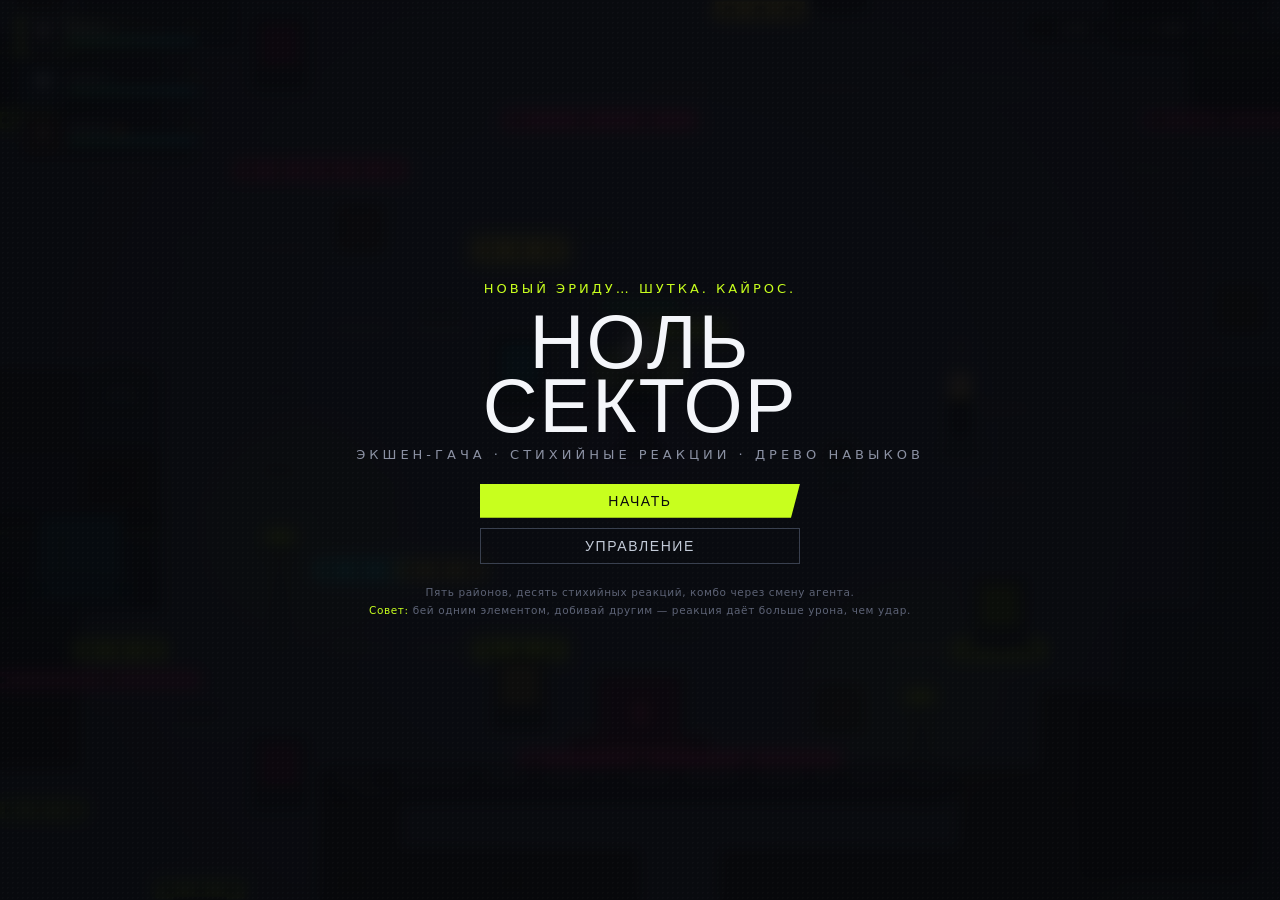
<file: index.html>
<!DOCTYPE html>
<html lang="ru">
<head>
<meta charset="utf-8">
<meta name="viewport" content="width=device-width,initial-scale=1,maximum-scale=1,user-scalable=no">
<title>НОЛЬ-СЕКТОР · экшен-гача</title>
<style>
/* ============================================================
   НОЛЬ-СЕКТОР — визуальный слой в стиле ZZZ
   ============================================================ */
:root{
  --bg:#0a0a0d;
  --bg2:#101116;
  --panel:#15171e;
  --panel2:#1c1f28;
  --panel3:#242835;
  --line:#2e3342;
  --lime:#c8ff1e;
  --lime-d:#93c000;
  --yellow:#ffe600;
  --red:#ff3b30;
  --mag:#ff2e88;
  --cyan:#22e0ff;
  --violet:#a86bff;
  --ink:#f4f6fa;
  --dim:#8b91a3;
  --dim2:#5d6376;
  --fire:#ff4d1a;
  --ice:#4fd8ff;
  --elec:#a86bff;
  --ether:#ffe14d;
  --phys:#cfd8e6;
}
*{box-sizing:border-box;-webkit-tap-highlight-color:transparent}
html,body{margin:0;height:100%;overflow:hidden;background:var(--bg);color:var(--ink);
  font-family:"Segoe UI","Inter",system-ui,-apple-system,sans-serif;
  user-select:none;cursor:default}
canvas#cv{position:fixed;inset:0;width:100%;height:100%;display:block;touch-action:none;
  image-rendering:auto;background:#07070a}
.hidden{display:none!important}

/* ---------- типографика ---------- */
.hd{font-family:"Impact","Haettenschweiler","Arial Narrow",sans-serif;
  letter-spacing:.5px;text-transform:uppercase;font-weight:400;line-height:.92}
.mono{font-family:Consolas,"Cascadia Mono",monospace;font-variant-numeric:tabular-nums}
.skew{transform:skewX(-8deg)}
.tag{display:inline-block;padding:2px 7px;font-size:10px;letter-spacing:1.5px;
  text-transform:uppercase;background:var(--panel3);color:var(--dim);border-radius:2px}

/* ---------- HUD ---------- */
#hud{position:fixed;inset:0;pointer-events:none;z-index:20}
#hud>*{pointer-events:none}
.hud-top{position:absolute;top:0;left:0;right:0;display:flex;justify-content:space-between;
  align-items:flex-start;padding:14px 18px;gap:14px}
.team{display:flex;flex-direction:column;gap:6px}
.tm-c{position:relative;display:flex;align-items:center;gap:8px;width:186px;
  background:linear-gradient(90deg,rgba(21,23,30,.94),rgba(21,23,30,.55));
  border-left:3px solid var(--line);padding:5px 8px 5px 5px;
  clip-path:polygon(0 0,100% 0,calc(100% - 12px) 100%,0 100%);transition:.18s}
.tm-c.active{border-left-color:var(--lime);background:linear-gradient(90deg,rgba(200,255,30,.16),rgba(21,23,30,.5))}
.tm-c.dead{opacity:.34;filter:grayscale(1)}
.tm-av{width:34px;height:34px;flex:0 0 34px;border-radius:3px;overflow:hidden;
  background:#0c0d12;border:1px solid var(--line);position:relative}
.tm-av svg{width:100%;height:100%;display:block}
.tm-meta{flex:1;min-width:0}
.tm-name{font-size:11px;letter-spacing:.6px;text-transform:uppercase;color:#dfe4ee;
  white-space:nowrap;overflow:hidden;text-overflow:ellipsis}
.tm-name b{color:var(--lime);font-weight:700}
.bar{height:4px;background:#000;margin-top:4px;border-radius:2px;overflow:hidden;position:relative}
.bar>i{display:block;height:100%;background:linear-gradient(90deg,var(--lime),#7cffb2);
  transition:width .15s linear}
.bar.hp>i{background:linear-gradient(90deg,#3ef08a,#1fd0ff)}
.bar.daze>i{background:linear-gradient(90deg,#ffb300,#ff6a00)}
.tm-key{position:absolute;top:2px;right:8px;font-size:9px;color:var(--dim2);
  font-family:Consolas,monospace}

.res{display:flex;gap:8px;align-items:flex-start}
.pill{display:flex;align-items:center;gap:7px;background:rgba(14,15,20,.92);
  border:1px solid var(--line);border-radius:999px;padding:5px 13px 5px 9px;font-size:12px}
.pill .ico{width:16px;height:16px;display:grid;place-items:center;font-size:11px}
.pill .pl{color:var(--dim);font-size:10px;letter-spacing:1px}
.pill .v{font-family:Consolas,monospace;font-size:12.5px;letter-spacing:.5px}
.pill.eth .ico{color:var(--yellow)}
.pill.cre .ico{color:#bfc9d8}
.pill.sp  .ico{color:var(--lime)}

.hud-bottom{position:absolute;bottom:18px;left:50%;transform:translateX(-50%);
  display:flex;gap:16px;align-items:flex-end}
.act{position:relative;display:grid;place-items:center;width:58px;height:58px;
  background:radial-gradient(circle at 50% 40%,#22262f,#0e1015);
  border:2px solid #333a4a;border-radius:50%;font-size:11px;letter-spacing:1px;
  color:#9aa2b5;transition:.12s}
.act.ready{border-color:var(--lime);color:var(--lime);box-shadow:0 0 14px rgba(200,255,30,.3)}
.act .k{position:absolute;bottom:-15px;font-size:10px;letter-spacing:1.2px;color:#a2abbd;
  font-family:Consolas,monospace}
.act .cd{position:absolute;inset:0;border-radius:50%;
  background:conic-gradient(rgba(0,0,0,.72) var(--p,0deg),transparent 0);pointer-events:none}
.act .cdt{position:absolute;font-family:Consolas,monospace;font-size:13px;color:#fff}
.act.big{width:74px;height:74px;border-color:#4a4152}
.act.ult.on{border-color:var(--yellow);color:var(--yellow);
  box-shadow:0 0 24px rgba(255,230,0,.5),inset 0 0 20px rgba(255,230,0,.18);animation:ultPulse 1.1s infinite}
@keyframes ultPulse{0%,100%{box-shadow:0 0 18px rgba(255,230,0,.35)}50%{box-shadow:0 0 34px rgba(255,230,0,.72)}}

.combo{position:absolute;right:34px;top:45%;text-align:right;transform:translateY(-50%)}
.combo .n{font-family:Impact,sans-serif;font-size:56px;line-height:.85;color:var(--yellow);
  text-shadow:0 0 22px rgba(255,210,0,.6),3px 3px 0 #000}
.combo .l{font-size:10px;letter-spacing:3px;color:var(--dim);text-transform:uppercase}
.combo .m{font-family:Consolas,monospace;font-size:13px;color:var(--lime)}

#minimap{position:absolute;right:18px;bottom:18px;width:184px;height:184px;
  background:rgba(8,9,12,.8);border:1px solid var(--line);
  clip-path:polygon(0 0,100% 0,100% 88%,88% 100%,0 100%)}
#quest{position:absolute;left:18px;bottom:18px;width:280px;background:rgba(10,11,15,.82);
  border-left:2px solid var(--yellow);padding:8px 12px;font-size:11.5px;line-height:1.5}
#quest .qt{font-size:10px;letter-spacing:2px;color:var(--yellow);text-transform:uppercase;margin-bottom:3px}
#quest .qo{color:var(--dim)}
#quest .qd{color:#e6ebf5}
#toasts{position:absolute;top:76px;left:50%;transform:translateX(-50%);
  display:flex;flex-direction:column;gap:6px;align-items:center;width:560px}
.toast{background:rgba(10,11,15,.92);border-left:3px solid var(--lime);padding:7px 16px;
  font-size:13px;letter-spacing:.4px;animation:toastIn .3s ease;box-shadow:0 6px 22px #0009}
.toast.warn{border-left-color:var(--red)}
.toast.gold{border-left-color:var(--yellow)}
@keyframes toastIn{from{opacity:0;transform:translateY(9px)}to{opacity:1;transform:none}}

.pop-hint{position:absolute;bottom:96px;left:50%;transform:translateX(-50%);
  font-size:12px;letter-spacing:1px;color:var(--dim);background:rgba(8,9,12,.7);
  padding:5px 14px;border-radius:99px}

/* ---------- экраны ---------- */
#screens{position:fixed;inset:0;z-index:40;pointer-events:none}
#screens>.scr{pointer-events:auto}
.scr{position:absolute;inset:0;background:rgba(6,7,10,.9);backdrop-filter:blur(7px);
  display:flex;flex-direction:column;animation:fadeIn .18s ease;overflow:hidden}
@keyframes fadeIn{from{opacity:0}to{opacity:1}}
.scr::before{content:"";position:absolute;inset:0;pointer-events:none;opacity:.5;
  background-image:radial-gradient(rgba(255,255,255,.045) 1px,transparent 1px);
  background-size:5px 5px}
.scr-head{display:flex;align-items:center;gap:12px;padding:16px 22px;flex:0 0 auto;z-index:3}
.back{width:44px;height:34px;background:var(--red);border:0;color:#fff;font-size:17px;
  clip-path:polygon(0 0,100% 0,100% 100%,0 100%,10% 50%);cursor:pointer;
  display:grid;place-items:center;transition:.14s}
.back:hover{filter:brightness(1.18)}
.home{width:40px;height:34px;background:#0d0e12;border:1px solid var(--line);color:#cfd6e2;
  border-radius:99px;cursor:pointer;font-size:13px;transition:.14s}
.home:hover{border-color:var(--lime);color:var(--lime)}
.crumb{font-size:12px;letter-spacing:2px;text-transform:uppercase;color:#c9d1de}

/* ---------- дерево навыков ---------- */
#scr-agent{background:linear-gradient(120deg,#0b0c10 0%,#101218 45%,#08090c 100%)}
#scr-agent::after{content:"";position:absolute;inset:0;pointer-events:none;
  background:linear-gradient(180deg,rgba(200,255,30,.05),transparent 40%)}
.tree-wrap{flex:1;display:grid;grid-template-columns:minmax(320px,34%) 1fr;gap:0;
  min-height:0;position:relative;z-index:2}
.showcase{position:relative;display:flex;flex-direction:column;justify-content:flex-end;
  padding:0 0 0 6%;min-width:0;overflow:hidden}
.film{position:absolute;left:16%;top:-6%;bottom:-6%;width:196px;
  background:linear-gradient(180deg,#c8ff1e,#93c000);opacity:.94;
  transform:rotate(-2deg);box-shadow:0 0 60px rgba(200,255,30,.18)}
.film::before,.film::after{content:"";position:absolute;left:0;right:0;height:100%;
  background-image:repeating-linear-gradient(180deg,#0b0c10 0 15px,transparent 15px 34px);
  opacity:.92}
.film::before{width:17px;right:auto}
.film::after{left:auto;width:17px}
.film-glyph{position:absolute;left:50%;top:14%;transform:translateX(-50%);
  font-family:Impact,sans-serif;font-size:44px;color:#0e1014;opacity:.55;letter-spacing:2px;
  writing-mode:vertical-rl}
.fig{position:relative;z-index:3;height:min(78vh,660px);display:flex;justify-content:center}
.fig svg{height:100%;width:auto;filter:drop-shadow(0 22px 34px rgba(0,0,0,.75))}
.fig-shadow{position:absolute;bottom:6%;left:50%;transform:translateX(-50%);
  width:58%;height:26px;background:radial-gradient(ellipse,rgba(0,0,0,.65),transparent 70%);
  z-index:1}
.agent-tag{position:absolute;left:0;bottom:6%;z-index:4;padding-left:8px;
  border-left:4px solid var(--lime)}
.agent-tag .an{font-family:Impact,sans-serif;font-size:44px;line-height:.9;letter-spacing:1px}
.agent-tag .ar{font-size:11px;letter-spacing:3px;color:var(--lime);text-transform:uppercase;margin-top:4px}
.agent-tag .al{margin-top:8px;display:flex;gap:7px;align-items:center;font-size:11px;color:var(--dim)}
.lvbadge{background:var(--lime);color:#0a0a0d;font-family:Impact,sans-serif;padding:1px 8px;
  font-size:15px;letter-spacing:1px}

.panel-r{display:flex;flex-direction:column;padding:6px 3% 0 2%;min-height:0;overflow:hidden}
.panel-title{display:flex;align-items:center;gap:10px;margin-bottom:6px}
.panel-title h2{font-family:Impact,sans-serif;font-size:19px;letter-spacing:2px;margin:0;
  color:#e8edf6;text-transform:uppercase}
.panel-title .ln{flex:1;height:1px;background:linear-gradient(90deg,var(--line),transparent)}
.panel-title .sp{font-family:Consolas,monospace;font-size:12px;color:var(--lime)}

.cols{display:flex;gap:14px;align-items:flex-start;margin-bottom:8px}
.caps{display:flex;gap:10px}
.cap{width:74px;background:linear-gradient(180deg,#1a1d25,#11131a);border:1px solid #262b38;
  border-radius:999px;padding:9px 0;display:flex;flex-direction:column;gap:9px;align-items:center;
  position:relative}
.cap::before{content:"";position:absolute;inset:3px;border-radius:999px;
  border:1px solid rgba(255,255,255,.03);pointer-events:none}
.node{width:48px;height:48px;border-radius:50%;display:grid;place-items:center;
  background:radial-gradient(circle at 50% 35%,#2a2f3c,#14171e);
  border:2px solid #3a4152;color:#98a0b2;font-family:Impact,sans-serif;font-size:17px;
  letter-spacing:1px;cursor:pointer;position:relative;transition:.14s}
.node:hover{border-color:#6a7488;color:#dfe5f0}
.node.avail{border-color:var(--lime);color:var(--lime);
  box-shadow:0 0 0 3px rgba(200,255,30,.13),0 0 18px rgba(200,255,30,.28);
  background:radial-gradient(circle at 50% 35%,#39461a,#14171e)}
.node.owned{background:radial-gradient(circle at 50% 40%,#d8ff4a,#9fd400);
  border-color:#e7ff8a;color:#10130a;box-shadow:0 0 18px rgba(200,255,30,.45)}
.node.locked{opacity:.42;cursor:not-allowed}
.node .lv{position:absolute;bottom:-5px;right:-3px;background:#0b0c10;border:1px solid #454d60;
  border-radius:99px;font-family:Consolas,monospace;font-size:9px;padding:0 4px;color:var(--lime)}
.node.core{width:52px;height:52px;border-radius:8px;
  clip-path:polygon(22% 0,78% 0,100% 22%,100% 78%,78% 100%,22% 100%,0 78%,0 22%)}
.node.core .cog{font-size:19px}
.gears{display:flex;flex-direction:column;gap:10px;
  padding-left:14px;border-left:1px dashed #2b3140}
.gears .gl{font-size:9px;letter-spacing:1.6px;color:var(--dim2);text-transform:uppercase;
  writing-mode:vertical-rl;height:100%}

.tiles{display:grid;grid-template-columns:repeat(4,1fr);gap:10px;margin-top:2px}
.tile{background:linear-gradient(155deg,#1b1e26,#101218);border:1px solid #272c39;
  padding:9px 9px 7px;cursor:pointer;position:relative;transition:.15s;
  clip-path:polygon(0 0,100% 0,100% calc(100% - 9px),calc(100% - 9px) 100%,0 100%)}
.tile:hover{border-color:#4b556c;transform:translateY(-1px)}
.tile .t-ic{width:30px;height:30px;border-radius:50%;display:grid;place-items:center;
  background:#0a0b0f;border:1px solid #2f3646;font-size:15px;margin-bottom:6px}
.tile .t-lv{position:absolute;right:8px;top:8px;font-family:Impact,sans-serif;font-size:20px;
  color:#39404f}
.tile .t-n{font-size:10.5px;letter-spacing:1.2px;text-transform:uppercase;color:#c3cad8}
.tile .t-l{font-size:9px;letter-spacing:1.5px;color:var(--dim2);margin-top:2px}
.tile.can{border-color:rgba(200,255,30,.45)}
.tile.can .t-lv{color:var(--lime)}
.tile.maxed .t-lv{color:#5ee08a}

.statrow{display:grid;grid-template-columns:1fr 1fr;gap:4px 18px;margin-top:auto;
  padding-top:8px;font-size:11.5px;color:#aeb7c7}
.statrow .s{display:flex;justify-content:space-between;border-bottom:1px dotted #262b38;
  padding:3px 0}
.statrow .s b{font-family:Consolas,monospace;color:#e9eef8;font-weight:500}
.statrow .s b.up{color:var(--lime)}

.tabs{display:flex;gap:6px;justify-content:flex-end;padding:10px 3% 14px}
.tab{background:#0d0e13;border:1px solid #262b38;color:#9aa3b5;font-size:12px;
  letter-spacing:1.4px;text-transform:uppercase;padding:8px 20px;cursor:pointer;
  border-radius:99px;transition:.14s;position:relative}
.tab:hover{color:#e6ecf7;border-color:#3e4658}
.tab.on{background:var(--yellow);color:#0a0a0d;border-color:var(--yellow);font-weight:700}
.tab .nd{position:absolute;top:-2px;right:-2px;width:9px;height:9px;background:var(--red);
  clip-path:polygon(50% 0,100% 100%,0 100%)}

/* инфо-панель узла */
.nodeinfo{position:absolute;right:3%;top:64px;width:290px;background:rgba(12,13,18,.96);
  border:1px solid #2c3242;border-top:3px solid var(--lime);padding:13px 15px;z-index:8;
  box-shadow:0 18px 50px #000b;animation:niIn .16s ease}
@keyframes niIn{from{opacity:0;transform:translateX(8px)}to{opacity:1;transform:none}}
.nodeinfo .ni-h{display:flex;justify-content:space-between;align-items:center;margin-bottom:7px}
.nodeinfo .ni-t{font-family:Impact,sans-serif;font-size:17px;letter-spacing:1px}
.nodeinfo .ni-l{font-family:Consolas,monospace;font-size:11px;color:var(--lime)}
.nodeinfo .ni-d{font-size:12px;line-height:1.55;color:#c2cbd9;margin-bottom:9px}
.btn{background:var(--lime);color:#0a0a0d;border:0;font-family:Impact,sans-serif;
  font-size:14px;letter-spacing:1.6px;text-transform:uppercase;padding:9px 18px;cursor:pointer;
  clip-path:polygon(0 0,100% 0,calc(100% - 9px) 100%,0 100%);transition:.14s;width:100%}
.btn:hover{filter:brightness(1.12)}
.btn:disabled{background:#2b3140;color:#666e80;cursor:not-allowed;clip-path:none}
.btn.ghost{background:transparent;border:1px solid #39404f;color:#c3cbd8;clip-path:none}
.btn.ghost:hover{border-color:var(--lime);color:var(--lime)}
.btn.red{background:var(--red);color:#fff}
.btn.yel{background:var(--yellow);color:#0a0a0d}
.btn .cost{font-family:Consolas,monospace;font-size:12px;letter-spacing:0}

/* ---------- ГАЧА ---------- */
.banner{position:relative;flex:1;display:grid;grid-template-columns:1fr 380px;min-height:0}
.banner-art{position:relative;overflow:hidden;
  background:radial-gradient(circle at 35% 45%,#2a2f18,#0b0c10 62%)}
.banner-art .rays{position:absolute;inset:-30%;
  background:repeating-conic-gradient(from 0deg,rgba(200,255,30,.09) 0deg 5deg,transparent 5deg 11deg);
  animation:spin 60s linear infinite}
@keyframes spin{to{transform:rotate(360deg)}}
.banner-fig{position:absolute;bottom:-2%;left:8%;height:96%;z-index:2}
.banner-fig svg{height:100%}
.banner-name{position:absolute;left:4%;top:8%;z-index:3}
.banner-name .bn1{font-size:12px;letter-spacing:4px;color:var(--lime);text-transform:uppercase}
.banner-name .bn2{font-family:Impact,sans-serif;font-size:64px;line-height:.86;margin-top:6px;
  text-shadow:4px 4px 0 #000}
.banner-name .bn3{font-size:13px;color:#c6cedb;margin-top:10px;max-width:420px;line-height:1.5}
.banner-side{padding:22px 22px 18px;display:flex;flex-direction:column;gap:12px;
  background:linear-gradient(180deg,rgba(16,17,23,.94),rgba(10,11,15,.98));
  border-left:1px solid #232833}
.rate{display:flex;justify-content:space-between;font-size:11.5px;color:#a9b2c2;
  border-bottom:1px dotted #262b38;padding:4px 0}
.rate b{color:#e8eef7;font-family:Consolas,monospace}
.rate.s5 b{color:var(--yellow)}
.pullrow{display:flex;flex-direction:column;gap:8px;margin-top:auto}
.costln{display:flex;justify-content:space-between;font-size:11px;color:var(--dim)}
.pitybox{background:#0c0d12;border:1px solid #262b38;padding:8px 11px;font-size:11px;
  color:#a7b0c0;display:flex;justify-content:space-between}
.pitybox b{color:var(--yellow);font-family:Consolas,monospace}

/* результаты крутки */
.pullgrid{flex:1;display:flex;flex-wrap:wrap;gap:12px;justify-content:center;align-items:center;
  padding:10px 40px 30px;align-content:center}
.card{width:126px;height:186px;position:relative;cursor:pointer;
  background:linear-gradient(170deg,#1b1e26,#0c0d12);border:1px solid #2c3242;
  animation:cardIn .34s cubic-bezier(.2,.9,.3,1.4) backwards;overflow:hidden;
  clip-path:polygon(0 0,100% 0,100% 90%,92% 100%,0 100%)}
@keyframes cardIn{from{opacity:0;transform:translateY(26px) scale(.9) rotate(-4deg)}to{opacity:1;transform:none}}
.card .cf{position:absolute;inset:0;display:grid;place-items:end center}
.card .cf svg{height:100%}
.card .cb{position:absolute;inset:0;background:linear-gradient(0deg,rgba(6,7,10,.96) 12%,transparent 55%)}
.card .cn{position:absolute;bottom:6px;left:8px;right:8px;font-family:Impact,sans-serif;
  font-size:15px;letter-spacing:.5px;z-index:3}
.card .ce{position:absolute;top:6px;left:6px;width:20px;height:20px;border-radius:50%;
  display:grid;place-items:center;font-size:10px;font-weight:700;z-index:3}
.card .sr{position:absolute;top:6px;right:7px;font-family:Impact,sans-serif;font-size:13px;
  z-index:3}
.card.r5{border-color:var(--yellow);box-shadow:0 0 26px rgba(255,230,0,.35),inset 0 0 40px rgba(255,230,0,.09)}
.card.r5 .sr{color:var(--yellow);text-shadow:0 0 10px #ffb700}
.card.r5::after{content:"";position:absolute;inset:0;pointer-events:none;
  background:linear-gradient(115deg,transparent 35%,rgba(255,255,255,.22) 47%,transparent 58%);
  animation:shine 2.6s infinite}
@keyframes shine{0%{transform:translateX(-130%)}55%,100%{transform:translateX(130%)}}
.card.r4{border-color:#a86bff;box-shadow:0 0 16px rgba(168,107,255,.3)}
.card.r4 .sr{color:#c9a6ff}
.card.r3{border-color:#4b586e}
.card.r3 .sr{color:#8b97ad}
.card.dupe .dup{position:absolute;bottom:26px;left:8px;font-size:9px;letter-spacing:1px;
  color:var(--cyan);z-index:3}

/* ---------- коллекция / команда ---------- */
.roster{flex:1;display:grid;grid-template-columns:repeat(auto-fill,minmax(148px,1fr));
  gap:12px;padding:6px 24px 24px;overflow:auto;align-content:start}
.rc{background:linear-gradient(170deg,#191c24,#0d0e13);border:1px solid #262b38;
  padding:8px;cursor:pointer;position:relative;transition:.15s;height:214px;
  clip-path:polygon(0 0,100% 0,100% 92%,93% 100%,0 100%)}
.rc:hover{border-color:var(--lime);transform:translateY(-2px)}
.rc.inparty{border-color:var(--lime);box-shadow:0 0 0 1px var(--lime) inset}
.rc .rf{height:132px;display:grid;place-items:end center;overflow:hidden;margin:-8px -8px 4px}
.rc .rf svg{height:100%}
.rc .rn{font-family:Impact,sans-serif;font-size:15px;letter-spacing:.6px}
.rc .rr{font-size:9.5px;letter-spacing:1.4px;color:var(--dim);text-transform:uppercase;margin-top:1px}
.rc .rl{position:absolute;top:6px;right:6px;font-family:Impact,sans-serif;font-size:12px;
  background:#0a0b0fcc;padding:1px 6px;border:1px solid #333a4a}
.rc .re{position:absolute;top:6px;left:6px;width:20px;height:20px;border-radius:50%;
  display:grid;place-items:center;font-size:10px;background:#0a0b0fdd}
.rc .pk{position:absolute;bottom:6px;right:6px;font-size:9px;color:var(--lime);letter-spacing:1px}
.lockedc{filter:grayscale(1) brightness(.5)}

/* ---------- магазин ---------- */
.shop{flex:1;padding:6px 24px 24px;overflow:auto;display:grid;
  grid-template-columns:repeat(auto-fill,minmax(320px,1fr));gap:10px;align-content:start}
.si{display:flex;gap:12px;align-items:center;background:linear-gradient(100deg,#181b23,#0e0f14);
  border:1px solid #262b38;padding:11px 14px}
.si .si-ic{width:40px;height:40px;display:grid;place-items:center;font-size:19px;
  background:#0a0b0f;border:1px solid #2c3242}
.si .si-m{flex:1;min-width:0}
.si .si-n{font-size:12.5px;letter-spacing:.4px}
.si .si-d{font-size:10.5px;color:var(--dim);margin-top:2px}
.si .btn{width:auto;padding:7px 14px;font-size:12px}

/* ---------- диалог ---------- */
.dlg{position:absolute;left:0;right:0;bottom:0;min-height:170px;
  background:linear-gradient(0deg,rgba(6,7,10,.98),rgba(10,11,16,.9));border-top:2px solid var(--lime);
  padding:18px 40px 22px;display:flex;gap:18px;z-index:6;cursor:pointer}
.dlg .dp{width:74px;height:74px;border:2px solid var(--lime);border-radius:50%;overflow:hidden;
  background:#0a0b0f;flex:0 0 74px}
.dlg .dp svg{width:100%;height:100%}
.dlg .dn{font-family:Impact,sans-serif;font-size:20px;letter-spacing:1px;color:var(--lime)}
.dlg .dt{font-size:14px;line-height:1.6;color:#e3e9f3;margin-top:5px;max-width:820px}
.dlg .dc{position:absolute;right:22px;bottom:14px;font-size:10px;color:var(--dim2);letter-spacing:1px}

/* ---------- прочее ---------- */
.center-col{flex:1;display:flex;flex-direction:column;align-items:center;justify-content:center;
  gap:14px;padding:20px 40px;text-align:center;z-index:2}
.big-title{font-family:Impact,sans-serif;font-size:76px;line-height:.85;letter-spacing:2px;
  text-transform:uppercase}
.sub{font-size:13px;letter-spacing:3px;color:var(--lime);text-transform:uppercase}
.muted{color:var(--dim);font-size:12px}
.menu-btns{display:flex;flex-direction:column;gap:10px;width:320px;margin-top:8px}
.hintline{font-size:10.5px;color:var(--dim2);letter-spacing:.6px;line-height:1.7;
  max-width:760px;margin-top:6px}
.kbd{display:inline-block;background:#1b1f28;border:1px solid #333a4a;border-bottom-width:2px;
  border-radius:3px;padding:0 5px;font-family:Consolas,monospace;font-size:10.5px;color:#cfd7e5;
  margin:0 1px}

/* загрузка */
#boot{position:fixed;inset:0;z-index:9999;background:#08090c;display:grid;place-items:center;
  transition:opacity .4s}
#boot .bl{font-family:Impact,sans-serif;font-size:46px;letter-spacing:4px;color:var(--lime);
  text-align:center}
#boot .bs{width:280px;height:3px;background:#1b1f28;margin-top:16px;overflow:hidden}
#boot .bs>i{display:block;height:100%;width:0;background:var(--lime);transition:width .3s}
#boot .bt{font-size:10px;letter-spacing:3px;color:var(--dim2);margin-top:10px}

/* скролл */
::-webkit-scrollbar{width:8px;height:8px}
::-webkit-scrollbar-track{background:#0c0d12}
::-webkit-scrollbar-thumb{background:#2c3242;border-radius:4px}
::-webkit-scrollbar-thumb:hover{background:#3d4658}

/* адаптив */
@media (max-width:1080px){
  .banner{grid-template-columns:1fr 300px}
  .banner-name .bn2{font-size:44px}
  .tree-wrap{grid-template-columns:1fr}
  .showcase{display:none}
  .big-title{font-size:48px}
}

</style>
</head>
<body>
<canvas id="cv"></canvas>
<div id="hud"></div>
<div id="screens"></div>

<script>
/* ==== data.js ==== */
/* ============================================================================
   НОЛЬ-СЕКТОР — ДАННЫЕ ИГРЫ
   Всё содержимое (элементы, реакции, агенты, враги, мир, гача) лежит здесь.
   Правь цифры — игра пересоберётся сама.
   ========================================================================== */
const DATA = (() => {

/* ---------------------------------------------------------------- ЭЛЕМЕНТЫ */
const EL = {
  fire : { id:'fire',  n:'Огонь',    s:'ОГН', c:'#ff4d1a', c2:'#ffab3d', g:'🔥', glow:'255,77,26' },
  ice  : { id:'ice',   n:'Лёд',      s:'ЛД',  c:'#4fd8ff', c2:'#b6f2ff', g:'❄',  glow:'79,216,255' },
  elec : { id:'elec',  n:'Электро',  s:'ЭЛК', c:'#a86bff', c2:'#dcc4ff', g:'⚡', glow:'168,107,255' },
  ether: { id:'ether', n:'Эфир',     s:'ЭФР', c:'#ffe14d', c2:'#fff6b0', g:'✦',  glow:'255,225,77' },
  phys : { id:'phys',  n:'Физика',   s:'ФЗК', c:'#cfd8e6', c2:'#ffffff', g:'◈',  glow:'207,216,230' },
};

/* -------------------------------------------------------------- РЕАКЦИИ ---
   Ключ = два элемента по алфавиту. Реакция срабатывает, когда по цели с
   аурой X бьют элементом Y. Урон реакции = atk * dmg * (1 + reactionAmp).    */
const REACTIONS = {
  'fire|ice'  : { n:'РАСПЛАВ',       c:'#ffb347', dmg:2.4, fx:'burst',
    d:'Мгновенный взрыв пара. Максимальный разовый урон в игре.' },
  'elec|fire' : { n:'ПЕРЕГРУЗКА',    c:'#ff8a3d', dmg:1.6, fx:'explode', aoe:130,
    d:'Взрыв по площади, отбрасывает врагов и накладывает горение.' },
  'ether|fire': { n:'ТЛЕНИЕ',        c:'#ffd166', dmg:1.2, fx:'groundfire', aoe:150,
    d:'Поджигает землю: зона огня 5 с, 6 % АТК в тик.' },
  'fire|phys' : { n:'ВОСПЛАМЕНЕНИЕ', c:'#ff6b2c', dmg:0.9, fx:'dot', dot:0.42, dur:6,
    d:'Цель горит 6 с, теряя 7 % АТК в секунду. Не тушится реакцией.' },
  'elec|ice'  : { n:'СВЕРХПРОВОДИМОСТЬ', c:'#9fd8ff', dmg:1.0, fx:'debuff', def:-0.45, dur:8,
    d:'–45 % защиты цели на 8 с. Открывает окно для тяжёлых комбо.' },
  'ether|ice' : { n:'КРИСТАЛЛИЗАЦИЯ', c:'#8ce9ff', dmg:0.8, fx:'freeze', stun:2.4,
    d:'Цель заперта во льду 2.4 с. Урон по ней +80 % (РАСКОЛ).' },
  'ice|phys'  : { n:'РАСКОЛ',        c:'#d9f4ff', dmg:1.4, fx:'shatter', bonus:0.8,
    d:'Усиленный удар по замороженным: +80 % урона, снимает заморозку.' },
  'elec|ether': { n:'РАЗРЯД',        c:'#c9a6ff', dmg:1.3, fx:'chain', targets:3,
    d:'Молния перескакивает на 3 цели, каждая получает 65 % силы разряда.' },
  'elec|phys' : { n:'ФРАКТУРА',      c:'#b7c6ff', dmg:1.1, fx:'stun', stun:1.4, daze:30,
    d:'Оглушение 1.4 с и +30 к шкале оглушения.' },
  'ether|phys': { n:'КОРРОЗИЯ',      c:'#e0b3ff', dmg:0.9, fx:'dot', dot:0.34, dur:8, atkDown:-0.3,
    d:'Эфир разъедает броню: 8 с урона в секунду и –30 % АТК цели.' },
};
const reactionKey = (a,b) => [a,b].sort().join('|');
function getReaction(a,b){
  if(!a||!b||a===b) return null;
  return REACTIONS[reactionKey(a,b)] || null;
}

/* ------------------------------------------------------- РОЛИ И РЕДКОСТЬ */
const ROLES = {
  attack : { n:'Атака',    d:'Высокий урон по одной цели.' },
  stun   : { n:'Оглушение',d:'Быстро заполняет шкалу оглушения.' },
  anomaly: { n:'Аномалия', d:'Долгие ауры, мощные реакции.' },
  support: { n:'Поддержка',d:'Лечение, бафы, набор децибел.' },
  defense: { n:'Защита',   d:'Щиты, контроль, выживаемость.' },
};

/* ================================================================ АГЕНТЫ ==
   Каждый агент — набор оружия, цепочка базовых атак, навык (E), ульт (Q)
   и шесть личных узлов древа навыков.
   hits: { d (множитель АТК), r радиус, arc угол в радианах, kb отброс,
           dur задержка удара, aura сила наложения стихии, daze }            */

const mkTree = (o) => ({
  A:{ k:'basicDmg',   name:o.A[0], d:o.A[1], max:3, cost:[1,2,3], req:[] },
  B:{ k:'reactionAmp',name:o.B[0], d:o.B[1], max:3, cost:[1,2,3], req:[] },
  C:{ k:'dazeUp',     name:o.C[0], d:o.C[1], max:3, cost:[1,2,3], req:['A'] },
  D:{ k:'skillDmg',   name:o.D[0], d:o.D[1], max:3, cost:[1,2,3], req:['B'] },
  E:{ k:'critUp',     name:o.E[0], d:o.E[1], max:3, cost:[2,2,3], req:['C'] },
  F:{ k:'ultGain',    name:o.F[0], d:o.F[1], max:3, cost:[2,2,3], req:['D'] },
  G1:{ k:'core1',     name:o.G1[0], d:o.G1[1], max:1, cost:[4], req:['3nodes'], core:true },
  G2:{ k:'core2',     name:o.G2[0], d:o.G2[1], max:1, cost:[4], req:['E'], core:true },
});

const CHARS = [
/* ------------------------------------------------------------------- ВОЛЬТ */
{
  id:'volt', name:'ВОЛЬТ', title:'Разряд на два шага', role:'attack', rarity:5, el:'elec',
  hp:1080, atk:124, def:64, spd:1.06,
  art:{ hairStyle:'spiky', hair:'#eef2f8', hair2:'#a9b7cc', skin:'#f0d2bb',
        suit:'#141720', suit2:'#242a36', accent:'#c8ff1e', eye:'#c8ff1e',
        weapon:'katana', build:'m' },
  bio:'Курьер «Ноль-сектора». Держит клинок в левой руке, потому что правая всегда занята телефоном.',
  basic:{ name:'Быстрый разрез', hits:[
    { d:0.62, r:78, arc:1.5, kb:9,  dur:0.13, aura:0.55, daze:8 },
    { d:0.58, r:78, arc:1.6, kb:7,  dur:0.11, aura:0.55, daze:8 },
    { d:0.74, r:84, arc:1.7, kb:12, dur:0.14, aura:0.65, daze:11 },
    { d:1.15, r:96, arc:2.0, kb:26, dur:0.22, aura:1.0,  daze:20, finisher:true },
  ]},
  skill:{ name:'Разряд-рывок', cd:7, type:'dash', d:1.9, el:'elec', hits:3,
    daze:16, desc:'Рывок сквозь врагов, три электрических разреза. Даёт +20 к децибелам.' },
  ult:{ name:'ГРОЗА СЕКТОРА', d:6.2, desc:'Шквал молний по всем целям в радиусе, 8 ударов.' },
  tree: mkTree({
    A:['Заточенный ритм','Базовые атаки +12% урона за уровень'],
    B:['Проводимость','Реакции +15% урона за уровень'],
    C:['Разряд в суставе','+18% оглушения за уровень'],
    D:['Форсаж клинка','Навык +16% урона за уровень'],
    E:['Холодная голова','+6% крит. шанса за уровень'],
    F:['Резонанс','+15% набора децибел за уровень'],
    G1:['ПЯТЫЙ УДАР','Комбо продлевается на 1 удар (мощный финишер)'],
    G2:['ХВОСТ МОЛНИИ','Смена персонажа бьёт молнией по площади'],
  }),
},
/* -------------------------------------------------------------------- ИНЕЙ */
{
  id:'iney', name:'ИНЕЙ', title:'Тишина под коркой', role:'stun', rarity:5, el:'ice',
  hp:1240, atk:112, def:78, spd:0.97,
  art:{ hairStyle:'bob', hair:'#dfeaf5', hair2:'#9fb6cc', skin:'#f4dcc7',
        suit:'#1a2230', suit2:'#27374b', accent:'#4fd8ff', eye:'#7fe4ff',
        weapon:'gauntlets', build:'f' },
  bio:'Бывшая сапёрша корпорации «Каскад». Считает, что лёд — самый честный материал: он не врёт.',
  basic:{ name:'Ледяная дробь', hits:[
    { d:0.8,  r:70, arc:1.3, kb:14, dur:0.2,  aura:0.7, daze:18 },
    { d:0.86, r:70, arc:1.3, kb:14, dur:0.19, aura:0.7, daze:19 },
    { d:1.5,  r:82, arc:1.6, kb:34, dur:0.3,  aura:1.0, daze:34, finisher:true },
  ]},
  skill:{ name:'Ледяной вал', cd:8, type:'aoe', d:2.2, el:'ice', radius:150,
    daze:45, stun:0.8, desc:'Удар в землю: волна льда вокруг, сильно оглушает.' },
  ult:{ name:'АБСОЛЮТНЫЙ НОЛЬ', d:5.4, desc:'Замораживает всё поле на 3 с и бьёт 5 раз.' },
  tree: mkTree({
    A:['Тяжёлый шаг','Базовые атаки +12% урона за уровень'],
    B:['Хладопровод','Реакции +15% урона за уровень'],
    C:['Глушитель','+20% оглушения за уровень'],
    D:['Давление','Навык +16% урона за уровень'],
    E:['Точка промерзания','+6% крит. шанса за уровень'],
    F:['Накопитель','+15% набора децибел за уровень'],
    G1:['СТАЛЬНАЯ КОЖА','Щит 15% HP при входе в бой'],
    G2:['ЭХО ЛЬДА','Замороженные враги получают +35% урона'],
  }),
},
/* ------------------------------------------------------------------- ПЕПЕЛ */
{
  id:'pepel', name:'ПЕПЕЛ', title:'Кто-то должен жечь', role:'anomaly', rarity:4, el:'fire',
  hp:1120, atk:118, def:60, spd:1.0,
  art:{ hairStyle:'messy', hair:'#3a1f16', hair2:'#7a3b1d', skin:'#e8c0a0',
        suit:'#221a17', suit2:'#3d2a20', accent:'#ff4d1a', eye:'#ff9b3d',
        weapon:'flamer', build:'m' },
  bio:'Пожарный-доброволец из Ржавого Пояса. Тушит пожары тем, что поджигает всё вокруг.',
  basic:{ name:'Широкий факел', hits:[
    { d:0.55, r:96, arc:1.1, kb:6,  dur:0.16, aura:0.8, daze:6 },
    { d:0.55, r:96, arc:1.1, kb:6,  dur:0.15, aura:0.8, daze:6 },
    { d:1.0,  r:110,arc:1.5, kb:18, dur:0.24, aura:1.0, daze:18, finisher:true },
  ]},
  skill:{ name:'Печная стена', cd:9, type:'wall', d:1.3, el:'fire', len:210,
    daze:14, burn:6, desc:'Стена огня перед собой: жжёт всех, кто в неё входит.' },
  ult:{ name:'ПОЖАРНЫЙ ШТОРМ', d:5.0, desc:'Кольцо пламени расходится волной, накладывает горение.' },
  tree: mkTree({
    A:['Жар','Базовые атаки +12% урона за уровень'],
    B:['Сухой воздух','Реакции +15% урона за уровень'],
    C:['Копоть','+16% оглушения за уровень'],
    D:['Форсунка','Навык +18% урона за уровень'],
    E:['Искра','+6% крит. шанса за уровень'],
    F:['Тяга','+15% набора децибел за уровень'],
    G1:['ДОЛГОЕ ГОРЕНИЕ','Ауры огня длятся на 60% дольше'],
    G2:['ПЕПЕЛЬНЫЙ СЛЕД','Враги в огне получают +25% урона от всех'],
  }),
},
/* --------------------------------------------------------------------- ЭХО */
{
  id:'eho', name:'ЭХО', title:'Сигнал из пустоты', role:'support', rarity:5, el:'ether',
  hp:1160, atk:104, def:66, spd:1.02,
  art:{ hairStyle:'long', hair:'#f6e9c9', hair2:'#c9b48a', skin:'#eccdb4',
        suit:'#1c1a24', suit2:'#2f2a3d', accent:'#ffe14d', eye:'#fff0a0',
        weapon:'drone', build:'f' },
  bio:'Оператор дрона-резонатора. Слышит пустоту и отвечает ей на частоте 4.4 кГц.',
  basic:{ name:'Резонансный залп', ranged:true, hits:[
    { d:0.5, r:420, arc:0.5, kb:2, dur:0.16, aura:0.6, daze:5, proj:'orb' },
    { d:0.5, r:420, arc:0.5, kb:2, dur:0.14, aura:0.6, daze:5, proj:'orb' },
    { d:0.95,r:440, arc:0.6, kb:10,dur:0.24, aura:1.0, daze:14, proj:'beam', finisher:true },
  ]},
  skill:{ name:'Резонанс', cd:10, type:'buff', d:0, el:'ether', radius:220,
    desc:'Аура: +25% АТК команде на 8 с, лечит 12% HP, +15 децибел.' },
  ult:{ name:'ЭХО-КАМЕРА', d:4.2, desc:'Волна эфира: оглушает, лечит команду на 35% HP.' },
  tree: mkTree({
    A:['Чистый сигнал','Базовые атаки +12% урона за уровень'],
    B:['Интерференция','Реакции +15% урона за уровень'],
    C:['Глубокий тон','+14% оглушения за уровень'],
    D:['Усилитель','Навык +18% урона за уровень'],
    E:['Фазировка','+6% крит. шанса за уровень'],
    F:['Обратная связь','+20% набора децибел за уровень'],
    G1:['НЕСУЩАЯ ЧАСТОТА','Аура навыка длится 12 с вместо 8'],
    G2:['ПЕРЕХВАТ','Смена на ЭХО лечит команду на 8% HP'],
  }),
},
/* ------------------------------------------------------------------ КРЕМЕНЬ */
{
  id:'kremen', name:'КРЕМЕНЬ', title:'Держит улицу', role:'defense', rarity:4, el:'phys',
  hp:1490, atk:96, def:104, spd:0.9,
  art:{ hairStyle:'bun', hair:'#2a2520', hair2:'#5a4a3a', skin:'#d8a882',
        suit:'#181a1c', suit2:'#2b3034', accent:'#cfd8e6', eye:'#9fb1c4',
        weapon:'shield', build:'m' },
  bio:'Бывший вышибала бара «Три болта». Щит собрал из дверцы грузовика.',
  basic:{ name:'Пресс', hits:[
    { d:0.85, r:76, arc:1.2, kb:16, dur:0.22, aura:0.6, daze:16 },
    { d:0.9,  r:76, arc:1.2, kb:16, dur:0.2,  aura:0.6, daze:17 },
    { d:1.6,  r:90, arc:1.5, kb:40, dur:0.32, aura:1.0, daze:38, finisher:true },
  ]},
  skill:{ name:'Бастион', cd:11, type:'shield', d:1.2, el:'phys', radius:130,
    shield:0.22, daze:20, desc:'Щит на 22% HP, провокация врагов, удар по площади.' },
  ult:{ name:'ТАРАН', d:5.6, desc:'Разбег и удар: сносит всё на линии, оглушает.' },
  tree: mkTree({
    A:['Кувалда','Базовые атаки +12% урона за уровень'],
    B:['Тяжёлый металл','Реакции +15% урона за уровень'],
    C:['Оглушающий вес','+20% оглушения за уровень'],
    D:['Осадный режим','Навык +16% урона за уровень'],
    E:['Треснувший шов','+6% крит. шанса за уровень'],
    F:['Стойкость','+15% набора децибел за уровень'],
    G1:['БЕТОН','+25% HP и +15% защиты'],
    G2:['ОТРАЖЕНИЕ','Щит отражает 30% полученного урона'],
  }),
},
/* -------------------------------------------------------------------- СОЙКА */
{
  id:'soyka', name:'СОЙКА', title:'Два ножа, ноль слов', role:'attack', rarity:5, el:'ice',
  hp:1020, atk:132, def:56, spd:1.14,
  art:{ hairStyle:'pony', hair:'#cfe6f7', hair2:'#8fb7d6', skin:'#f2d8c4',
        suit:'#141a22', suit2:'#20303f', accent:'#7fe4ff', eye:'#4fd8ff',
        weapon:'daggers', build:'f' },
  bio:'Работает за еду и немного за деньги. Молчит так, что собеседник начинает извиняться.',
  basic:{ name:'Шквал', hits:[
    { d:0.42, r:64, arc:1.4, kb:4,  dur:0.09, aura:0.4, daze:5 },
    { d:0.42, r:64, arc:1.4, kb:4,  dur:0.08, aura:0.4, daze:5 },
    { d:0.46, r:66, arc:1.5, kb:5,  dur:0.08, aura:0.45,daze:6 },
    { d:0.5,  r:66, arc:1.5, kb:6,  dur:0.08, aura:0.45,daze:6 },
    { d:1.25, r:78, arc:1.9, kb:22, dur:0.2,  aura:1.0, daze:24, finisher:true },
  ]},
  skill:{ name:'Двойной шквал', cd:6, type:'blink', d:1.7, el:'ice', hits:4,
    daze:14, desc:'Три мгновенных рывка к цели, четыре разреза.' },
  ult:{ name:'МЕТЕЛЬ', d:5.8, desc:'Вихрь ножей: 12 быстрых ударов по площади.' },
  tree: mkTree({
    A:['Опасная бритва','Базовые атаки +12% урона за уровень'],
    B:['Иней на лезвии','Реакции +15% урона за уровень'],
    C:['Быстрые руки','+16% оглушения за уровень'],
    D:['Скольжение','Навык +16% урона за уровень'],
    E:['Узкая щель','+7% крит. шанса за уровень'],
    F:['Дыхание','+15% набора децибел за уровень'],
    G1:['ШЕСТОЕ ЛЕЗВИЕ','Комбо продлевается на 1 удар'],
    G2:['ЗА СПИНОЙ','Урон в спину +40%'],
  }),
},
/* -------------------------------------------------------------------- ДРЕЙФ */
{
  id:'dreyf', name:'ДРЕЙФ', title:'Громче, чем стоит', role:'anomaly', rarity:4, el:'elec',
  hp:1140, atk:110, def:62, spd:1.03,
  art:{ hairStyle:'messy', hair:'#4a2f6b', hair2:'#8a5fd0', skin:'#e7c3a6',
        suit:'#191623', suit2:'#2d2440', accent:'#a86bff', eye:'#dcc4ff',
        weapon:'amp', build:'m' },
  bio:'Уличный музыкант, чей усилитель однажды пробил дыру в пустоту. Дыру не заделали — стало сценой.',
  basic:{ name:'Фидбэк', ranged:true, hits:[
    { d:0.58, r:230, arc:0.7, kb:6,  dur:0.18, aura:0.65, daze:8,  proj:'wave' },
    { d:0.58, r:230, arc:0.7, kb:6,  dur:0.16, aura:0.65, daze:8,  proj:'wave' },
    { d:1.05, r:250, arc:1.0, kb:20, dur:0.26, aura:1.0,  daze:20, proj:'wave', finisher:true },
  ]},
  skill:{ name:'Обратная связь', cd:8, type:'ring', d:1.8, el:'elec', radius:190,
    daze:28, desc:'Звуковое кольцо: отбрасывает и накладывает электро.' },
  ult:{ name:'ОВЕРДРАЙВ', d:5.2, desc:'Усилитель на максимум: три волны по всему экрану.' },
  tree: mkTree({
    A:['Громкость','Базовые атаки +12% урона за уровень'],
    B:['Резонанс зала','Реакции +15% урона за уровень'],
    C:['Низкие частоты','+16% оглушения за уровень'],
    D:['Пиковый сигнал','Навык +18% урона за уровень'],
    E:['Перегруз','+6% крит. шанса за уровень'],
    F:['Разогрев','+18% набора децибел за уровень'],
    G1:['ДЛИННЫЙ АККОРД','Ауры электро длятся на 60% дольше'],
    G2:['САУНДЧЕК','Смена персонажа даёт +12 децибел'],
  }),
},
/* -------------------------------------------------------------------- ЛЮМЕН */
{
  id:'lyumen', name:'ЛЮМЕН', title:'Свет, который режет', role:'attack', rarity:5, el:'ether',
  hp:1060, atk:130, def:58, spd:1.05,
  art:{ hairStyle:'long', hair:'#f7f3e6', hair2:'#cfc7ae', skin:'#f0d5be',
        suit:'#12131a', suit2:'#232533', accent:'#ffe14d', eye:'#ffd21f',
        weapon:'scythe', build:'f' },
  bio:'Ночной сторож эфирного разлома. Коса — не ритуал, а инструмент: разлом надо подрезать.',
  basic:{ name:'Полумесяц', hits:[
    { d:0.68, r:92, arc:2.0, kb:10, dur:0.16, aura:0.6, daze:10 },
    { d:0.7,  r:92, arc:2.0, kb:10, dur:0.15, aura:0.6, daze:10 },
    { d:0.85, r:98, arc:2.2, kb:14, dur:0.16, aura:0.7, daze:14 },
    { d:1.45, r:112,arc:2.4, kb:30, dur:0.26, aura:1.0, daze:28, finisher:true },
  ]},
  skill:{ name:'Серп тьмы', cd:7, type:'pull', d:1.6, el:'ether', radius:170,
    daze:22, desc:'Втягивает врагов и наносит два широких разреза.' },
  ult:{ name:'ЗАТМЕНИЕ', d:6.0, desc:'Гасит свет: 6 ударов по всем целям, каждая реакция усилена.' },
  tree: mkTree({
    A:['Заточка','Базовые атаки +12% урона за уровень'],
    B:['Эфирная кромка','Реакции +16% урона за уровень'],
    C:['Тяжёлый полумесяц','+16% оглушения за уровень'],
    D:['Разлом','Навык +16% урона за уровень'],
    E:['Тонкий срез','+7% крит. шанса за уровень'],
    F:['Ночной сбор','+15% набора децибел за уровень'],
    G1:['ШИРОКИЙ ВЗМАХ','Радиус базовых атак +25%'],
    G2:['ПОСЛЕДНИЙ СВЕТ','Реакции наносят урон дважды'],
  }),
},
/* --------------------------------------------------------------------- РЖАВЬ */
{
  id:'rzhav', name:'РЖАВЬ', title:'Молот и никаких вопросов', role:'stun', rarity:4, el:'phys',
  hp:1380, atk:104, def:92, spd:0.92,
  art:{ hairStyle:'spiky', hair:'#5a3a2c', hair2:'#8a5a3c', skin:'#d9a97f',
        suit:'#1a1a1a', suit2:'#2e2a26', accent:'#ff8a3d', eye:'#e0b06a',
        weapon:'hammer', build:'m' },
  bio:'Сварщица из Ржавого Пояса. Считает, что всё чинится молотом. Пока ошибалась только дважды.',
  basic:{ name:'Пролом', hits:[
    { d:0.9,  r:84, arc:1.4, kb:20, dur:0.26, aura:0.7, daze:26 },
    { d:0.95, r:84, arc:1.4, kb:22, dur:0.24, aura:0.7, daze:28 },
    { d:1.75, r:100,arc:1.7, kb:44, dur:0.36, aura:1.0, daze:48, finisher:true },
  ]},
  skill:{ name:'Обвал', cd:9, type:'aoe', d:2.4, el:'phys', radius:160,
    daze:55, stun:1.0, desc:'Молот в землю: огромное оглушение и трещины.' },
  ult:{ name:'ЗЕМЛЕТРЯСЕНИЕ', d:5.4, desc:'Три удара по земле, каждый поднимает врагов.' },
  tree: mkTree({
    A:['Ковка','Базовые атаки +12% урона за уровень'],
    B:['Ударная волна','Реакции +15% урона за уровень'],
    C:['Кувалда','+22% оглушения за уровень'],
    D:['Осадная плита','Навык +16% урона за уровень'],
    E:['Точный замах','+6% крит. шанса за уровень'],
    F:['Разгон','+15% набора децибел за уровень'],
    G1:['НЕСОКРУШИМОСТЬ','+20% HP, невосприимчивость к отбросу'],
    G2:['КЛИНЧ','Оглушённые враги получают +30% урона'],
  }),
},
];

/* --------------------------------------------------- КАТЕГОРИИ ПРОКАЧКИ */
const TILES = [
  { id:'basic', n:'Базовые',   ic:'✊', d:'Атаки в цепочке' },
  { id:'dodge', n:'Уклонение', ic:'»',  d:'Рывок и контратака' },
  { id:'skill', n:'Спецнавык', ic:'✦',  d:'Навык E' },
  { id:'chain', n:'Сцепка',    ic:'✧',  d:'Цепные атаки и ульт' },
];

/* ================================================================ ВРАГИ == */
const ENEMIES = {
  scrap : { n:'Хлам',        el:'phys',  hp:340,  atk:34, def:6,  spd:60, r:15, lvl:1, ai:'chase',  atkType:'melee',  xp:14, cr:12, ic:'◍' },
  spark : { n:'Искра',       el:'elec',  hp:300,  atk:38, def:4,  spd:74, r:13, lvl:1, ai:'ranged', atkType:'proj',   xp:16, cr:14, ic:'◈' },
  ember : { n:'Уголёк',      el:'fire',  hp:380,  atk:42, def:8,  spd:66, r:16, lvl:1, ai:'chase',  atkType:'melee',  xp:18, cr:15, ic:'◉' },
  frost : { n:'Ледянка',     el:'ice',   hp:330,  atk:40, def:6,  spd:82, r:14, lvl:1, ai:'chase',  atkType:'melee',  xp:18, cr:15, ic:'❄' },
  wisp  : { n:'Морок',       el:'ether', hp:310,  atk:44, def:5,  spd:56, r:15, lvl:1, ai:'ranged', atkType:'homing', xp:20, cr:16, ic:'✦' },
  junk  : { n:'Ржавчик',     el:'phys',  hp:420,  atk:38, def:10, spd:70, r:16, lvl:1, ai:'charge', atkType:'melee',  xp:18, cr:15, ic:'⚙' },
  butcher:{ n:'Мясник',      el:'phys',  hp:1900, atk:72, def:22, spd:52, r:24, lvl:1, ai:'brute',  atkType:'slam',   xp:120,cr:90, ic:'⛨', elite:1 },
  screech:{ n:'Крикун',      el:'ether', hp:1500, atk:64, def:16, spd:50, r:22, lvl:1, ai:'ranged', atkType:'aoe',    xp:110,cr:85, ic:'◈', elite:1 },
  turbine:{ n:'Турбина',     el:'elec',  hp:1600, atk:70, def:18, spd:86, r:22, lvl:1, ai:'charge', atkType:'melee',  xp:115,cr:88, ic:'⚡', elite:1 },
  stoker :{ n:'Печник',      el:'fire',  hp:1800, atk:76, def:20, spd:48, r:26, lvl:1, ai:'brute',  atkType:'slam',   xp:125,cr:95, ic:'◆', elite:1 },
  golem  :{ n:'ГОЛЕМ-ПЕЧЬ',  el:'fire',  hp:9600, atk:96, def:34, spd:44, r:44, lvl:14,ai:'boss',  atkType:'slam',   xp:1400,cr:900, ic:'♨', boss:1, weak:'ice' },
  queen  :{ n:'МАТЬ-ИНЕЙ',   el:'ice',   hp:13000,atk:112,def:40, spd:52, r:42, lvl:20,ai:'boss',  atkType:'slam',   xp:2200,cr:1400,ic:'❆', boss:1, weak:'fire' },
  nullb  :{ n:'НОЛЬ',        el:'ether', hp:24000,atk:138,def:48, spd:58, r:48, lvl:28,ai:'boss',  atkType:'mixed',  xp:5000,cr:3000,ic:'∅', boss:1, weak:'phys' },
};

/* ================================================================= МИР === */
const WORLD = { w:96, h:84, tile:48 };

const REGIONS = [
  { id:'hub', name:'КАЙРОС', sub:'Городской сектор · 0 урон',
    rect:[28,4,42,26], safe:true, lvl:[0,0], ground:'city',
    sky:'#0b0d14', fog:'#1a2030', weather:'rain',
    enemies:[], desc:'Жилой сектор. Терминал крутки, магазин, доска заказов.' },
  { id:'rust', name:'РЖАВЫЙ ПОЯС', sub:'Свалка техники',
    rect:[4,32,36,26], safe:false, lvl:[3,8], ground:'rust',
    sky:'#0d0b0a', fog:'#2a2218', weather:'dust',
    enemies:['scrap','junk','spark','turbine'], desc:'Горы мёртвой техники. Пахнет железом и озоном.' },
  { id:'furnace', name:'ГОЛОДНАЯ ПЕЧЬ', sub:'Заводской сектор',
    rect:[56,30,36,28], safe:false, lvl:[9,15], ground:'furnace',
    sky:'#140b07', fog:'#3a1a0c', weather:'ember',
    enemies:['ember','stoker','spark','butcher'], desc:'Лава в подвалах, жар как в кузне.' },
  { id:'cryo', name:'КРИОБУХТА', sub:'Затонувший порт',
    rect:[6,62,40,20], safe:false, lvl:[16,22], ground:'cryo',
    sky:'#080e16', fog:'#16324a', weather:'snow',
    enemies:['frost','screech','junk','turbine'], desc:'Лёд сковал доки. Под ним что-то шевелится.' },
  { id:'rift', name:'РАЗЛОМ НОЛЬ', sub:'Пустота · аномальная зона',
    rect:[62,62,30,20], safe:false, lvl:[23,30], ground:'rift',
    sky:'#0a0710', fog:'#2a1440', weather:'void',
    enemies:['wisp','screech','butcher'], desc:'Здесь нет неба. Только свет, который режет.' },
];

/* ------------------------------------------------------------- ГАЧА ------ */
const GACHA = {
  pullCost:160, tenCost:1600,
  rates:{ 5:0.006, 4:0.051, 3:0.943 },
  softPity:74, hardPity:90,
  banners:[
    { id:'std', n:'СТАНДАРТНЫЙ КАНАЛ', sub:'Все агенты сектора',
      up:[], from:'std', c:'#c8ff1e',
      tag:'Постоянная крутка', desc:'Базовый пул. Включает всех агентов Ноль-сектора.' },
    { id:'lum', n:'ЗАТМЕНИЕ', sub:'ЛЮМЕН · СОЙКА',
      up:['lyumen','soyka'], from:'event', c:'#ffe14d',
      tag:'Событийный баннер', desc:'Повышенный шанс выпадения ЛЮМЕН и СОЙКА.' },
  ],
};

/* ------------------------------------------------------- NPC / ЗАКАЗЫ ---- */
const NPCS = [
  { id:'dispatcher', name:'ДИСПЕТЧЕР', x:44, y:12, color:'#c8ff1e',
    lines:[
      'Сектор дышит. Разлом Ноль вырос на двенадцать процентов за ночь.',
      'Не суйся в Печь без ледяного агента. Проверено чужими жизнями.',
      'Крути канал, пока не выпадет кто-то с щитом. Дальше будет легче.',
    ]},
  { id:'dealer', name:'БАРЫГА', x:52, y:20, color:'#ffe14d',
    lines:[
      'Эфириты? Есть. Совесть? Кончилась ещё в марте.',
      'Дубли агентов — это не мусор. Это ранги кино, малыш.',
      'Купи чипы. Без чипов твоё древо — просто красивая картинка.',
    ]},
  { id:'smech', name:'СМЕЧ', x:36, y:22, color:'#4fd8ff',
    lines:[
      'Знаешь, что убивает в Печи? Не огонь. Огонь лечится льдом. Убивает самоуверенность.',
      'Смена агента посреди удара — вот где настоящие комбо.',
      'Реакции — это не бонус. Это весь твой урон.',
    ]},
];

/* ------------------------------------------------------------ МАГАЗИН ---- */
const SHOP = [
  { id:'chip',    n:'Чип прокачки',      d:'Материал для уровней навыков', ic:'▣', price:120, cur:'cr',  give:{chip:1} },
  { id:'chip5',   n:'Набор чипов ×5',    d:'Пять чипов со скидкой',        ic:'▤', price:520, cur:'cr',  give:{chip:5} },
  { id:'eth160',  n:'Эфирит ×160',       d:'Одна крутка канала',           ic:'✦', price:900, cur:'cr',  give:{eth:160} },
  { id:'sp',      n:'Скилл-поинт',       d:'Очко для древа навыков',       ic:'◈', price:1200,cur:'cr',  give:{sp:1} },
  { id:'heal',    n:'Ремкомплект',       d:'Полное восстановление команды',ic:'+', price:200, cur:'cr',  give:{heal:1} },
];

/* ------------------------------------------------------------- ОПЫТ ------ */
const XP_TABLE = (lvl) => Math.round(120 * Math.pow(lvl, 1.42));

return { EL, REACTIONS, getReaction, reactionKey, ROLES, CHARS, TILES,
         ENEMIES, WORLD, REGIONS, GACHA, NPCS, SHOP, XP_TABLE };
})();

</script>
<script>
/* ==== engine.js ==== */
/* ============================================================================
   НОЛЬ-СЕКТОР — ЯДРО: утилиты, ввод, камера, частицы, звук, сохранение
   ========================================================================== */
'use strict';

/* сборщик ошибок — все исключения видны в window.__errs */
window.__errs=[];
addEventListener('error',e=>{window.__errs.push(String(e.message||e.error));console.error(e.error||e.message)});
addEventListener('unhandledrejection',e=>{window.__errs.push('promise: '+String(e.reason))});

/* ------------------------------------------------------------------ УТИЛИТЫ */
const U = {
  clamp:(v,a,b)=>v<a?a:v>b?b:v,
  lerp:(a,b,t)=>a+(b-a)*t,
  rand:(a=1,b=0)=>b+Math.random()*(a-b),
  randi:(a,b)=>Math.floor(b===undefined?Math.random()*a:a+Math.random()*(b-a)),
  choice:(arr)=>arr[Math.floor(Math.random()*arr.length)],
  dist:(x1,y1,x2,y2)=>Math.hypot(x2-x1,y2-y1),
  dist2:(x1,y1,x2,y2)=>{const dx=x2-x1,dy=y2-y1;return dx*dx+dy*dy},
  ang:(x1,y1,x2,y2)=>Math.atan2(y2-y1,x2-x1),
  angDiff:(a,b)=>{let d=(b-a+Math.PI)%(Math.PI*2);if(d<0)d+=Math.PI*2;return d-Math.PI},
  fmt:(n)=>String(Math.floor(n)).padStart(1,'0'),
  comma:(n)=>Math.floor(n).toString().replace(/\B(?=(\d{3})+(?!\d))/g,' '),
  pad:(n,l=4)=>String(Math.floor(n)).padStart(l,'0'),
  hex2rgb:(h)=>{h=h.replace('#','');if(h.length===3)h=h.split('').map(c=>c+c).join('');
    return [parseInt(h.substr(0,2),16),parseInt(h.substr(2,2),16),parseInt(h.substr(4,2),16)]},
  rgba:(h,a)=>{const[r,g,b]=U.hex2rgb(h);return `rgba(${r},${g},${b},${a})`},
  mix:(h1,h2,t)=>{const a=U.hex2rgb(h1),b=U.hex2rgb(h2);
    return '#'+a.map((v,i)=>Math.round(U.lerp(v,b[i],t)).toString(16).padStart(2,'0')).join('')},
  shade:(h,amt)=>{const[r,g,b]=U.hex2rgb(h);
    const f=(v)=>U.clamp(Math.round(amt>0?v+(255-v)*amt:v*(1+amt)),0,255);
    return '#'+[f(r),f(g),f(b)].map(v=>v.toString(16).padStart(2,'0')).join('')},
};

/* ---------------------------------------------------------------- ВВОД ----- */
const INPUT = {
  keys:{}, pressed:{}, mouse:{x:0,y:0,down:false,rdown:false}, wheel:0,
  init(){
    addEventListener('keydown',e=>{
      if(['ArrowUp','ArrowDown','ArrowLeft','ArrowRight','Space','Tab'].includes(e.code)) e.preventDefault();
      if(!this.keys[e.code]) this.pressed[e.code]=true;
      this.keys[e.code]=true;
    });
    addEventListener('keyup',e=>{this.keys[e.code]=false});
    addEventListener('blur',()=>{this.keys={};this.mouse.down=false});
    const cv=document.getElementById('cv');
    cv.addEventListener('mousemove',e=>{this.mouse.x=e.clientX;this.mouse.y=e.clientY});
    cv.addEventListener('mousedown',e=>{
      if(e.button===0){this.mouse.down=true;this.mouse.rdown=false}
      if(e.button===2){this.mouse.rdown=true;this.mouse.down=false}
    });
    cv.addEventListener('mouseup',e=>{if(e.button===0)this.mouse.down=false;if(e.button===2)this.mouse.rdown=false});
    cv.addEventListener('contextmenu',e=>e.preventDefault());
    cv.addEventListener('wheel',e=>{this.wheel+=Math.sign(e.deltaY);e.preventDefault()},{passive:false});
  },
  down(...c){return c.some(k=>this.keys[k])},
  hit(code){return !!this.pressed[code]},
  axis(){
    let x=0,y=0;
    if(this.down('KeyA','ArrowLeft')) x-=1;
    if(this.down('KeyD','ArrowRight')) x+=1;
    if(this.down('KeyW','ArrowUp')) y-=1;
    if(this.down('KeyS','ArrowDown')) y+=1;
    if(x&&y){x*=0.7071;y*=0.7071}
    return {x,y};
  },
  endFrame(){this.pressed={};this.wheel=0},
};

/* --------------------------------------------------------------- КАНВАС --- */
const ENG = {
  cv:null, ctx:null, W:0, H:0, dpr:1,
  t:0, dt:0, last:0, timeScale:1,
  init(){
    this.cv=document.getElementById('cv');
    this.ctx=this.cv.getContext('2d');
    this.resize();
    addEventListener('resize',()=>this.resize());
  },
  resize(){
    this.dpr=Math.min(devicePixelRatio||1,2);
    this.W=innerWidth; this.H=innerHeight;
    this.cv.width=Math.floor(this.W*this.dpr);
    this.cv.height=Math.floor(this.H*this.dpr);
    this.cv.style.width=this.W+'px';
    this.cv.style.height=this.H+'px';
    this.ctx.setTransform(this.dpr,0,0,this.dpr,0,0);
  },
};

/* --------------------------------------------------------------- КАМЕРА --- */
const CAM = {
  x:0,y:0, tx:0,ty:0, zoom:1, shakeT:0, shakeMag:0, ox:0, oy:0,
  follow(x,y,dt,snap){
    this.tx=x; this.ty=y;
    const k=snap?1:Math.min(1,dt*7.5);
    this.x=U.lerp(this.x,this.tx,k);
    this.y=U.lerp(this.y,this.ty,k);
  },
  shake(mag,dur){this.shakeMag=Math.max(this.shakeMag,mag);this.shakeT=Math.max(this.shakeT,dur)},
  update(dt){
    if(this.shakeT>0){
      this.shakeT-=dt;
      const f=Math.max(0,this.shakeT);
      const m=this.shakeMag*Math.min(1,f*5);
      this.ox=U.rand(m,-m); this.oy=U.rand(m,-m);
      if(this.shakeT<=0){this.shakeMag=0;this.ox=this.oy=0}
    }
  },
  apply(ctx){
    ctx.translate(eng_w()/2,eng_h()/2);
    ctx.scale(this.zoom,this.zoom);
    ctx.translate(-this.x+this.ox,-this.y+this.oy);
  },
  screenToWorld(sx,sy){
    return { x:(sx-eng_w()/2)/this.zoom+this.x, y:(sy-eng_h()/2)/this.zoom+this.y };
  },
  visible(x,y,r){
    const hw=eng_w()/2/this.zoom+r, hh=eng_h()/2/this.zoom+r;
    return Math.abs(x-this.x)<hw && Math.abs(y-this.y)<hh;
  },
};
const eng_w=()=>ENG.W, eng_h=()=>ENG.H;

/* ------------------------------------------------------------- ЧАСТИЦЫ ---- */
const FX = {
  list:[], texts:[], rings:[], slashes:[],
  clear(){this.list.length=0;this.texts.length=0;this.rings.length=0;this.slashes.length=0},

  spark(x,y,col,n=6,spd=170,life=0.42,size=2.6){
    for(let i=0;i<n;i++){
      const a=U.rand(6.283), s=U.rand(spd,spd*0.25);
      this.list.push({x,y,vx:Math.cos(a)*s,vy:Math.sin(a)*s-30,life,max:life*U.rand(1.5,0.6),
        size:size*U.rand(1.4,0.6),col,g:340,drag:0.93,type:'spark'});
    }
  },
  burst(x,y,col,n=16,spd=260){
    for(let i=0;i<n;i++){
      const a=U.rand(6.283), s=U.rand(spd,spd*0.3);
      this.list.push({x,y,vx:Math.cos(a)*s,vy:Math.sin(a)*s,life:U.rand(0.6,0.3),max:0.6,
        size:U.rand(5,2),col,g:120,drag:0.9,type:'glow'});
    }
  },
  ring(x,y,col,r0,r1,dur=0.4,w=3){
    this.rings.push({x,y,col,r0,r1,t:0,dur,w});
  },
  slash(x,y,ang,arc,r,col,dur=0.22,w=9){
    this.slashes.push({x,y,ang,arc,r,col,t:0,dur,w});
  },
  text(x,y,txt,col,size=18,vy=-52,crit=false){
    this.texts.push({x,y,txt,col,size,vy:vy,t:0,dur:0.85,crit});
  },
  update(dt){
    for(let i=this.list.length-1;i>=0;i--){
      const p=this.list[i];
      p.life-=dt;
      if(p.life<=0){this.list.splice(i,1);continue}
      p.vy+=(p.g||0)*dt;
      p.vx*=Math.pow(p.drag||0.94,dt*60);
      p.vy*=Math.pow(p.drag||0.94,dt*60);
      p.x+=p.vx*dt; p.y+=p.vy*dt;
    }
    for(let i=this.texts.length-1;i>=0;i--){
      const t=this.texts[i]; t.t+=dt;
      if(t.t>t.dur){this.texts.splice(i,1);continue}
      t.y+=t.vy*dt; t.vy*=0.94;
    }
    for(let i=this.rings.length-1;i>=0;i--){const r=this.rings[i];r.t+=dt;if(r.t>r.dur)this.rings.splice(i,1)}
    for(let i=this.slashes.length-1;i>=0;i--){const s=this.slashes[i];s.t+=dt;if(s.t>s.dur)this.slashes.splice(i,1)}
    if(this.list.length>900) this.list.splice(0,this.list.length-900);
  },
  draw(ctx){
    ctx.save();
    for(const s of this.slashes){
      const k=s.t/s.dur, a=1-k;
      ctx.globalAlpha=a*0.9;
      ctx.strokeStyle=s.col; ctx.lineWidth=s.w*(1-k*0.55); ctx.lineCap='round';
      ctx.shadowColor=s.col; ctx.shadowBlur=18;
      ctx.beginPath();
      ctx.arc(s.x,s.y,s.r*(0.8+k*0.3),s.ang-s.arc/2,s.ang+s.arc/2);
      ctx.stroke();
    }
    ctx.shadowBlur=0;
    for(const r of this.rings){
      const k=r.t/r.dur, a=1-k;
      ctx.globalAlpha=a*0.85;
      ctx.strokeStyle=r.col; ctx.lineWidth=r.w*(1-k*0.7);
      ctx.beginPath(); ctx.arc(r.x,r.y,U.lerp(r.r0,r.r1,k),0,6.2832); ctx.stroke();
    }
    for(const p of this.list){
      const a=U.clamp(p.life/p.max,0,1);
      ctx.globalAlpha=a;
      ctx.fillStyle=p.col;
      if(p.type==='glow'){ctx.shadowColor=p.col;ctx.shadowBlur=12}
      else ctx.shadowBlur=0;
      if(p.type==='spark'){
        ctx.fillRect(p.x-p.size/2,p.y-p.size/2,p.size*1.6,p.size*0.9);
      } else {
        ctx.beginPath(); ctx.arc(p.x,p.y,p.size*a,0,6.2832); ctx.fill();
      }
    }
    ctx.shadowBlur=0;
    for(const t of this.texts){
      const k=t.t/t.dur;
      const a=k<0.12?k/0.12:(k>0.7?(1-k)/0.3:1);
      const sc=t.crit?1.35:1;
      ctx.globalAlpha=U.clamp(a,0,1);
      ctx.font=`700 ${Math.round(t.size*sc)}px "Impact","Arial Narrow",sans-serif`;
      ctx.textAlign='center';
      ctx.lineWidth=4; ctx.strokeStyle='rgba(0,0,0,.9)';
      ctx.strokeText(t.txt,t.x,t.y);
      ctx.fillStyle=t.col;
      ctx.fillText(t.txt,t.x,t.y);
    }
    ctx.restore();
    ctx.globalAlpha=1;
  },
};

/* ----------------------------------------------------------------- ЗВУК ---- */
const SFX = {
  ctx:null, master:null, musicGain:null, sfxGain:null, on:true, musicOn:true,
  _musicTimer:0, _step:0, _scale:[0,3,5,7,10], _root:110,
  init(){
    if(this.ctx) return;
    const AC=window.AudioContext||window.webkitAudioContext;
    if(!AC) return;
    this.ctx=new AC();
    this.master=this.ctx.createGain(); this.master.gain.value=0.55;
    const comp=this.ctx.createDynamicsCompressor();
    comp.threshold.value=-18; comp.ratio.value=6;
    this.master.connect(comp); comp.connect(this.ctx.destination);
    this.sfxGain=this.ctx.createGain(); this.sfxGain.gain.value=0.8; this.sfxGain.connect(this.master);
    this.musicGain=this.ctx.createGain(); this.musicGain.gain.value=0.3; this.musicGain.connect(this.master);
    this.noise=this._makeNoise();
  },
  resume(){ if(this.ctx && this.ctx.state==='suspended') this.ctx.resume(); },
  _makeNoise(){
    const len=this.ctx.sampleRate*1.2;
    const buf=this.ctx.createBuffer(1,len,this.ctx.sampleRate);
    const d=buf.getChannelData(0);
    for(let i=0;i<len;i++) d[i]=Math.random()*2-1;
    return buf;
  },
  tone(freq,dur,type='sine',vol=0.25,slide=0,dest){
    if(!this.ctx||!this.on) return;
    const t=this.ctx.currentTime;
    const o=this.ctx.createOscillator(), g=this.ctx.createGain();
    o.type=type; o.frequency.setValueAtTime(freq,t);
    if(slide) o.frequency.exponentialRampToValueAtTime(Math.max(30,freq*slide),t+dur);
    g.gain.setValueAtTime(0,t);
    g.gain.linearRampToValueAtTime(vol,t+0.008);
    g.gain.exponentialRampToValueAtTime(0.0001,t+dur);
    o.connect(g); g.connect(dest||this.sfxGain);
    o.start(t); o.stop(t+dur+0.02);
  },
  noiseHit(dur=0.12,vol=0.3,freq=900,q=1.2,type='lowpass'){
    if(!this.ctx||!this.on) return;
    const t=this.ctx.currentTime;
    const s=this.ctx.createBufferSource(); s.buffer=this.noise;
    const f=this.ctx.createBiquadFilter(); f.type=type;
    f.frequency.setValueAtTime(freq,t); f.frequency.exponentialRampToValueAtTime(Math.max(120,freq*0.3),t+dur);
    f.Q.value=q;
    const g=this.ctx.createGain();
    g.gain.setValueAtTime(vol,t); g.gain.exponentialRampToValueAtTime(0.0001,t+dur);
    s.connect(f); f.connect(g); g.connect(this.sfxGain);
    s.start(t); s.stop(t+dur+0.02);
  },
  hit(){ this.noiseHit(0.09,0.26,1800,1.4); this.tone(150,0.09,'square',0.1,0.6) },
  heavy(){ this.noiseHit(0.22,0.36,900,1); this.tone(80,0.2,'sawtooth',0.16,0.5) },
  crit(){ this.noiseHit(0.14,0.32,2600,2); this.tone(880,0.12,'square',0.1,0.5); this.tone(1320,0.1,'sine',0.07,0.6) },
  reaction(){ this.tone(320,0.28,'triangle',0.16,2.2); this.noiseHit(0.3,0.3,1400,0.8); },
  dodge(){ this.tone(520,0.16,'sine',0.12,1.9); this.noiseHit(0.14,0.14,3200,2,'highpass') },
  swap(){ this.tone(660,0.1,'triangle',0.1,1.4); this.tone(990,0.16,'sine',0.07,1.2) },
  ult(){ this.tone(70,0.9,'sawtooth',0.22,2.6); this.noiseHit(0.7,0.4,700,0.6); },
  ui(){ this.tone(760,0.05,'square',0.05,1.1) },
  uiBig(){ this.tone(420,0.12,'triangle',0.1,1.6) },
  pickup(){ this.tone(880,0.08,'sine',0.1,1.3); setTimeout(()=>this.tone(1320,0.1,'sine',0.08,1.2),62) },
  levelup(){ [523,659,784,1046].forEach((f,i)=>setTimeout(()=>this.tone(f,0.22,'triangle',0.12),i*78)) },
  gacha(rarity){
    if(rarity>=5){[784,988,1175,1568].forEach((f,i)=>setTimeout(()=>this.tone(f,0.5,'sine',0.13),i*90))}
    else if(rarity>=4){[659,880].forEach((f,i)=>setTimeout(()=>this.tone(f,0.3,'triangle',0.1),i*100))}
    else this.tone(440,0.2,'sine',0.07);
  },
  hurt(){ this.tone(180,0.14,'sawtooth',0.14,0.6); this.noiseHit(0.14,0.2,600,1) },
  die(){ this.tone(200,0.4,'sawtooth',0.16,0.35); this.noiseHit(0.4,0.24,500,0.7) },
  /* --- простая музыкальная петля --- */
  setMood(root){
    this._root=root;
    this._step=0;
  },
  tickMusic(dt){
    if(!this.ctx||!this.musicOn||!this.on) return;
    this._musicTimer-=dt;
    const bpm=92, beat=60/bpm/2;
    if(this._musicTimer>0) return;
    this._musicTimer=beat;
    const s=this._step++;
    const root=this._root;
    // бас на каждые 4 шага
    if(s%4===0){
      this.tone(root/2,0.42,'sawtooth',0.055,1,this.musicGain);
    }
    if(s%8===3||s%8===7){
      this.tone(root*1.5,0.2,'triangle',0.035,1,this.musicGain);
    }
    // арпеджио
    if(s%2===0){
      const n=this._scale[(s*3)%this._scale.length];
      const f=root*Math.pow(2,n/12)*2;
      this.tone(f,0.26,'sine',0.028,1,this.musicGain);
    }
    if(s%16===0){
      this.tone(root*2,0.7,'sine',0.02,1,this.musicGain);
    }
  },
};

/* ------------------------------------------------------------ СОХРАНЕНИЕ -- */
const SAVE_KEY='nullsector.save.v1';
const Store = {
  save(){
    try{
      const j=JSON.stringify(G, (k,v)=> (k==='_tmp'?undefined:v));
      localStorage.setItem(SAVE_KEY,j);
      return true;
    }catch(e){console.warn('save failed',e);return false}
  },
  load(){
    try{
      const raw=localStorage.getItem(SAVE_KEY);
      if(!raw) return null;
      return JSON.parse(raw);
    }catch(e){return null}
  },
  wipe(){ try{localStorage.removeItem(SAVE_KEY)}catch(e){} },
  has(){ try{return !!localStorage.getItem(SAVE_KEY)}catch(e){return false} },
};

</script>
<script>
/* ==== art.js ==== */
/* ============================================================================
   НОЛЬ-СЕКТОР — ГРАФИКА: SVG-фигуры агентов + отрисовка сущностей на канвасе
   Всё процедурное: новый агент = строка данных, а не новый код.
   ========================================================================== */
const ART = (() => {

/* --------------------------------------------------------- помощники SVG -- */
const limb = (pts,w,col,cap='round') =>
  `<path d="M${pts.map(p=>p.join(' ')).join(' L')}" stroke="${col}" stroke-width="${w}"
    stroke-linecap="${cap}" stroke-linejoin="round" fill="none"/>`;

const poly = (d,fill,stroke='#0b0c10',sw=3) =>
  `<path d="${d}" fill="${fill}" stroke="${stroke}" stroke-width="${sw}" stroke-linejoin="round"/>`;

/* ------------------------------------------------------------- ПРИЧЁСКИ -- */
function hairBack(s,a){
  const L=a.hair, D=U.shade(a.hair,-0.22);
  switch(s){
    case 'long': return poly(`M96 96 C86 60 104 52 120 52 C136 52 154 60 144 96
      L152 230 C146 246 138 250 120 250 C102 250 94 246 88 230 Z`,L, D,3);
    case 'pony': return `<path d="M138 78 C168 92 172 130 158 168" stroke="${D}" stroke-width="16"
      stroke-linecap="round" fill="none"/>` + poly(`M96 92 C90 62 106 54 120 54
      C136 54 150 62 146 94 L146 108 L94 108 Z`,L,'#0b0c10',3);
    case 'bun': return `<circle cx="120" cy="46" r="16" fill="${L}" stroke="#0b0c10" stroke-width="3"/>`
      + poly(`M98 94 C92 66 106 56 120 56 C134 56 148 66 142 94 L142 104 L98 104 Z`,L,'#0b0c10',3);
    case 'messy': return poly(`M94 100 C84 66 102 50 120 50 C140 50 158 66 146 100
      L154 128 L138 118 L146 148 L126 132 L118 152 L108 134 L96 146 L100 120 L88 128 Z`,L,'#0b0c10',3);
    default: return poly(`M96 94 C92 62 106 54 120 54 C136 54 150 62 146 96 L146 112 L94 112 Z`,L,'#0b0c10',3);
  }
}
function hairFront(s,a){
  const L=a.hair, H=a.hair2;
  switch(s){
    case 'spiky': return `<path d="M96 84 L86 60 L104 72 L102 50 L116 68 L122 46 L130 68
      L146 52 L142 74 L156 66 L146 88 Z" fill="${L}" stroke="#0b0c10" stroke-width="3" stroke-linejoin="round"/>`;
    case 'long': return poly(`M94 88 C92 62 106 54 120 54 C134 54 148 62 146 88
      L138 80 L132 92 L124 78 L116 94 L108 78 L100 92 Z`,L,'#0b0c10',3)
      + `<path d="M92 88 C88 120 90 150 96 168" stroke="${H}" stroke-width="7" stroke-linecap="round" fill="none"/>
         <path d="M148 88 C152 120 150 150 144 168" stroke="${H}" stroke-width="7" stroke-linecap="round" fill="none"/>`;
    case 'bob': return poly(`M94 90 C90 60 106 52 120 52 C136 52 150 60 146 90
      L146 118 L136 108 L134 120 L106 120 L104 108 L94 118 Z`,L,'#0b0c10',3);
    case 'pony': return poly(`M96 88 C92 62 106 54 120 54 C134 54 148 62 144 88
      L136 78 L128 90 L120 76 L112 90 L104 78 Z`,L,'#0b0c10',3);
    case 'messy': return poly(`M94 88 C90 58 108 50 122 50 C140 50 152 62 146 88
      L138 76 L130 92 L118 74 L110 92 L102 78 Z`,L,'#0b0c10',3)
      + `<path d="M104 58 C118 50 138 54 146 66" stroke="${H}" stroke-width="4" fill="none" stroke-linecap="round"/>`;
    case 'bun': return poly(`M96 88 C92 62 106 54 120 54 C134 54 148 62 144 88
      L134 80 L126 90 L118 78 L108 90 Z`,L,'#0b0c10',3);
    default: return '';
  }
}

/* -------------------------------------------------------------- ОРУЖИЕ --- */
function weapon(kind,a){
  const A=a.accent, S=a.suit2, M='#8c96a8';
  switch(kind){
    case 'katana': return `
      ${poly(`M0 0 L14 -10 L18 4 L4 12 Z`,S)}
      <path d="M10 -4 L108 -96" stroke="${M}" stroke-width="9" stroke-linecap="round"/>
      <path d="M10 -4 L108 -96" stroke="${A}" stroke-width="3.2" stroke-linecap="round" opacity=".9"/>
      <path d="M104 -100 L112 -92" stroke="${A}" stroke-width="6" stroke-linecap="round"/>`;
    case 'gauntlets': return `
      ${poly(`M-6 -14 L22 -16 L26 12 L-6 14 Z`,S)}
      <circle cx="10" cy="0" r="10" fill="none" stroke="${A}" stroke-width="3"/>
      <circle cx="10" cy="0" r="4" fill="${A}" opacity=".8"/>`;
    case 'flamer': return `
      ${poly(`M-8 -8 L26 -12 L30 8 L-8 10 Z`,S)}
      <rect x="26" y="-7" width="46" height="12" rx="3" fill="${M}" stroke="#0b0c10" stroke-width="3"/>
      <circle cx="74" cy="-1" r="7" fill="${A}" opacity=".9"/>
      <rect x="4" y="8" width="14" height="18" rx="3" fill="${S}" stroke="#0b0c10" stroke-width="2"/>
      <path d="M30 -18 L46 -18" stroke="${A}" stroke-width="3"/>`;
    case 'drone': return `
      <ellipse cx="0" cy="0" rx="16" ry="12" fill="${S}" stroke="#0b0c10" stroke-width="3"/>
      <circle cx="0" cy="0" r="6" fill="${A}"/>
      <path d="M-16 0 L-30 -8 M16 0 L30 -8" stroke="${M}" stroke-width="3"/>
      <circle cx="-32" cy="-9" r="4" fill="${M}"/><circle cx="32" cy="-9" r="4" fill="${M}"/>`;
    case 'shield': return `
      ${poly(`M-10 -34 L18 -34 L22 6 L4 22 L-12 6 Z`,S,'#0b0c10',3)}
      <path d="M4 -30 L8 4 L2 14" stroke="${A}" stroke-width="3" fill="none"/>
      <circle cx="4" cy="-8" r="6" fill="none" stroke="${A}" stroke-width="2.5"/>`;
    case 'daggers': return `
      <path d="M0 0 L-8 -30 L6 -34 L10 -6 Z" fill="${M}" stroke="#0b0c10" stroke-width="2.5"/>
      <path d="M2 -8 L0 -26" stroke="${A}" stroke-width="2.4"/>
      <rect x="-4" y="-4" width="16" height="6" rx="2" fill="${S}" stroke="#0b0c10" stroke-width="2"/>`;
    case 'amp': return `
      ${poly(`M-14 -22 L16 -22 L22 22 L-20 22 Z`,S,'#0b0c10',3)}
      <circle cx="0" cy="-4" r="11" fill="#0a0b0f" stroke="${A}" stroke-width="3"/>
      <circle cx="0" cy="-4" r="4" fill="${A}"/>
      <rect x="-6" y="12" width="12" height="4" fill="${A}" opacity=".8"/>`;
    case 'scythe': return `
      <path d="M6 6 L10 -78" stroke="${M}" stroke-width="7" stroke-linecap="round"/>
      <path d="M10 -78 C46 -96 84 -84 92 -52 C74 -70 40 -76 10 -70 Z" fill="${M}" stroke="#0b0c10" stroke-width="3"/>
      <path d="M14 -74 C44 -88 74 -80 86 -56" stroke="${A}" stroke-width="3.4" fill="none"/>`;
    case 'hammer': return `
      <path d="M2 8 L8 -66" stroke="${M}" stroke-width="8" stroke-linecap="round"/>
      ${poly(`M-24 -84 L34 -92 L38 -64 L-20 -58 Z`,S,'#0b0c10',3)}
      <path d="M-18 -78 L32 -85" stroke="${A}" stroke-width="3"/>`;
    default: return '';
  }
}

/* ------------------------------------------------------------ ФИГУРА ----- */
function figure(c,o={}){
  const a=c.art, el=DATA.EL[c.el];
  const s=a.suit, s2=a.suit2, ac=a.accent, sk=a.skin;
  const dark=U.shade(a.suit,-0.4);
  const w=o.w||'100%', h=o.h||'100%';
  const skinS=U.shade(sk,-0.14);
  const stance = o.pose||'idle';

  return `<svg viewBox="0 0 240 430" width="${w}" height="${h}" xmlns="http://www.w3.org/2000/svg"
    preserveAspectRatio="xMidYMax meet">
  <defs>
    <linearGradient id="glo-${c.id}" x1="0" y1="0" x2="0" y2="1">
      <stop offset="0" stop-color="${el.c}" stop-opacity=".55"/>
      <stop offset="1" stop-color="${el.c}" stop-opacity="0"/>
    </linearGradient>
    <radialGradient id="rg-${c.id}" cx="50%" cy="45%" r="55%">
      <stop offset="0" stop-color="${el.c}" stop-opacity=".38"/>
      <stop offset="1" stop-color="${el.c}" stop-opacity="0"/>
    </radialGradient>
  </defs>

  <ellipse cx="120" cy="300" rx="112" ry="140" fill="url(#rg-${c.id})"/>
  <ellipse cx="120" cy="404" rx="66" ry="13" fill="#000" opacity=".5"/>

  ${hairBack(a.hairStyle,a)}

  <!-- ноги -->
  ${limb([[104,268],[100,336],[98,396]],17,dark)}
  ${limb([[136,268],[140,336],[142,396]],17,dark)}
  <ellipse cx="96" cy="400" rx="15" ry="8" fill="${s2}" stroke="#0b0c10" stroke-width="3"/>
  <ellipse cx="144" cy="400" rx="15" ry="8" fill="${s2}" stroke="#0b0c10" stroke-width="3"/>

  <!-- бёдра -->
  ${poly(`M92 250 L148 250 L154 288 L86 288 Z`,s)}

  <!-- торс -->
  ${poly(`M84 142 L156 142 L162 208 L150 262 L90 262 L78 208 Z`,s)}
  <!-- нагрудная вставка -->
  ${poly(`M104 146 L136 146 L140 200 L120 232 L100 200 Z`,s2,'none',0)}
  <!-- акцентные полосы -->
  <path d="M92 168 L118 176" stroke="${ac}" stroke-width="5" stroke-linecap="round" opacity=".95"/>
  <path d="M148 168 L122 176" stroke="${ac}" stroke-width="5" stroke-linecap="round" opacity=".95"/>
  <path d="M120 150 L120 226" stroke="${ac}" stroke-width="2" opacity=".45"/>
  <!-- ремень -->
  ${poly(`M86 252 L154 252 L152 266 L88 266 Z`,dark,'#0b0c10',2)}
  <rect x="112" y="252" width="18" height="14" rx="2" fill="${ac}" stroke="#0b0c10" stroke-width="2"/>

  <!-- руки -->
  ${limb([[88,152],[70,206],[74,258]],14,sk)}
  ${limb([[152,152],[172,206],[166,258]],14,sk)}
  <!-- перчатки -->
  <ellipse cx="73" cy="262" rx="10" ry="9" fill="${s2}" stroke="#0b0c10" stroke-width="3"/>
  <ellipse cx="167" cy="262" rx="10" ry="9" fill="${s2}" stroke="#0b0c10" stroke-width="3"/>
  <!-- рукава -->
  ${poly(`M84 142 L100 146 L96 196 L74 190 L72 162 Z`,s2)}
  ${poly(`M156 142 L140 146 L144 196 L170 190 L172 162 Z`,s2)}

  <!-- оружие в правой руке -->
  <g transform="translate(167,262) rotate(${stance==='battle'?-14:4})">${weapon(a.weapon,a)}</g>

  <!-- шея + голова -->
  <rect x="110" y="118" width="20" height="20" rx="6" fill="${skinS}" stroke="#0b0c10" stroke-width="2"/>
  <ellipse cx="120" cy="96" rx="26" ry="29" fill="${sk}" stroke="#0b0c10" stroke-width="3"/>
  <!-- тень под чёлкой -->
  <path d="M96 84 Q120 96 144 84 L144 76 Q120 86 96 76 Z" fill="${skinS}" opacity=".7"/>

  ${hairFront(a.hairStyle,a)}

  <!-- лицо -->
  <ellipse cx="110" cy="100" rx="3.4" ry="4.2" fill="#101318"/>
  <ellipse cx="131" cy="100" rx="3.4" ry="4.2" fill="#101318"/>
  <circle cx="111" cy="98.6" r="1.5" fill="${a.eye}"/>
  <circle cx="132" cy="98.6" r="1.5" fill="${a.eye}"/>
  <path d="M105 92 L114 91" stroke="#101318" stroke-width="2" stroke-linecap="round"/>
  <path d="M127 91 L136 92" stroke="#101318" stroke-width="2" stroke-linecap="round"/>
  <path d="M116 112 Q120 115 125 112" stroke="#101318" stroke-width="2" fill="none" stroke-linecap="round"/>
  <ellipse cx="103" cy="108" rx="5" ry="3" fill="${el.c}" opacity=".18"/>
  <ellipse cx="139" cy="108" rx="5" ry="3" fill="${el.c}" opacity=".18"/>

  <!-- элементный акцент у ног -->
  <path d="M84 396 L156 396" stroke="${ac}" stroke-width="3" opacity=".35"/>
  <circle cx="120" cy="392" r="3" fill="${ac}" opacity=".7"/>
</svg>`;
}

/* ----------------------------------------------------------- ПОРТРЕТ ----- */
function portrait(c){
  const a=c.art;
  return `<svg viewBox="30 30 180 180" xmlns="http://www.w3.org/2000/svg"
    preserveAspectRatio="xMidYMid slice">
    <rect x="30" y="30" width="180" height="180" fill="${U.shade(a.suit2,-0.35)}"/>
    ${hairBack(a.hairStyle,a)}
    ${poly(`M84 150 L156 150 L166 210 L74 210 Z`,a.suit)}
    ${poly(`M104 152 L136 152 L138 178 L120 196 L102 178 Z`,a.suit2,'none',0)}
    <rect x="110" y="118" width="20" height="26" rx="6" fill="${U.shade(a.skin,-0.14)}" stroke="#0b0c10" stroke-width="2"/>
    <ellipse cx="120" cy="96" rx="26" ry="29" fill="${a.skin}" stroke="#0b0c10" stroke-width="3"/>
    <path d="M96 84 Q120 96 144 84 L144 76 Q120 86 96 76 Z" fill="${U.shade(a.skin,-0.14)}" opacity=".7"/>
    ${hairFront(a.hairStyle,a)}
    <ellipse cx="110" cy="100" rx="3.4" ry="4.2" fill="#101318"/>
    <ellipse cx="131" cy="100" rx="3.4" ry="4.2" fill="#101318"/>
    <circle cx="111" cy="98.6" r="1.5" fill="${a.eye}"/>
    <circle cx="132" cy="98.6" r="1.5" fill="${a.eye}"/>
    <path d="M116 112 Q120 115 125 112" stroke="#101318" stroke-width="2" fill="none" stroke-linecap="round"/>
  </svg>`;
}

/* ================================================== ОТРИСОВКА НА КАНВАСЕ == */
function shadow(ctx,x,y,rx){ 
  ctx.fillStyle='rgba(0,0,0,.42)';
  ctx.beginPath(); ctx.ellipse(x,y,rx,rx*0.36,0,0,6.2832); ctx.fill();
}

/* --- агент в бою/мире --- */
function drawAgent(ctx,e,t){
  const c=e.char, a=c.art, el=DATA.EL[c.el];
  const bob=Math.sin(t*10+e.animPhase)*(e.moving?1.8:0.8);
  const x=e.x, y=e.y;
  const flip=e.face<0?-1:1;

  shadow(ctx,x,y+2,20);

  // аура элемента
  if(e.auraGlow>0){
    ctx.globalAlpha=U.clamp(e.auraGlow,0,1)*0.5;
    const g=ctx.createRadialGradient(x,y-16,2,x,y-16,34);
    g.addColorStop(0,el.c); g.addColorStop(1,'rgba(0,0,0,0)');
    ctx.fillStyle=g; ctx.beginPath(); ctx.arc(x,y-16,34,0,6.2832); ctx.fill();
    ctx.globalAlpha=1;
  }

  ctx.save();
  ctx.translate(x,y-3+bob);
  ctx.scale(flip*1.28,1.28);

  if(e.hurtFlash>0){
    ctx.globalAlpha=0.9;
  }

  // ноги
  const legSw=e.moving?Math.sin(t*12)*4:0;
  ctx.strokeStyle=U.shade(a.suit,-0.3); ctx.lineWidth=5; ctx.lineCap='round';
  ctx.beginPath(); ctx.moveTo(-4,-16); ctx.lineTo(-5+legSw,-1); ctx.stroke();
  ctx.beginPath(); ctx.moveTo(4,-16); ctx.lineTo(5-legSw,-1); ctx.stroke();

  // корпус
  ctx.fillStyle=a.suit;
  ctx.beginPath();
  ctx.moveTo(-8,-36); ctx.lineTo(8,-36); ctx.lineTo(10,-18); ctx.lineTo(-10,-18); ctx.closePath(); ctx.fill();
  // акцентная полоса
  ctx.fillStyle=a.accent;
  ctx.fillRect(-8,-31,16,2.4);
  // голова
  ctx.fillStyle=a.skin;
  ctx.beginPath(); ctx.arc(0,-43,8,0,6.2832); ctx.fill();
  // волосы
  ctx.fillStyle=a.hair;
  ctx.beginPath(); ctx.arc(0,-44,8.2,Math.PI*0.98,Math.PI*2.12); ctx.fill();
  ctx.fillRect(-8.2,-46,5,7);
  // глаз
  ctx.fillStyle=a.eye;
  ctx.fillRect(2.5,-44.5,2.6,2.2);

  // оружие
  drawWeaponSmall(ctx,c,e,t);

  // вспышка урона
  if(e.hurtFlash>0){
    ctx.globalAlpha=e.hurtFlash*0.75;
    ctx.fillStyle='#fff';
    ctx.beginPath(); ctx.ellipse(0,-26,12,20,0,0,6.2832); ctx.fill();
    ctx.globalAlpha=1;
  }
  ctx.restore();

  // полоса ауры над головой
  if(e.aura){
    ctx.fillStyle=DATA.EL[e.aura.el].c;
    ctx.globalAlpha=0.9;
    ctx.beginPath(); ctx.arc(x,y-56,3,0,6.2832); ctx.fill();
    ctx.globalAlpha=1;
  }
}

function drawWeaponSmall(ctx,c,e,t){
  const a=c.art, ac=a.accent, sw=Math.sin(t*9)*0.2;
  ctx.save();
  ctx.translate(9,-24);
  ctx.rotate(-0.35+sw*(e.attacking?3:1));
  ctx.lineCap='round';
  switch(a.weapon){
    case 'katana':
      ctx.strokeStyle='#c9d3e2'; ctx.lineWidth=2.4;
      ctx.beginPath(); ctx.moveTo(0,0); ctx.lineTo(20,-14); ctx.stroke();
      ctx.strokeStyle=ac; ctx.lineWidth=1; ctx.beginPath(); ctx.moveTo(0,0); ctx.lineTo(20,-14); ctx.stroke();
      break;
    case 'scythe':
      ctx.strokeStyle='#9aa5b6'; ctx.lineWidth=2.2;
      ctx.beginPath(); ctx.moveTo(0,4); ctx.lineTo(4,-20); ctx.stroke();
      ctx.strokeStyle=ac; ctx.lineWidth=3;
      ctx.beginPath(); ctx.arc(4,-20,10,-0.4,1.5); ctx.stroke();
      break;
    case 'hammer':
      ctx.strokeStyle='#9aa5b6'; ctx.lineWidth=2.4;
      ctx.beginPath(); ctx.moveTo(0,2); ctx.lineTo(6,-18); ctx.stroke();
      ctx.fillStyle=a.suit2; ctx.fillRect(0,-22,13,8);
      ctx.strokeStyle=ac; ctx.lineWidth=1.6; ctx.strokeRect(0,-22,13,8);
      break;
    case 'shield':
      ctx.fillStyle=a.suit2; ctx.strokeStyle=ac; ctx.lineWidth=1.6;
      ctx.beginPath(); ctx.moveTo(2,-10); ctx.lineTo(14,-8); ctx.lineTo(15,4); ctx.lineTo(8,10);
      ctx.lineTo(1,3); ctx.closePath(); ctx.fill(); ctx.stroke();
      break;
    case 'daggers':
      ctx.strokeStyle='#d6dfee'; ctx.lineWidth=2;
      ctx.beginPath(); ctx.moveTo(0,0); ctx.lineTo(10,-10); ctx.moveTo(0,2); ctx.lineTo(9,8); ctx.stroke();
      break;
    case 'flamer':
      ctx.fillStyle='#7d879a'; ctx.fillRect(-2,-3,18,6);
      ctx.fillStyle=ac; ctx.beginPath(); ctx.arc(17,0,2.6,0,6.2832); ctx.fill();
      break;
    case 'gauntlets':
      ctx.fillStyle=a.suit2; ctx.fillRect(-2,-4,9,9);
      ctx.strokeStyle=ac; ctx.lineWidth=1.4; ctx.strokeRect(-2,-4,9,9);
      break;
    case 'amp':
      ctx.rotate(0.4);
      ctx.fillStyle=a.suit2; ctx.fillRect(-3,-8,10,15);
      ctx.strokeStyle=ac; ctx.lineWidth=1.2; ctx.strokeRect(-3,-8,10,15);
      break;
    case 'drone':
      ctx.fillStyle=a.suit2; ctx.beginPath(); ctx.arc(6,-6,5,0,6.2832); ctx.fill();
      ctx.strokeStyle=ac; ctx.lineWidth=1.2; ctx.beginPath(); ctx.arc(6,-6,6.5,0,6.2832); ctx.stroke();
      break;
  }
  ctx.restore();
}

/* --- враги --- */
function drawEnemy(ctx,e,t){
  const d=e.def, el=DATA.EL[d.el];
  const x=e.x, y=e.y;
  const s=e.r/16;
  const bob=Math.sin(t*4.5+e.seed)*1.8;
  shadow(ctx,x,y+1,e.r*1.05);

  ctx.save();
  ctx.translate(x,y-2+bob);
  ctx.scale(s*e.face, s);

  const bodyCol = e.hurtFlash>0 ? '#ffffff' : el.c;
  const darkCol = U.shade(el.c,-0.55);

  if(e.stunT>0){
    ctx.globalAlpha=0.85;
  }

  const ty=e.type;
  if(ty==='scrap'||ty==='junk'){
    // коробка на ножках
    ctx.fillStyle=darkCol;
    ctx.fillRect(-4,-14,3.5,13); ctx.fillRect(3,-14,3.5,13);
    ctx.fillStyle=bodyCol;
    ctx.beginPath(); ctx.moveTo(-13,-30); ctx.lineTo(13,-30); ctx.lineTo(15,-14); ctx.lineTo(-15,-14);
    ctx.closePath(); ctx.fill();
    ctx.strokeStyle='#0b0c10'; ctx.lineWidth=2; ctx.stroke();
    ctx.fillStyle='#0b0c10'; ctx.fillRect(-8,-26,16,5);
    ctx.fillStyle=e.hurtFlash>0?'#fff':'#fff';
    ctx.fillRect(-6,-25,4,3); ctx.fillRect(2,-25,4,3);
    if(ty==='junk'){ ctx.strokeStyle=el.c; ctx.lineWidth=2;
      ctx.beginPath(); ctx.arc(0,-34,5,0,6.2832); ctx.stroke(); }
  } else if(ty==='spark'||ty==='wisp'||ty==='screech'){
    // парящая сфера
    const r=ty==='screech'?20:12;
    ctx.shadowColor=el.c; ctx.shadowBlur=16;
    ctx.fillStyle=bodyCol;
    ctx.beginPath(); ctx.arc(0,-22,r,0,6.2832); ctx.fill();
    ctx.shadowBlur=0;
    ctx.strokeStyle='#0b0c10'; ctx.lineWidth=2; ctx.stroke();
    ctx.fillStyle='#0b0c10';
    ctx.beginPath(); ctx.arc(-r*0.35,-24,r*0.18,0,6.2832); ctx.arc(r*0.35,-24,r*0.18,0,6.2832); ctx.fill();
    ctx.strokeStyle=el.c; ctx.lineWidth=1.6;
    for(let i=0;i<3;i++){
      const a=t*1.6+i*2.09;
      ctx.beginPath(); ctx.arc(0,-22,r+5+Math.sin(t*3+i)*2,a,a+0.7); ctx.stroke();
    }
  } else if(ty==='frost'){
    // кристалл
    ctx.fillStyle=bodyCol;
    ctx.beginPath(); ctx.moveTo(0,-38); ctx.lineTo(11,-22); ctx.lineTo(6,-8);
    ctx.lineTo(-6,-8); ctx.lineTo(-11,-22); ctx.closePath(); ctx.fill();
    ctx.strokeStyle='#0b0c10'; ctx.lineWidth=2; ctx.stroke();
    ctx.strokeStyle='#fff'; ctx.globalAlpha=.7; ctx.lineWidth=1;
    ctx.beginPath(); ctx.moveTo(0,-34); ctx.lineTo(0,-12); ctx.stroke();
    ctx.globalAlpha=1;
  } else if(ty==='ember'||ty==='stoker'){
    // огненный комок с руками
    ctx.shadowColor=el.c; ctx.shadowBlur=18;
    ctx.fillStyle=bodyCol;
    ctx.beginPath(); ctx.ellipse(0,-20,13,15,0,0,6.2832); ctx.fill();
    ctx.shadowBlur=0;
    ctx.fillStyle='#ffd166'; ctx.globalAlpha=.6;
    ctx.beginPath(); ctx.ellipse(0,-18,6,8,0,0,6.2832); ctx.fill();
    ctx.globalAlpha=1;
    ctx.strokeStyle=darkCol; ctx.lineWidth=3; ctx.lineCap='round';
    ctx.beginPath(); ctx.moveTo(-12,-22); ctx.lineTo(-20,-14); ctx.moveTo(12,-22); ctx.lineTo(20,-14); ctx.stroke();
  } else if(ty==='butcher'||ty==='turbine'){
    // крупный механоид
    ctx.fillStyle=darkCol;
    ctx.fillRect(-7,-20,5,19); ctx.fillRect(2,-20,5,19);
    ctx.fillStyle=bodyCol;
    ctx.beginPath(); ctx.moveTo(-17,-42); ctx.lineTo(17,-42); ctx.lineTo(20,-18); ctx.lineTo(-20,-18);
    ctx.closePath(); ctx.fill();
    ctx.strokeStyle='#0b0c10'; ctx.lineWidth=2.4; ctx.stroke();
    ctx.fillStyle='#0b0c10'; ctx.fillRect(-11,-38,22,6);
    ctx.fillStyle='#ff4d1a'; ctx.fillRect(-8,-36.5,5,3); ctx.fillRect(3,-36.5,5,3);
    ctx.strokeStyle=el.c; ctx.lineWidth=2.4;
    ctx.beginPath(); ctx.moveTo(18,-40); ctx.lineTo(26,-30); ctx.stroke();
    ctx.beginPath(); ctx.moveTo(-18,-40); ctx.lineTo(-26,-30); ctx.stroke();
  } else {
    // босс / прочее
    ctx.fillStyle=darkCol;
    ctx.fillRect(-10,-24,7,23); ctx.fillRect(3,-24,7,23);
    ctx.fillStyle=bodyCol;
    ctx.beginPath(); ctx.ellipse(0,-34,22,20,0,0,6.2832); ctx.fill();
    ctx.strokeStyle='#0b0c10'; ctx.lineWidth=3; ctx.stroke();
  }

  if(e.hurtFlash>0){
    ctx.globalAlpha=e.hurtFlash*0.6;
    ctx.fillStyle='#fff';
    ctx.beginPath(); ctx.ellipse(0,-24,15,20,0,0,6.2832); ctx.fill();
    ctx.globalAlpha=1;
  }
  ctx.restore();

  // заморозка
  if(e.frozen>0){
    ctx.globalAlpha=0.55;
    ctx.fillStyle='#8ce9ff';
    ctx.beginPath(); ctx.moveTo(x-14,y-46); ctx.lineTo(x+14,y-46); ctx.lineTo(x+12,y-2);
    ctx.lineTo(x-12,y-2); ctx.closePath(); ctx.fill();
    ctx.globalAlpha=1;
  }
  // оглушение
  if(e.stunT>0){
    ctx.fillStyle='#ffe600';
    for(let i=0;i<3;i++){
      const a=t*3+i*2.09;
      ctx.beginPath(); ctx.arc(x+Math.cos(a)*11, y-50+Math.sin(a)*4, 2.4,0,6.2832); ctx.fill();
    }
  }
  // аура
  if(e.aura){
    ctx.fillStyle=DATA.EL[e.aura.el].c;
    ctx.globalAlpha=0.85;
    ctx.beginPath(); ctx.arc(x+e.r*0.9, y-52, 4, 0, 6.2832); ctx.fill();
    ctx.globalAlpha=1;
  }
}

/* --- пиктограмма элемента --- */
function elIcon(elId,size=16){
  const el=DATA.EL[elId];
  return `<span style="display:inline-grid;place-items:center;width:${size}px;height:${size}px;
    border-radius:50%;background:${U.rgba(el.c,.18)};color:${el.c};font-size:${size*0.7}px;
    border:1px solid ${U.rgba(el.c,.5)}">${el.g}</span>`;
}

return { figure, portrait, drawAgent, drawEnemy, elIcon, shadow };
})();
</script>
<script>
/* ==== world.js ==== */
/* ============================================================================
   НОЛЬ-СЕКТОР — МИР: карта, районы, реквизит, коллизии, погода, миникарта
   ========================================================================== */
'use strict';

/* ------------------------------------------------------------ генератор --- */
function mulberry32(a){return function(){a|=0;a=a+0x6D2B79F5|0;let t=Math.imul(a^a>>>15,1|a);
  t=t+Math.imul(t^t>>>7,61|t)^t;return((t^t>>>14)>>>0)/4294967296}}

const T = { VOID:0, GROUND:1, ROAD:2, WALL:3, WATER:4, LAVA:5, ICE:6, METAL:7, RIFT:8, RUBBLE:9, GRASS:10 };

const MAP = {
  w:DATA.WORLD.w, h:DATA.WORLD.h, ts:DATA.WORLD.tile,
  tiles:null, props:[], objs:[], spawns:[], bossSpots:[], pads:[],
  rnd:null, seed:1337,

  build(){
    this.rnd=mulberry32(this.seed);
    const {w,h}=this;
    this.tiles=new Uint8Array(w*h).fill(T.VOID);
    this.props=[]; this.objs=[]; this.spawns=[]; this.bossSpots=[]; this.pads=[];

    /* --- заливка районов --- */
    for(const r of DATA.REGIONS){
      const [rx,ry,rw,rh]=r.rect;
      const base = r.ground==='city'?T.METAL : r.ground==='rust'?T.RUBBLE
                 : r.ground==='furnace'?T.METAL : r.ground==='cryo'?T.ICE : T.RIFT;
      for(let y=ry;y<ry+rh;y++)for(let x=rx;x<rx+rw;x++){
        if(x<0||y<0||x>=w||y>=h) continue;
        this.set(x,y,base);
      }
      // пятна второго типа
      const patchA = r.ground==='city'?T.ROAD : r.ground==='rust'?T.GROUND : null;
      if(patchA) this.blobs(r, patchA, 6, 4);
      const patchB = r.ground==='furnace'?T.LAVA : r.ground==='cryo'?T.WATER
                   : r.ground==='rift'?T.RIFT : T.RUBBLE;
      this.blobs(r, patchB, 5, 4);
      if(r.ground==='furnace') this.blobs(r,T.RUBBLE,5,3);
      if(r.ground==='cryo') this.blobs(r,T.ICE,4,3);
      if(r.ground==='rust') this.blobs(r,T.RUBBLE,5,3);
    }

    /* --- дороги между районами --- */
    const c=i=>{const r=DATA.REGIONS[i].rect;return {x:Math.floor(r[0]+r[2]/2),y:Math.floor(r[1]+r[3]/2)}};
    const order=['hub','rust','furnace','cryo','rift'];
    for(let i=0;i<order.length;i++){
      for(let j=i+1;j<order.length;j++){
        if(i!==0 && j!==0 && !(j===i+1)) continue;
        this.road(c(order.indexOf(order[i])),c(order.indexOf(order[j])));
      }
    }
    // центральная площадь
    this.plaza(48,18,7);

    /* --- город: кварталы --- */
    for(let bx=30;bx<=62;bx+=8){
      for(let by=7;by<=26;by+=7){
        if(this.rnd()<0.18) continue;
        const bw=3+Math.floor(this.rnd()*3), bh=2+Math.floor(this.rnd()*2);
        this.building(bx,by,bw,bh, this.rnd()<0.5?'#1b2028':'#20242c');
      }
    }
    // стены по периметру города (с проёмами на дорогах)
    for(let x=28;x<70;x++){ if(this.tiles[5*w+x]!==T.ROAD&&this.rnd()<0.85) this.set(x,5,T.WALL);
                            if(this.tiles[29*w+x]!==T.ROAD&&this.rnd()<0.8) this.set(x,29,T.WALL); }

    /* --- реквизит по районам --- */
    for(const r of DATA.REGIONS) this.scatterProps(r);

    /* --- объекты --- */
    this.placeObjects();

    /* --- точки спавна врагов --- */
    for(const r of DATA.REGIONS){
      if(r.safe) continue;
      const [rx,ry,rw,rh]=r.rect;
      for(let i=0;i<12;i++){
        const x=rx+2+Math.floor(this.rnd()*(rw-4));
        const y=ry+2+Math.floor(this.rnd()*(rh-4));
        if(!this.walkable(x,y)) continue;
        this.spawns.push({x:x*this.ts+this.ts/2, y:y*this.ts+this.ts/2, region:r.id,
          types:r.enemies, lvl:r.lvl});
      }
    }
    // боссы
    this.bossSpots=[
      {id:'golem', x:74*this.ts, y:50*this.ts, region:'furnace', lvl:14},
      {id:'queen', x:26*this.ts, y:72*this.ts, region:'cryo',    lvl:20},
      {id:'nullb', x:78*this.ts, y:72*this.ts, region:'rift',    lvl:28},
    ];
    // точки быстрого перемещения
    this.pads=[
      {id:'hub',   x:48*this.ts, y:19*this.ts, region:'hub', n:'КАЙРОС'},
      {id:'rust',  x:20*this.ts, y:44*this.ts, region:'rust', n:'РЖАВЫЙ ПОЯС'},
      {id:'furnace',x:64*this.ts,y:42*this.ts, region:'furnace', n:'ГОЛОДНАЯ ПЕЧЬ'},
      {id:'cryo',  x:24*this.ts, y:70*this.ts, region:'cryo', n:'КРИОБУХТА'},
      {id:'rift',  x:70*this.ts, y:70*this.ts, region:'rift', n:'РАЗЛОМ НОЛЬ'},
    ];
  },

  set(x,y,t){ if(x>=0&&y>=0&&x<this.w&&y<this.h) this.tiles[y*this.w+x]=t; },
  get(x,y){ if(x<0||y<0||x>=this.w||y>=this.h) return T.VOID; return this.tiles[y*this.w+x]; },

  blobs(region, type, count, size){
    const rnd=this.rnd, [rx,ry,rw,rh]=region.rect;
    for(let i=0;i<count;i++){
      const cx=rx+rnd()*rw, cy=ry+rnd()*rh, rad=size*(0.6+rnd()*1.2);
      for(let y=Math.floor(cy-rad);y<=cy+rad;y++)for(let x=Math.floor(cx-rad);x<=cx+rad;x++){
        const d=Math.hypot(x-cx,y-cy);
        if(d<rad*(0.7+rnd()*0.5)) this.set(x,y,type);
      }
    }
  },

  road(a,b){
    const w=this.w;
    const hz=(y,x1,x2)=>{for(let x=Math.min(x1,x2);x<=Math.max(x1,x2);x++)
      for(let d=-1;d<=1;d++){ const t=this.get(x,y+d); if(t===T.WALL) continue; this.set(x,y+d,T.ROAD); }};
    const vz=(x,y1,y2)=>{for(let y=Math.min(y1,y2);y<=Math.max(y1,y2);y++)
      for(let d=-1;d<=1;d++){ const t=this.get(x+d,y); if(t===T.WALL) continue; this.set(x+d,y,T.ROAD); }};
    hz(a.y,a.x,b.x); vz(b.x,a.y,b.y);
  },

  plaza(cx,cy,r){
    for(let y=cy-r;y<=cy+r;y++)for(let x=cx-r;x<=cx+r;x++){
      if(Math.hypot(x-cx,y-cy)>r) continue;
      this.set(x,y,T.ROAD);
    }
  },

  building(x,y,w,h){
    for(let i=0;i<w;i++)for(let j=0;j<h;j++){
      if(this.get(x+i,y+j)===T.ROAD) continue;
      this.set(x+i,y+j,T.WALL);
    }
    // неоновые вывески на фасаде
    this.props.push({t:'sign', x:(x+w/2)*this.ts, y:(y+h)*this.ts-6,
      w:w*this.ts*0.8, h:10, col:this.rnd()<0.5?'#c8ff1e':'#ff2e88', txt:''});
  },

  scatterProps(r){
    const rnd=this.rnd, [rx,ry,rw,rh]=r.rect;
    const n=Math.floor(rw*rh*0.16);
    for(let i=0;i<n;i++){
      const tx=rx+1+Math.floor(rnd()*(rw-2));
      const ty=ry+1+Math.floor(rnd()*(rh-2));
      if(!this.walkable(tx,ty)) continue;
      const x=tx*this.ts+this.ts/2, y=ty*this.ts+this.ts/2;
      let t;
      if(r.ground==='city')       t = U.choice(['barrel','sign2','lamp','vending','crate']);
      else if(r.ground==='rust')  t = U.choice(['wreck','barrel','pipe','crate','fence']);
      else if(r.ground==='furnace')t= U.choice(['pipe','barrel','furnace','crate','wreck']);
      else if(r.ground==='cryo')  t = U.choice(['crystal','wreck','barrel','fence','crate']);
      else                        t = U.choice(['shard','crystal','wreck','shard']);
      if(t==='barrel'&&rnd()<0.4) continue;
      this.props.push({t,x,y, r:(t==='crate'?13:t==='barrel'?10:0),
        solid:['wreck','barrel','crate','fence','pipe','furnace','vending','crystal'].includes(t),
        s:0.8+rnd()*0.5, rot:rnd()*6.283, col:U.choice(['#c8ff1e','#ff2e88','#22e0ff','#ffe14d'])});
    }
  },

  placeObjects(){
    const ts=this.ts;
    // сундуки
    const chestSpots=[[16,40],[30,36],[38,52],[22,54],[60,36],[70,50],[84,44],
                      [12,68],[34,78],[42,66],[66,72],[84,76],[72,66]];
    chestSpots.forEach(([x,y],i)=>{
      if(!this.walkable(x,y)) return;
      this.objs.push({t:'chest', id:'ch'+i, x:x*ts+ts/2, y:y*ts+ts/2, opened:false,
        reward: i%3===0?{eth:60,cr:200}:i%3===1?{cr:420,chip:2}:{eth:120,cr:120,chip:1}});
    });
    // терминал крутки + магазин в городе
    this.objs.push({t:'terminal', id:'gacha', x:45*ts, y:14*ts, label:'КАНАЛ'});
    this.objs.push({t:'shop',     id:'shop',  x:52*ts, y:14*ts, label:'МАГАЗИН'});
    this.objs.push({t:'board',    id:'board', x:41*ts, y:22*ts, label:'ЗАКАЗЫ'});
    this.objs.push({t:'save',     id:'save',  x:48*ts, y:24*ts, label:'СОХРАНИТЬ'});
    // NPC
    DATA.NPCS.forEach((n,i)=>{
      this.objs.push({t:'npc', id:n.id, x:n.x*ts, y:n.y*ts, npc:n, label:n.name});
    });
  },

  /* ------------------------------------------------------------ запросы -- */
  walkable(tx,ty){
    const t=this.get(tx,ty);
    return t===T.GROUND||t===T.ROAD||t===T.RUBBLE||t===T.METAL||t===T.ICE||t===T.GRASS;
  },
  solidTile(tx,ty){ return !this.walkable(tx,ty); },

  solidAt(x,y,r=12){
    const ts=this.ts;
    // тайлы
    for(let ty=Math.floor((y-r)/ts);ty<=Math.floor((y+r)/ts);ty++)
      for(let tx=Math.floor((x-r)/ts);tx<=Math.floor((x+r)/ts);tx++)
        if(this.solidTile(tx,ty)) return true;
    // пропсы
    for(const p of this.props){
      if(!p.solid) continue;
      const dx=x-p.x, dy=y-(p.y-8);
      if(Math.abs(dx)<(p.r||16)+r*0.6 && Math.abs(dy)<(p.r||16)+r*0.4) return true;
    }
    return false;
  },

  regionAt(x,y){
    const tx=x/this.ts, ty=y/this.ts;
    for(const r of DATA.REGIONS){
      const[ax,ay,aw,ah]=r.rect;
      if(tx>=ax&&tx<ax+aw&&ty>=ay&&ty<ay+ah) return r;
    }
    return DATA.REGIONS[0];
  },

  /* ------------------------------------------------------------ рисование */
  terrainCol(t,region){
    const g=region.ground;
    switch(t){
      case T.ROAD:  return g==='city'?'#4a5468':g==='rust'?'#4e412a':g==='furnace'?'#453022':
                           g==='cryo'?'#3a5c70':'#332347';
      case T.WALL:  return g==='city'?'#12161e':'#171315';
      case T.WATER: return '#123246';
      case T.LAVA:  return '#c43c00';
      case T.ICE:   return '#284e60';
      case T.METAL: return g==='city'?'#2d3644':g==='furnace'?'#332520':'#272123';
      case T.RIFT:  return '#221636';
      case T.RUBBLE:return g==='rust'?'#3d3324':'#2b241e';
      case T.GRASS: return '#1f2a1c';
      default:      return '#0d0e13';
    }
  },

  drawTerrain(ctx,cam,t){
    const ts=this.ts;
    const x0=Math.max(0,Math.floor((cam.x-cam.w/2)/ts)-1);
    const x1=Math.min(this.w-1,Math.ceil((cam.x+cam.w/2)/ts)+1);
    const y0=Math.max(0,Math.floor((cam.y-cam.h/2)/ts)-1);
    const y1=Math.min(this.h-1,Math.ceil((cam.y+cam.h/2)/ts)+1);

    for(let y=y0;y<=y1;y++){
      for(let x=x0;x<=x1;x++){
        const t2=this.get(x,y);
        const px=x*ts, py=y*ts;
        const reg=this.regionAt(px+ts/2,py+ts/2);
        const g=reg.ground;
        let col=this.terrainCol(t2,reg);
        const hash=(((x*374761393)^(y*668265263))>>>0);

        /* ---- пол ---- */
        if(t2===T.ROAD){
          ctx.fillStyle=col; ctx.fillRect(px,py,ts+1,ts+1);
          // разметка
          if(hash%7===0){
            ctx.fillStyle='rgba(255,225,77,.16)';
            ctx.fillRect(px+ts*0.15,py+ts*0.45,ts*0.7,3);
          }
          if(hash%13===0){
            ctx.fillStyle='rgba(0,0,0,.25)';
            ctx.fillRect(px+ts*0.3,py+ts*0.2,ts*0.4,ts*0.12);
          }
          // бордюр на стыке с не-дорогой
          const up=this.get(x,y-1), dn=this.get(x,y+1);
          if(up!==T.ROAD&&up!==T.WALL){ ctx.fillStyle='rgba(255,255,255,.14)'; ctx.fillRect(px,py,ts+1,2); }
          if(dn!==T.ROAD&&dn!==T.WALL){ ctx.fillStyle='rgba(0,0,0,.22)'; ctx.fillRect(px,py+ts-2,ts+1,2); }
        }
        else if(t2===T.WALL){
          const below=this.get(x,y+1), above=this.get(x,y-1);
          const l=this.get(x-1,y), r=this.get(x+1,y);
          // корпус
          ctx.fillStyle='#0b0e14'; ctx.fillRect(px,py,ts+1,ts+1);
          // крыша
          ctx.fillStyle='#1c222c'; ctx.fillRect(px,py,ts+1,ts*0.52);
          ctx.fillStyle='rgba(255,255,255,.035)'; ctx.fillRect(px,py,ts+1,3);
          // фасад
          if(below!==T.WALL){
            ctx.fillStyle='#10131a'; ctx.fillRect(px,py+ts*0.5,ts+1,ts*0.5);
            if(hash%3===0){
              ctx.fillStyle=hash%2?'#ffe14d':'#7fe4ff';
              ctx.globalAlpha=.42;
              ctx.fillRect(px+ts*0.18,py+ts*0.58,ts*0.2,ts*0.2);
              ctx.fillRect(px+ts*0.58,py+ts*0.58,ts*0.2,ts*0.2);
              ctx.globalAlpha=1;
            }
          }
          // кромки
          if(above!==T.WALL){
            ctx.fillStyle='rgba(200,255,30,.30)'; ctx.fillRect(px,py,ts+1,3);
            ctx.fillStyle='rgba(0,0,0,.55)'; ctx.fillRect(px,py-10,ts+1,10);
          }
          if(l!==T.WALL){ ctx.fillStyle='rgba(0,0,0,.55)'; ctx.fillRect(px-8,py,9,ts+1); }
          if(r!==T.WALL){ ctx.fillStyle='rgba(0,0,0,.35)'; ctx.fillRect(px+ts,py,4,ts+1); }
          if(below!==T.WALL){ ctx.fillStyle='rgba(0,0,0,.65)'; ctx.fillRect(px,py+ts,ts+1,10); }
          continue;
        }
        else {
          ctx.fillStyle=col; ctx.fillRect(px,py,ts+1,ts+1);
          // затемнение у стен (псевдо-объём)
          const nW=(this.get(x,y-1)===T.WALL?1:0)+(this.get(x-1,y)===T.WALL?1:0)
                  +(this.get(x+1,y)===T.WALL?1:0)+(this.get(x,y+1)===T.WALL?1:0);
          if(nW){
            ctx.fillStyle=`rgba(0,0,0,${0.10+nW*0.06})`;
            ctx.fillRect(px,py,ts+1,ts+1);
            if(this.get(x,y-1)===T.WALL){ ctx.fillStyle='rgba(0,0,0,.22)'; ctx.fillRect(px,py,ts+1,10); }
            if(this.get(x,y+1)===T.WALL){ ctx.fillStyle='rgba(0,0,0,.30)'; ctx.fillRect(px,py+ts-8,ts+1,8); }
            if(this.get(x-1,y)===T.WALL){ ctx.fillStyle='rgba(0,0,0,.22)'; ctx.fillRect(px,py,8,ts+1); }
            if(this.get(x+1,y)===T.WALL){ ctx.fillStyle='rgba(0,0,0,.22)'; ctx.fillRect(px+ts-8,py,8,ts+1); }
          }
          // фактура пола
          if(t2===T.METAL){
            if(hash%4===0){
              ctx.strokeStyle='rgba(255,255,255,.05)'; ctx.lineWidth=1;
              ctx.strokeRect(px+0.5,py+0.5,ts,ts);
            }
            if(hash%17===0){
              ctx.fillStyle='rgba(200,255,30,.07)';
              ctx.fillRect(px+ts*0.2,py+ts*0.2,ts*0.6,ts*0.06);
            }
          }
          if(t2===T.RUBBLE){
            if(hash%5===0){
              ctx.fillStyle='rgba(0,0,0,.22)';
              ctx.fillRect(px+ts*0.25,py+ts*0.3,ts*0.3,ts*0.16);
            }
            if(hash%9===0){
              ctx.fillStyle='rgba(255,150,60,.12)';
              ctx.fillRect(px+ts*0.6,py+ts*0.65,ts*0.18,ts*0.1);
            }
          }
          if(t2===T.ICE){
            if(hash%6===0){
              ctx.strokeStyle='rgba(180,240,255,.14)'; ctx.lineWidth=1;
              ctx.beginPath();
              ctx.moveTo(px+ts*0.2,py+ts*0.3); ctx.lineTo(px+ts*0.5,py+ts*0.45);
              ctx.lineTo(px+ts*0.4,py+ts*0.8); ctx.stroke();
            }
          }
          if(t2===T.RIFT){
            const w=Math.sin(t*1.2+x*0.4+y*0.3)*0.5+0.5;
            ctx.fillStyle=`rgba(168,107,255,${0.05+w*0.09})`;
            ctx.fillRect(px,py,ts,ts);
            if(hash%8===0){
              ctx.fillStyle='rgba(255,225,77,.10)';
              ctx.fillRect(px+ts*0.4,py+ts*0.4,ts*0.2,ts*0.2);
            }
          }
        }

        /* ---- вода / лава ---- */
        if(t2===T.WATER){
          const w=Math.sin(t*1.4+x*0.4+y*0.25)*0.5+0.5;
          ctx.fillStyle=U.mix('#0e2b3c','#245a72',w*0.7);
          ctx.fillRect(px,py,ts+1,ts+1);
        }
        if(t2===T.LAVA){
          const w=Math.sin(t*2.2+x*0.6-y*0.4)*0.5+0.5;
          ctx.fillStyle=U.mix('#a32b00','#ff8a2a',w*0.8);
          ctx.fillRect(px,py,ts+1,ts+1);
        }
      }
    }

    /* ---- свечение лавы и неба ---- */
    for(let y=y0;y<=y1;y+=2)for(let x=x0;x<=x1;x+=2){
      if(this.get(x,y)===T.LAVA){
        const g2=ctx.createRadialGradient(x*ts+ts/2,y*ts+ts/2,0,x*ts+ts/2,y*ts+ts/2,ts*2.2);
        g2.addColorStop(0,'rgba(255,120,30,.26)'); g2.addColorStop(1,'rgba(255,120,30,0)');
        ctx.fillStyle=g2; ctx.fillRect(x*ts-ts*2,y*ts-ts*2,ts*5,ts*5);
      }
    }
  },

  drawProp(ctx,p,t){
    const x=p.x, y=p.y, s=p.s||1;
    switch(p.t){
      case 'wreck':{
        ctx.save(); ctx.translate(x,y); ctx.rotate(p.rot*0.2);
        ctx.fillStyle='#2a2420'; ctx.beginPath();
        ctx.moveTo(-26,-14); ctx.lineTo(20,-20); ctx.lineTo(28,-2); ctx.lineTo(-22,6); ctx.closePath(); ctx.fill();
        ctx.strokeStyle='#3d322a'; ctx.lineWidth=2; ctx.stroke();
        ctx.fillStyle='#151210'; ctx.fillRect(-14,-10,18,10);
        ctx.fillStyle='#c85a1a'; ctx.globalAlpha=.35; ctx.fillRect(-6,-8,6,4); ctx.globalAlpha=1;
        ctx.restore(); break; }
      case 'barrel':{
        ctx.save(); ctx.translate(x,y);
        ctx.fillStyle='#2d3138'; ctx.beginPath(); ctx.ellipse(0,-14,11,16,0,0,6.2832); ctx.fill();
        ctx.fillStyle='#3a4048'; ctx.fillRect(-11,-16,22,12);
        ctx.strokeStyle=p.col; ctx.globalAlpha=.6; ctx.lineWidth=2;
        ctx.beginPath(); ctx.moveTo(-11,-8); ctx.lineTo(11,-8); ctx.stroke();
        ctx.globalAlpha=1; ctx.restore(); break; }
      case 'crate':{
        ctx.save(); ctx.translate(x,y);
        ctx.fillStyle='#3b3126'; ctx.fillRect(-13,-26,26,26);
        ctx.strokeStyle='#241d15'; ctx.lineWidth=2; ctx.strokeRect(-13,-26,26,26);
        ctx.strokeStyle='#57483a'; ctx.beginPath(); ctx.moveTo(-13,-26); ctx.lineTo(13,0);
        ctx.moveTo(13,-26); ctx.lineTo(-13,0); ctx.stroke();
        if(p.id) { ctx.fillStyle=p.col; ctx.fillRect(-13,-26,26,3); }
        ctx.restore(); break; }
      case 'fence':{
        ctx.save(); ctx.translate(x,y);
        ctx.strokeStyle='#4a4238'; ctx.lineWidth=3; ctx.lineCap='round';
        for(let i=-2;i<=2;i++){ ctx.beginPath(); ctx.moveTo(i*10,-24); ctx.lineTo(i*10,-2); ctx.stroke(); }
        ctx.beginPath(); ctx.moveTo(-22,-18); ctx.lineTo(22,-18); ctx.moveTo(-22,-8); ctx.lineTo(22,-8); ctx.stroke();
        ctx.restore(); break; }
      case 'pipe':{
        ctx.save(); ctx.translate(x,y);
        ctx.fillStyle='#2b2a26'; ctx.fillRect(-6,-40,12,40);
        ctx.fillStyle='#3a332c'; ctx.fillRect(-9,-42,18,6);
        ctx.strokeStyle='#6a4a2a'; ctx.lineWidth=2; ctx.beginPath(); ctx.moveTo(-6,-30); ctx.lineTo(6,-30); ctx.stroke();
        ctx.restore(); break; }
      case 'furnace':{
        ctx.save(); ctx.translate(x,y);
        ctx.fillStyle='#241a15'; ctx.beginPath(); ctx.moveTo(-22,0); ctx.lineTo(-18,-46);
        ctx.lineTo(18,-46); ctx.lineTo(22,0); ctx.closePath(); ctx.fill();
        ctx.fillStyle='#ff6a1a'; ctx.globalAlpha=.55+Math.sin(t*3+x)*0.15;
        ctx.fillRect(-9,-30,18,16); ctx.globalAlpha=1;
        ctx.strokeStyle='#3a2a20'; ctx.lineWidth=2; ctx.stroke();
        ctx.restore(); break; }
      case 'crystal':{
        ctx.save(); ctx.translate(x,y);
        const g=ctx.createLinearGradient(0,-40,0,0);
        g.addColorStop(0,'rgba(140,233,255,.9)'); g.addColorStop(1,'rgba(60,140,180,.5)');
        ctx.fillStyle=g; ctx.beginPath(); ctx.moveTo(0,-42); ctx.lineTo(11,-12);
        ctx.lineTo(4,0); ctx.lineTo(-8,-4); ctx.lineTo(-12,-16); ctx.closePath(); ctx.fill();
        ctx.strokeStyle='rgba(200,240,255,.55)'; ctx.lineWidth=1.4; ctx.stroke();
        ctx.restore(); break; }
      case 'shard':{
        ctx.save(); ctx.translate(x,y);
        ctx.fillStyle='rgba(168,107,255,.6)'; ctx.shadowColor='#a86bff'; ctx.shadowBlur=14;
        ctx.beginPath(); ctx.moveTo(0,-38+Math.sin(t*2+x)*4); ctx.lineTo(8,-10);
        ctx.lineTo(0,0); ctx.lineTo(-8,-10); ctx.closePath(); ctx.fill();
        ctx.shadowBlur=0; ctx.restore(); break; }
      case 'vending':{
        ctx.save(); ctx.translate(x,y);
        ctx.fillStyle='#1c2028'; ctx.fillRect(-16,-44,32,44);
        ctx.fillStyle='#0a0b0f'; ctx.fillRect(-12,-40,24,26);
        ctx.fillStyle=p.col; ctx.globalAlpha=.5; ctx.fillRect(-12,-40,24,26); ctx.globalAlpha=1;
        ctx.fillStyle='#2a303a'; ctx.fillRect(-12,-10,24,6);
        ctx.restore(); break; }
      case 'lamp':{
        ctx.save(); ctx.translate(x,y);
        ctx.strokeStyle='#2a2f38'; ctx.lineWidth=4;
        ctx.beginPath(); ctx.moveTo(0,0); ctx.lineTo(0,-64); ctx.stroke();
        ctx.fillStyle='#c8ff1e'; ctx.globalAlpha=.8;
        ctx.beginPath(); ctx.ellipse(0,-68,10,5,0,0,6.2832); ctx.fill();
        ctx.globalAlpha=1;
        const g=ctx.createRadialGradient(0,-68,0,0,-68,90);
        g.addColorStop(0,'rgba(200,255,30,.16)'); g.addColorStop(1,'rgba(200,255,30,0)');
        ctx.fillStyle=g; ctx.beginPath(); ctx.arc(0,-68,90,0,6.2832); ctx.fill();
        ctx.restore(); break; }
      case 'sign':
      case 'sign2':{
        ctx.save(); ctx.translate(x,y);
        const c=p.col, w=p.w||54, hh=p.h||10;
        ctx.shadowColor=c; ctx.shadowBlur=16;
        ctx.fillStyle=c; ctx.globalAlpha=.75+Math.sin(t*2.4+x*0.05)*0.2;
        ctx.fillRect(-w/2,-hh/2,w,hh);
        ctx.shadowBlur=0; ctx.globalAlpha=1;
        ctx.fillStyle='#0b0c10';
        for(let i=0;i<3;i++) ctx.fillRect(-w/2+6+i*(w/3),-2,6,4);
        ctx.restore(); break; }
    }
  },

  drawObjects(ctx,t){
    for(const o of this.objs){
      const x=o.x,y=o.y;
      if(o.t==='chest'){
        ctx.save(); ctx.translate(x,y);
        if(o.opened){
          ctx.fillStyle='#2a2620'; ctx.fillRect(-14,-16,28,16);
          ctx.fillStyle='#1a1712'; ctx.fillRect(-14,-22,28,8);
        } else {
          ctx.fillStyle='#3d3225'; ctx.fillRect(-14,-20,28,20);
          ctx.fillStyle='#4d4030'; ctx.beginPath(); ctx.moveTo(-14,-20);
          ctx.lineTo(-14,-26); ctx.quadraticCurveTo(0,-38,14,-26); ctx.lineTo(14,-20); ctx.closePath(); ctx.fill();
          ctx.strokeStyle='#c8ff1e'; ctx.lineWidth=2; ctx.strokeRect(-14,-20,28,20);
          ctx.fillStyle='#c8ff1e'; ctx.fillRect(-3,-16,6,8);
          const g=ctx.createRadialGradient(0,-18,0,0,-18,44);
          g.addColorStop(0,'rgba(200,255,30,.18)'); g.addColorStop(1,'rgba(200,255,30,0)');
          ctx.fillStyle=g; ctx.beginPath(); ctx.arc(0,-18,44,0,6.2832); ctx.fill();
        }
        ctx.restore();
      } else if(o.t==='terminal'||o.t==='shop'||o.t==='board'||o.t==='save'){
        const col = o.t==='terminal'?'#c8ff1e':o.t==='shop'?'#ffe14d':o.t==='board'?'#22e0ff':'#ff2e88';
        ctx.save(); ctx.translate(x,y);
        // корпус
        ctx.fillStyle='#141821'; ctx.fillRect(-26,-58,52,58);
        ctx.strokeStyle='#2b3240'; ctx.lineWidth=2; ctx.strokeRect(-26,-58,52,58);
        // экран
        ctx.fillStyle='#0a0c11'; ctx.fillRect(-21,-53,42,34);
        ctx.shadowColor=col; ctx.shadowBlur=12;
        ctx.fillStyle=col; ctx.globalAlpha=.22+Math.sin(t*3)*0.06;
        ctx.fillRect(-21,-53,42,34); ctx.globalAlpha=1; ctx.shadowBlur=0;
        ctx.strokeStyle=col; ctx.lineWidth=1.5; ctx.strokeRect(-21,-53,42,34);
        // пиктограмма
        ctx.fillStyle=col; ctx.font='16px Impact'; ctx.textAlign='center';
        ctx.fillText(o.t==='terminal'?'✦':o.t==='shop'?'$':o.t==='board'?'!':'▮', 0,-30);
        // подпись на плашке
        ctx.font='700 11px "Segoe UI",sans-serif';
        const tw=ctx.measureText(o.label||'').width;
        ctx.fillStyle='rgba(6,8,11,.92)';
        ctx.fillRect(-tw/2-7,-20,tw+14,15);
        ctx.strokeStyle=col; ctx.lineWidth=1; ctx.strokeRect(-tw/2-7,-20,tw+14,15);
        ctx.fillStyle=col;
        ctx.fillText(o.label||'', 0, -9);
        ctx.restore();
      } else if(o.t==='npc'){
        const c=o.npc.color;
        ctx.save(); ctx.translate(x,y);
        ART.shadow(ctx,0,0,12);
        ctx.fillStyle='#1a1e26'; ctx.fillRect(-7,-34,14,26);
        ctx.fillStyle='#d8b48c'; ctx.beginPath(); ctx.arc(0,-40,7,0,6.2832); ctx.fill();
        ctx.fillStyle=c; ctx.fillRect(-7,-34,14,3);
        ctx.restore();
        // маркер
        const b=Math.sin(t*3)*3;
        ctx.fillStyle=c; ctx.font='12px Impact'; ctx.textAlign='center';
        ctx.globalAlpha=.85; ctx.fillText('!', x, y-56+b); ctx.globalAlpha=1;
      }
    }
    // пады телепорта
    for(const p of this.pads){
      ctx.save(); ctx.translate(p.x,p.y);
      const on=G.save.unlockedTP.includes(p.id);
      ctx.strokeStyle=on?'#c8ff1e':'#3a4152'; ctx.lineWidth=2;
      ctx.beginPath(); ctx.ellipse(0,0,26,12,0,0,6.2832); ctx.stroke();
      ctx.globalAlpha=on?0.35:0.15;
      ctx.fillStyle=on?'#c8ff1e':'#3a4152';
      ctx.beginPath(); ctx.ellipse(0,0,26,12,0,0,6.2832); ctx.fill();
      ctx.globalAlpha=1; ctx.restore();
    }
  },

  minimap(ctx,x,y,w,h,player){
    ctx.save();
    ctx.translate(x,y);
    ctx.clearRect(0,0,w,h);
    ctx.fillStyle='rgba(6,7,10,.92)';
    ctx.fillRect(0,0,w,h);
    const sx=w/this.w, sy=h/this.h;
    // районы
    for(const r of DATA.REGIONS){
      const[ax,ay,aw,ah]=r.rect;
      ctx.fillStyle = r.safe?'rgba(200,255,30,.22)':'rgba(130,150,185,.15)';
      ctx.fillRect(ax*sx,ay*sy,aw*sx,ah*sy);
      ctx.strokeStyle=r.safe?'rgba(200,255,30,.65)':'rgba(130,150,185,.35)';
      ctx.lineWidth=1;
      ctx.strokeRect(ax*sx+.5,ay*sy+.5,aw*sx-1,ah*sy-1);
    }
    // улицы
    ctx.fillStyle='rgba(255,255,255,.10)';
    for(let ty=0;ty<this.h;ty+=1){
      for(let tx=0;tx<this.w;tx+=1){
        if(this.get(tx,ty)===T.ROAD) ctx.fillRect(tx*sx,ty*sy,Math.max(1,sx),Math.max(1,sy));
      }
    }
    // сундуки
    for(const o of this.objs){
      if(o.t==='chest'&&!o.opened){
        ctx.fillStyle='#ffe14d';
        ctx.fillRect(o.x/this.ts*sx-2,o.y/this.ts*sy-2,4,4);
      }
    }
    // боссы
    for(const b of this.bossSpots){
      if(G.save.bossKilled[b.id]) continue;
      ctx.fillStyle='#ff2e88';
      ctx.beginPath(); ctx.arc(b.x/this.ts*sx,b.y/this.ts*sy,3.4,0,6.2832); ctx.fill();
    }
    // враги
    ctx.fillStyle='#ff5252';
    for(const e of CBT.enemies){
      if(e.dead) continue;
      ctx.beginPath(); ctx.arc(e.x/this.ts*sx, e.y/this.ts*sy, e.boss?3:2, 0,6.2832); ctx.fill();
    }
    // игрок — стрелка
    const px=player.x/this.ts*sx, py=player.y/this.ts*sy;
    ctx.save();
    ctx.translate(px,py);
    ctx.rotate((player.aim||0)+Math.PI/2);
    ctx.fillStyle='#fff';
    ctx.beginPath(); ctx.moveTo(0,-6); ctx.lineTo(4.6,4.5); ctx.lineTo(0,2.4); ctx.lineTo(-4.6,4.5);
    ctx.closePath(); ctx.fill();
    ctx.strokeStyle='#c8ff1e'; ctx.lineWidth=1.2; ctx.stroke();
    ctx.restore();
    ctx.strokeStyle='rgba(200,255,30,.55)'; ctx.lineWidth=1;
    ctx.beginPath(); ctx.arc(px,py,8,0,6.2832); ctx.stroke();
    // рамка
    ctx.strokeStyle='rgba(255,255,255,.16)'; ctx.lineWidth=1;
    ctx.strokeRect(.5,.5,w-1,h-1);
    ctx.restore();
  },
};

/* ------------------------------------------------------------- ПОГОДА ---- */
const WEATHER = {
  parts:[], mood:'rain', t:0,
  init(mood){
    this.mood=mood; this.parts=[];
    const n = mood==='snow'?120: mood==='ember'?80: mood==='void'?70:110;
    for(let i=0;i<n;i++) this.parts.push(this.mk(true));
  },
  mk(rand){
    const W=eng_w(),H=eng_h();
    return { x:Math.random()*W, y:rand?Math.random()*H:-20,
      vx:this.mood==='snow'?U.rand(14,-14):U.rand(-30,-8),
      vy:this.mood==='ember'?U.rand(-40,-14): this.mood==='void'?U.rand(12,-12): U.rand(320,180),
      s:U.rand(2.2,0.7), a:U.rand(0.5,0.15), life:U.rand(6,2) };
  },
  update(dt){
    const W=eng_w(),H=eng_h();
    for(let i=0;i<this.parts.length;i++){
      const p=this.parts[i];
      p.x+=p.vx*dt; p.y+=p.vy*dt;
      if(this.mood==='snow') p.x+=Math.sin(this.t+p.y*0.02)*8*dt;
      if(this.mood==='void') p.x+=Math.sin(this.t*0.7+p.y*0.01)*12*dt;
      if(p.y>H+20||p.x<-30||p.x>W+30){ this.parts[i]=this.mk(false); }
    }
    this.t+=dt;
  },
  draw(ctx){
    const m=this.mood;
    const col = m==='rain'?'170,200,230': m==='snow'?'220,240,255':
                m==='ember'?'255,140,50': m==='dust'?'200,170,120':'180,140,255';
    ctx.save();
    if(m==='rain'){
      ctx.strokeStyle=`rgba(${col},.18)`; ctx.lineWidth=1.1;
      ctx.beginPath();
      for(const p of this.parts){ ctx.moveTo(p.x,p.y); ctx.lineTo(p.x-3,p.y+11); }
      ctx.stroke();
    } else {
      for(const p of this.parts){
        ctx.fillStyle=`rgba(${col},${p.a})`;
        if(m==='ember'){ ctx.shadowColor='rgba(255,140,50,.8)'; ctx.shadowBlur=8; }
        ctx.beginPath(); ctx.arc(p.x,p.y,p.s,0,6.2832); ctx.fill();
        ctx.shadowBlur=0;
      }
    }
    ctx.restore();
  },
};

/* ------------------------------------------------------------ ФОНЫ/ЭФФЕКТ */
function drawVignette(ctx,W,H,col='#000',amt=0.72){
  const g=ctx.createRadialGradient(W/2,H/2,Math.min(W,H)*0.36,W/2,H/2,Math.max(W,H)*0.82);
  g.addColorStop(0,'rgba(0,0,0,0)'); g.addColorStop(1,U.rgba(col,amt));
  ctx.fillStyle=g; ctx.fillRect(0,0,W,H);
}
function drawScanlines(ctx,W,H){
  ctx.save();
  ctx.globalAlpha=0.05; ctx.fillStyle='#000';
  for(let y=0;y<H;y+=3) ctx.fillRect(0,y,W,1);
  ctx.restore();
}

</script>
<script>
/* ==== combat.js ==== */
/* ============================================================================
   НОЛЬ-СЕКТОР — БОЙ: цепочки комбо, стихийные реакции, смена агента, ульты
   ========================================================================== */
'use strict';

const CBT = {
  player:null,
  party:[],
  active:0,
  enemies:[], projs:[], zones:[], pickups:[],
  combo:0, comboT:0, sinceHit:9,
  slowmo:0, hitstop:0, flash:0, flashCol:'#fff',
  spawnT:0, ultFx:null, chainFx:null,
  boss:null,
  kills:0,
  screenShake:0,

  /* ------------------------------------------------------------- старт --- */
  init(){
    this.player={
      x:48*MAP.ts, y:20*MAP.ts, vx:0, vy:0, r:14, face:1,
      aim:0, animPhase:Math.random()*6, moving:false, attacking:false,
      hurtFlash:0, atkIdx:0, atkTimer:0, atkQueued:null, atkWindow:0, atkCd:0,
      invuln:0, dodgeCd:0, dodgeT:0, dodgeDir:{x:0,y:0}, skillCd:0, chainCd:0,
      ultT:0, auraGlow:0, dashVx:0, dashVy:0, shield:0, buffT:0, buffAtk:0,
      dead:false, downed:false,
    };
    this.party=G.save.party.slice();
    this.active=0;
    this.enemies=[]; this.projs=[]; this.zones=[]; this.pickups=[];
    this.combo=0; this.comboT=0; this.sinceHit=9; this.boss=null;
    this.syncActive(true);
  },

  char(){ return DATA.CHARS.find(c=>c.id===this.party[this.active]); },
  rt(){ const id=this.party[this.active]; return G.rt[id]; },

  stats(id){
    const c=DATA.CHARS.find(x=>x.id===id||x===id);
    const r=G.save.roster[c.id];
    const lvl=r.level;
    const t=this.treeStats(c.id);
    let hp=c.hp*(1+0.095*(lvl-1));
    let atk=c.atk*(1+0.075*(lvl-1));
    let def=c.def*(1+0.07*(lvl-1));
    hp*=(1+(t.hpPct||0)); atk*=(1+(t.atkPct||0)); def*=(1+(t.defPct||0));
    const tile=r.tiles||{};
    return {
      hp, atk, def, spd:c.spd*(1+(t.spdPct||0)),
      crit:0.05+(t.critUp||0)+(r.cinema||0)*0.01,
      basicMul:1+(t.basicDmg||0)+(Math.max(0,(tile.basic||1)-1)*0.08),
      skillMul:1+(t.skillDmg||0)+(Math.max(0,(tile.skill||1)-1)*0.08),
      chainMul:1+(Math.max(0,(tile.chain||1)-1)*0.06),
      dodgeMul:1+(Math.max(0,(tile.dodge||1)-1)*0.05),
      reactionAmp:t.reactionAmp||0,
      dazeUp:t.dazeUp||0,
      ultGain:1+(t.ultGain||0),
      tree:t,
      lvl,
    };
  },

  treeStats(id){
    const c=DATA.CHARS.find(x=>x.id===id);
    const r=G.save.roster[id];
    const out={};
    for(const key of Object.keys(c.tree)){
      const node=c.tree[key];
      const lv=(r.nodes&&r.nodes[key])||0;
      if(!lv) continue;
      const per={ basicDmg:0.12, reactionAmp:0.15, dazeUp:0.18, skillDmg:0.16,
                  critUp:0.06, ultGain:0.15 }[node.k];
      if(per!==undefined) out[node.k]=(out[node.k]||0)+per*lv;
      else out[node.k]=1;
    }
    return out;
  },

  syncActive(full){
    const c=this.char(), s=this.stats(c.id), rt=G.rt[c.id];
    this.player.char=c;
    this.player.maxHp=s.hp;
    if(full){ rt.hp=Math.min(rt.hp||s.hp, s.hp); }
    this.player.hp=rt.hp;
    this.player.auraGlow=0;
    if(!full){
      this.player.invuln=Math.max(this.player.invuln,0.45);
      FX.ring(this.player.x,this.player.y,DATA.EL[c.el].c,10,110,0.4,4);
      FX.burst(this.player.x,this.player.y-24,DATA.EL[c.el].c,18,300);
    }
  },

  /* --------------------------------------------------------- ввод/тик --- */
  update(dt){
    if(!this.player) return;
    const p=this.player, c=this.char(), s=this.stats(c.id), rt=G.rt[c.id];
    p.char=c; p.maxHp=s.hp;

    this.sinceHit+=dt;
    this.comboT-=dt;
    if(this.comboT<=0 && this.combo>0){ this.combo=0; }

    // таймеры
    p.hurtFlash=Math.max(0,p.hurtFlash-dt*4);
    p.invuln=Math.max(0,p.invuln-dt);
    p.dodgeCd=Math.max(0,p.dodgeCd-dt);
    p.skillCd=Math.max(0,p.skillCd-dt);
    p.chainCd=Math.max(0,(p.chainCd||0)-dt);
    p.atkWindow=Math.max(0,p.atkWindow-dt);
    p.atkCd=Math.max(0,p.atkCd-dt);
    if(p.attacking && p.atkWindow<=0) p.attacking=false;
    p.buffT=Math.max(0,p.buffT-dt);
    p.auraGlow=Math.max(0,p.auraGlow-dt*2);

    if(this.slowmo>0){ this.slowmo-=dt; }
    if(this.flash>0) this.flash-=dt*2.6;

    // движение
    const ax=INPUT.axis();
    const speed=290*s.spd;
    p.moving=(ax.x!==0||ax.y!==0) && p.dodgeT<=0;

    if(p.dodgeT>0){
      // рывок
      p.dodgeT-=dt;
      p.x+=p.dodgeDir.x*760*dt;
      p.y+=p.dodgeDir.y*760*dt;
      FX.list.push({x:p.x,y:p.y-20,vx:0,vy:0,life:0.3,max:0.3,size:7,
        col:DATA.EL[c.el].c,g:0,drag:1,type:'glow'});
    } else {
      let vx=ax.x*speed, vy=ax.y*speed;
      if(p.dashVx||p.dashVy){ vx=p.dashVx; vy=p.dashVy; p.dashVx*=0.86; p.dashVy*=0.86;
        if(Math.abs(p.dashVx)<12) p.dashVx=0; if(Math.abs(p.dashVy)<12) p.dashVy=0; }
      // плавность
      p.vx=U.lerp(p.vx,vx,Math.min(1,dt*18));
      p.vy=U.lerp(p.vy,vy,Math.min(1,dt*18));
      this.moveEntity(p, p.vx*dt, p.vy*dt);
    }

    // прицел по мыши
    const mw=CAM.screenToWorld(INPUT.mouse.x,INPUT.mouse.y);
    p.aim=U.ang(p.x,p.y,mw.x,mw.y);
    p.face=Math.cos(p.aim)>=0?1:-1;

    // ---- действия
    if(INPUT.hit('KeyJ')||INPUT.mouse.down) this.tryAttack();
    if(INPUT.hit('KeyE')) this.useSkill();
    if(INPUT.hit('KeyQ')) this.useUlt();
    if(INPUT.hit('KeyK')||INPUT.mouse.rdown) this.dodge();
    if(INPUT.hit('KeyF')) this.tryChainAttack();
    for(let i=0;i<3;i++) if(INPUT.hit('Digit'+(i+1))) this.swapTo(i);

    // удар в очереди
    if(p.atkTimer>0){
      p.atkTimer-=dt;
      if(p.atkTimer<=0 && p.atkQueued){ this.resolveHit(p.atkQueued); p.atkQueued=null; }
    }

    // ульта-анимация
    if(this.ultFx){
      this.ultFx.t+=dt;
      if(this.ultFx.t>0.55 && !this.ultFx.hit){
        this.ultFx.hit=true;
        this.applyUltDamage(this.ultFx);
      }
      if(this.ultFx.t>1.3) this.ultFx=null;
    }
    if(this.chainFx){
      this.chainFx.t+=dt;
      if(this.chainFx.t>this.chainFx.dur) this.chainFx=null;
    }

    // пули
    this.updateProjectiles(dt);
    this.updateZones(dt);
    this.updateEnemies(dt);
    this.updatePickups(dt);
    this.spawnTick(dt);

    // аура-дебаффы
    if(rt.hp<=0 && !p.downed) this.downActive();
    p.hp=rt.hp;
  },

  /* ----------------------------------------------------------- движение - */
  moveEntity(e,dx,dy){
    const r=e.r||12;
    if(!MAP.solidAt(e.x+dx,e.y,r)) e.x+=dx; else if(e.dashVx) e.dashVx=0;
    if(!MAP.solidAt(e.x,e.y+dy,r)) e.y+=dy; else if(e.dashVy) e.dashVy=0;
    // границы
    e.x=U.clamp(e.x, MAP.ts, (MAP.w-1)*MAP.ts);
    e.y=U.clamp(e.y, MAP.ts, (MAP.h-1)*MAP.ts);
  },

  /* -------------------------------------------------------------- атаки - */
  tryAttack(){
    const p=this.player, c=this.char();
    if(p.atkCd>0) return;
    if(p.atkTimer>0.02) return;
    const hits=c.basic.hits;
    const extra=(this.treeStats(c.id).core1 && c.id==='volt')?1:0;
    const total=hits.length+extra;
    if(p.atkIdx>=total) p.atkIdx=0;
    p.atkIdx++;
    let h=hits[Math.min(p.atkIdx-1,hits.length-1)];
    if(p.atkIdx>hits.length && extra){ // добавочный удар ядра
      h={d:1.35,r:hits[hits.length-1].r*1.1,arc:2.2,kb:26,dur:0.2,aura:1,daze:24,finisher:true};
    }
    p.atkQueued=JSON.parse(JSON.stringify(h));
    p.atkTimer=h.dur;
    p.atkCd=0.06;
    p.attacking=true;
    p.atkWindow=0.85;
    if(h.proj){ /* снаряд уйдёт при resolveHit */ }
    SFX.hit();
  },

  resolveHit(h){
    const p=this.player, c=this.char(), s=this.stats(c.id), el=DATA.EL[c.el];
    const aim=p.aim;
    // визуал взмаха
    const arcH=h.arc||1.2, rad=h.r||80;
    FX.slash(p.x+Math.cos(aim)*rad*0.35, p.y-22+Math.sin(aim)*rad*0.2,
      aim, arcH, rad*0.9, el.c, 0.2, h.finisher?13:8);

    if(c.basic.ranged){
      this.spawnProjectile({
        x:p.x+Math.cos(aim)*22, y:p.y-22+Math.sin(aim)*12,
        vx:Math.cos(aim)*760, vy:Math.sin(aim)*760,
        r:9, dmg:s.atk*h.d*s.basicMul, el:c.el, from:'player',
        life:0.9, col:el.c, kind:h.proj||'orb', daze:h.daze||6, aura:h.aura||0.6,
        finisher:h.finisher,
      });
      return;
    }

    let hitCount=0;
    for(const e of this.enemies){
      if(e.dead) continue;
      const d=U.dist(p.x,p.y,e.x,e.y);
      if(d>rad+e.r) continue;
      const a=U.ang(p.x,p.y,e.x,e.y);
      if(Math.abs(U.angDiff(aim,a))>arcH/2) continue;
      hitCount++;
      this.hitEnemy(e, s.atk*h.d*s.basicMul, {
        el:c.el, aura:h.aura||0.6, daze:h.daze||6, kb:h.kb||8, crit:s.crit,
        src:'basic', from:{x:p.x,y:p.y},
      });
    }
    if(hitCount) this.registerHit(hitCount);
    if(h.finisher){ CAM.shake(5,0.16); }
  },

  registerHit(n){
    this.sinceHit=0;
    this.combo+=n;
    this.comboT=2.6;
    const c=this.char(), s=this.stats(c.id);
    this.addDec(2.4*s.ultGain*n);
    if(this.combo%5===0) FX.text(this.player.x, this.player.y-70,
      this.combo+' КОМБО', '#ffe600', 15, -30);
  },

  addDec(v){
    const rt=this.rt();
    rt.dec=U.clamp(rt.dec+v,0,100);
    if(rt.dec>=100 && !rt.ultReady){
      rt.ultReady=true;
      SFX.uiBig();
      UI.toast('УЛЬТА ГОТОВА · Q','gold');
    }
    if(rt.dec<100) rt.ultReady=false;
  },

  /* ------------------------------------------------------------- навык -- */
  useSkill(){
    const p=this.player, c=this.char(), s=this.stats(c.id), rt=this.rt();
    if(p.skillCd>0 || p.downed) return;
    const sk=c.skill, el=DATA.EL[sk.el||c.el];
    p.skillCd=sk.cd*(1/(s.dodgeMul||1));
    p.attacking=true; p.atkWindow=0.6;
    CAM.shake(6,0.2);
    SFX.reaction();
    this.addDec(8*s.ultGain);
    const dmgBase=s.atk*(sk.d||1.5)*s.skillMul;

    if(sk.type==='dash'||sk.type==='blink'){
      // рывок сквозь врагов
      const ang=p.aim, dist=sk.type==='blink'?260:300;
      const tx=p.x+Math.cos(ang)*dist, ty=p.y+Math.sin(ang)*dist;
      p.invuln=0.4;
      const steps=6;
      for(let i=1;i<=steps;i++){
        const x=U.lerp(p.x,tx,i/steps), y=U.lerp(p.y,ty,i/steps);
        FX.ring(x,y,el.c,4,40,0.3,3);
        FX.spark(x,y,el.c,3,90,0.3,2);
      }
      p.dashVx=Math.cos(ang)*dist*4; p.dashVy=Math.sin(ang)*dist*4;
      // урон по пути
      for(const e of this.enemies){
        if(e.dead) continue;
        const d=U.dist(p.x,p.y,e.x,e.y);
        if(d>dist*0.85) continue;
        const a=U.ang(p.x,p.y,e.x,e.y);
        if(Math.abs(U.angDiff(ang,a))>0.85) continue;
        for(let i=0;i<(sk.hits||1);i++){
          setTimeout(()=>{ if(!e.dead) this.hitEnemy(e, dmgBase*0.42, {
            el:c.el, aura:0.9, daze:sk.daze||10, kb:10, crit:s.crit, src:'skill',
            from:{x:p.x,y:p.y} }); }, i*70);
        }
      }
      FX.ring(p.x,p.y,el.c,20,240,0.5,6);
    }
    else if(sk.type==='aoe'){
      const R=sk.radius||150;
      FX.ring(p.x,p.y,el.c,20,R,0.45,8);
      FX.burst(p.x,p.y,el.c,22,340);
      for(const e of this.enemies){
        if(e.dead) continue;
        if(U.dist(p.x,p.y,e.x,e.y)>R+e.r) continue;
        this.hitEnemy(e, dmgBase, { el:c.el, aura:1, daze:sk.daze||20, kb:34,
          crit:s.crit, src:'skill', from:{x:p.x,y:p.y} });
        if(sk.stun) e.stunT=Math.max(e.stunT,sk.stun);
      }
      CAM.shake(9,0.28);
      SFX.heavy();
    }
    else if(sk.type==='ring'){
      const R=sk.radius||180;
      for(let i=0;i<3;i++) setTimeout(()=>FX.ring(p.x,p.y,el.c,20+i*30,R,0.45,5), i*80);
      for(const e of this.enemies){
        if(e.dead) continue;
        if(U.dist(p.x,p.y,e.x,e.y)>R+e.r) continue;
        this.hitEnemy(e, dmgBase, { el:c.el, aura:1, daze:sk.daze||18, kb:40,
          crit:s.crit, src:'skill', from:{x:p.x,y:p.y} });
      }
      CAM.shake(7,0.25);
    }
    else if(sk.type==='wall'){
      const len=sk.len||200, ang=p.aim;
      for(let i=0;i<5;i++){
        const t=(i/4-0.5)*len;
        this.zones.push({x:p.x+Math.cos(ang)*t+Math.cos(ang)*40,
          y:p.y+Math.sin(ang)*t+Math.sin(ang)*40,
          r:40, t:0, dur:5, dps:s.atk*0.34, el:c.el, col:el.c, kind:'fire'});
      }
      FX.ring(p.x,p.y,el.c,20,len*0.6,0.4,5);
      CAM.shake(5,0.2);
    }
    else if(sk.type==='pull'){
      const R=sk.radius||170;
      for(const e of this.enemies){
        if(e.dead) continue;
        const d=U.dist(p.x,p.y,e.x,e.y);
        if(d>R+e.r) continue;
        const a=U.ang(e.x,e.y,p.x,p.y);
        e.x+=Math.cos(a)*70; e.y+=Math.sin(a)*70;
        this.hitEnemy(e, dmgBase*0.7, { el:c.el, aura:1, daze:sk.daze||16, kb:0,
          crit:s.crit, src:'skill', from:{x:p.x,y:p.y} });
      }
      FX.ring(p.x,p.y,el.c,R,20,0.4,6);
      setTimeout(()=>{
        for(const e of this.enemies){
          if(e.dead) continue;
          if(U.dist(p.x,p.y,e.x,e.y)>R*0.8) continue;
          this.hitEnemy(e, dmgBase*0.8, { el:c.el, aura:0.8, daze:12, kb:26,
            crit:s.crit, src:'skill', from:{x:p.x,y:p.y} });
        }
        FX.slash(p.x,p.y-22,p.aim,3.6,R*0.8,el.c,0.25,16);
      },180);
    }
    else if(sk.type==='buff'){
      const R=sk.radius||200;
      p.buffT=8; p.buffAtk=0.25;
      G.rt[c.id].hp=Math.min(G.rt[c.id].hp+s.hp*0.12, s.hp);
      for(const id of this.party){
        const st=this.stats(id);
        G.rt[id].hp=Math.min(G.rt[id].hp+st.hp*0.08, st.hp);
      }
      this.addDec(15*s.ultGain);
      FX.ring(p.x,p.y,el.c,10,R,0.7,5);
      FX.burst(p.x,p.y-24,el.c,26,220);
      UI.toast('РЕЗОНАНС · +25% АТК на 8 с','gold');
      for(const e of this.enemies){
        if(e.dead) continue;
        if(U.dist(p.x,p.y,e.x,e.y)>R+e.r) continue;
        this.hitEnemy(e, s.atk*0.8, { el:c.el, aura:1, daze:10, kb:16, crit:s.crit,
          src:'skill', from:{x:p.x,y:p.y} });
      }
    }
    else if(sk.type==='shield'){
      const R=sk.radius||130;
      p.shield=Math.max(p.shield, s.hp*0.22);
      FX.ring(p.x,p.y,el.c,10,R,0.5,6);
      for(const e of this.enemies){
        if(e.dead) continue;
        if(U.dist(p.x,p.y,e.x,e.y)>R+e.r) continue;
        this.hitEnemy(e, dmgBase, { el:c.el, aura:1, daze:sk.daze||20, kb:30,
          crit:s.crit, src:'skill', from:{x:p.x,y:p.y} });
      }
      UI.toast('БАСТИОН · щит '+Math.round(s.hp*0.22),'gold');
      CAM.shake(7,0.2);
    }
    p.auraGlow=1;
  },

  /* -------------------------------------------------------------- ульта - */
  useUlt(){
    const p=this.player, c=this.char(), s=this.stats(c.id), rt=this.rt();
    if(rt.dec<100 || p.ultT>0) return;
    rt.dec=0; rt.ultReady=false;
    p.ultT=1.4; p.invuln=1.5;
    this.ultFx={t:0, hit:false, char:c, atk:s.atk, crit:s.crit, mul:s.chainMul};
    this.slowmo=0.45;
    this.flash=1; this.flashCol=DATA.EL[c.el].c;
    CAM.shake(14,0.6);
    SFX.ult();
    UI.toast('『'+c.ult.name+'』','gold');
    for(let i=0;i<3;i++) setTimeout(()=>FX.ring(p.x,p.y,DATA.EL[c.el].c,20,300+i*60,0.6,6),i*120);
  },

  applyUltDamage(u){
    const p=this.player, c=u.char, el=DATA.EL[c.el];
    const R=340;
    FX.burst(p.x,p.y,el.c,60,520);
    CAM.shake(16,0.5);
    SFX.heavy();
    const n=6;
    for(let i=0;i<n;i++){
      setTimeout(()=>{
        for(const e of this.enemies){
          if(e.dead) continue;
          if(U.dist(p.x,p.y,e.x,e.y)>R+e.r) continue;
          this.hitEnemy(e, u.atk*c.ult.d*0.28*u.mul, { el:c.el, aura:1, daze:20,
            kb:18, crit:u.crit+0.15, src:'chain', from:{x:p.x,y:p.y} });
          FX.spark(e.x,e.y-20,el.c,8,240,0.5,3);
        }
        FX.ring(p.x,p.y,el.c,40+i*40,R,0.4,5);
      }, i*90);
    }
    // хил команды от эфирных
    if(c.id==='eho'){
      for(const id of this.party){
        const st=this.stats(id);
        G.rt[id].hp=Math.min(G.rt[id].hp+st.hp*0.35, st.hp);
      }
    }
    if(c.id==='iney'){ // заморозка
      for(const e of this.enemies){
        if(!e.dead && U.dist(p.x,p.y,e.x,e.y)<R) e.frozen=Math.max(e.frozen,3);
      }
    }
    if(c.id==='pepel'){ // горение земли
      for(let i=0;i<6;i++){
        const a=i/6*6.283;
        this.zones.push({x:p.x+Math.cos(a)*150,y:p.y+Math.sin(a)*150,r:70,t:0,dur:5,
          dps:u.atk*0.3,el:'fire',col:'#ff4d1a',kind:'fire'});
      }
    }
  },

  /* ------------------------------------------------------- цепная атака - */
  tryChainAttack(){
    const p=this.player, c=this.char(), s=this.stats(c.id);
    // ищем оглушённого врага
    let target=null, best=1e9;
    for(const e of this.enemies){
      if(e.dead||e.stunT<=0) continue;
      const d=U.dist(p.x,p.y,e.x,e.y);
      if(d<420 && d<best){ best=d; target=e; }
    }
    if(!target){ UI.toast('Нет оглушённой цели','warn'); return; }
    if(p.chainCd>0) return;
    p.chainCd=1.2;
    this.slowmo=0.3;
    this.chainFx={t:0,dur:0.9,target,char:c};
    CAM.shake(10,0.4);
    SFX.reaction();
    const el=DATA.EL[c.el];
    // телепорт к цели
    const a=U.ang(target.x,target.y,p.x,p.y);
    p.x=target.x+Math.cos(a)*70; p.y=target.y+Math.sin(a)*70;
    for(let i=0;i<6;i++){
      setTimeout(()=>{
        if(target.dead) return;
        this.hitEnemy(target, s.atk*0.55*s.chainMul, { el:c.el, aura:1, daze:0,
          kb:6, crit:s.crit+0.2, src:'chain', from:{x:p.x,y:p.y} });
        FX.slash(target.x,target.y-20,Math.random()*6.28,2.4,90,el.c,0.22,10);
      }, i*95);
    }
    this.addDec(22*s.ultGain);
    this.combo+=6; this.comboT=3;
    UI.toast('ЦЕПНАЯ АТАКА','gold');
  },

  /* ------------------------------------------------------------- уклон - */
  dodge(){
    const p=this.player;
    if(p.dodgeCd>0) return;
    const ax=INPUT.axis();
    let dx=ax.x, dy=ax.y;
    if(!dx&&!dy){ dx=Math.cos(p.aim); dy=Math.sin(p.aim); }
    const len=Math.hypot(dx,dy)||1;
    p.dodgeDir={x:dx/len,y:dy/len};
    p.dodgeT=0.22;
    p.dodgeCd=0.85;
    p.invuln=0.34;
    p.attacking=false;
    FX.ring(p.x,p.y,'#ffffff',6,44,0.3,3);
    SFX.dodge();
    // идеальный уклон: если рядом летит снаряд
    let perfect=false;
    for(const pr of this.projs){
      if(pr.from!=='enemy') continue;
      if(U.dist(pr.x,pr.y,p.x,p.y)<70) perfect=true;
    }
    for(const e of this.enemies){
      if(!e.dead && e.wind>0 && e.wind<0.2 && U.dist(e.x,e.y,p.x,p.y)<e.r+70) perfect=true;
    }
    if(perfect){
      this.slowmo=0.32;
      this.addDec(14);
      this.combo+=2; this.comboT=2.6;
      FX.text(p.x,p.y-64,'ИДЕАЛЬНО','#22e0ff',15,-40);
      SFX.crit();
    }
  },

  /* ------------------------------------------------------------ смена --- */
  swapTo(i){
    if(i===this.active || i<0 || i>=this.party.length) return;
    const id=this.party[i], rt=G.rt[id];
    if(rt.hp<=0) { UI.toast('Агент выведен из строя','warn'); return; }
    const chain = this.sinceHit<0.55 || this.player.attacking;
    this.active=i;
    this.syncActive(false);
    SFX.swap();
    if(chain) this.chainSwap();
    UI.refreshTeam();
  },

  chainSwap(){
    const p=this.player, c=this.char(), s=this.stats(c.id), el=DATA.EL[c.el];
    p.invuln=Math.max(p.invuln,0.3);
    this.slowmo=0.18;
    this.addDec(10*s.ultGain);
    FX.ring(p.x,p.y,el.c,10,150,0.4,5);
    FX.burst(p.x,p.y-22,el.c,20,300);
    CAM.shake(6,0.2);
    let hits=0;
    for(const e of this.enemies){
      if(e.dead) continue;
      if(U.dist(p.x,p.y,e.x,e.y)>160+e.r) continue;
      hits++;
      // гарантированная реакция при смене элемента
      this.hitEnemy(e, s.atk*1.05*s.chainMul, { el:c.el, aura:1, daze:16, kb:18,
        crit:s.crit, src:'chain', from:{x:p.x,y:p.y} });
      if(c.id==='volt' && this.treeStats(c.id).core2){
        this.zones.push({x:e.x,y:e.y,r:60,t:0,dur:0.4,dps:s.atk*0.6,el:'elec',
          col:'#a86bff',kind:'zap'});
      }
    }
    if(hits){ this.combo+=hits; this.comboT=2.8; FX.text(p.x,p.y-72,'СЦЕПКА','#c8ff1e',16,-40); }
  },

  /* ------------------------------------------------------------ урон ---- */
  hitEnemy(e, rawDmg, o={}){
    if(e.dead) return 0;
    const defF=1-e.dfn/(e.dfn+340);
    let dmg=rawDmg*defF;
    if(e.defDown>0) dmg*=1/(1-e.defDown);
    let crit=false;
    if(o.crit && Math.random()<o.crit){ crit=true; dmg*=1.85; }
    if(e.frozen>0) dmg*=1.8;
    if(e.stunT>0) dmg*=1.45;
    dmg*=1+Math.min(this.combo,25)*0.025;

    e.hp-=dmg;
    e.hurtFlash=0.16;
    e.flashT=0.1;
    // отброс
    if(o.kb && e.kbResist!==1){
      const a=U.ang(o.from?o.from.x:e.x, o.from?o.from.y:e.y, e.x, e.y);
      e.kx=Math.cos(a)*o.kb*7; e.ky=Math.sin(a)*o.kb*7;
    }
    // шкала оглушения
    if(o.daze){
      const c=this.char();
      const dazeUp=this.stats(c.id).dazeUp;
      e.daze+=o.daze*(1+dazeUp);
      if(e.daze>=e.dazeMax && e.stunT<=0){
        e.daze=0;
        e.stunT=e.boss?1.6:3.2;
        FX.text(e.x,e.y-e.r*2.2,'ОГЛУШЁН','#ffe600',17,-46);
        FX.ring(e.x,e.y,'#ffe600',10,70,0.5,5);
        CAM.shake(6,0.2);
        SFX.heavy();
      }
    }
    // стихия
    if(o.el && o.aura>0) this.applyAura(e, o.el, o.aura);
    // цифры
    FX.text(e.x+U.rand(12,-12), e.y-e.r*1.9, Math.round(dmg).toString(),
      crit?'#ffdf3d':'#ffffff', crit?22:16, -56, crit);
    FX.spark(e.x,e.y-e.r, o.el?DATA.EL[o.el].c:'#fff', crit?10:5, crit?260:170, 0.35, 2.4);
    if(crit) SFX.crit(); else SFX.hit();
    if(crit||dmg>400) CAM.shake(crit?7:4,0.14);

    if(e.hp<=0) this.killEnemy(e);
    return dmg;
  },

  applyAura(e, elId, strength){
    const cur=e.aura;
    if(cur && cur.el!==elId){
      const r=DATA.getReaction(cur.el, elId);
      if(r){ this.doReaction(e, r, cur.el, elId); }
      e.aura={el:elId,t:Math.max(4,8*strength)*0.7};
    } else {
      e.aura={el:elId,t:Math.max(cur?cur.t:0, 8*strength)};
    }
  },

  doReaction(e, r, elA, elB){
    const c=this.char(), s=this.stats(c.id);
    const amp=1+s.reactionAmp;
    let dmg=s.atk*r.dmg*amp*(1+Math.min(this.combo,25)*0.02);
    if(c.id==='lyumen' && this.treeStats(c.id).core2) dmg*=2;

    e.hp-=dmg;
    e.hurtFlash=0.2;
    FX.text(e.x,e.y-e.r*2.4, r.n, r.c, 20, -70);
    FX.text(e.x+U.rand(14,-14),e.y-e.r*1.6, Math.round(dmg).toString(), r.c, 18, -50);
    FX.ring(e.x,e.y,r.c,10,120,0.5,6);
    FX.burst(e.x,e.y-e.r,r.c,26,380);
    CAM.shake(9,0.26);
    SFX.reaction();
    this.combo+=3; this.comboT=3.2;
    this.addDec(7*s.ultGain);
    G.save.stats.reactions=(G.save.stats.reactions||0)+1;

    const R=r.aoe||0;
    if(R>0){
      for(const o of this.enemies){
        if(o===e||o.dead) continue;
        if(U.dist(e.x,e.y,o.x,o.y)>R) continue;
        o.hp-=dmg*0.45;
        o.hurtFlash=0.15;
        FX.text(o.x,o.y-o.r*1.8,Math.round(dmg*0.45),r.c,13,-40);
        if(o.hp<=0) this.killEnemy(o);
      }
      FX.ring(e.x,e.y,r.c,20,R,0.45,5);
    }
    if(r.fx==='groundfire'){
      for(let i=0;i<3;i++){
        const a=Math.random()*6.283, d=U.rand(R,R*0.3);
        this.zones.push({x:e.x+Math.cos(a)*d,y:e.y+Math.sin(a)*d,r:50,t:0,dur:5,
          dps:s.atk*0.34,el:'fire',col:'#ff8a3d',kind:'fire'});
      }
    }
    if(r.dot){ e.dot={dps:s.atk*r.dot, t:r.dur||6, el:elB}; }
    if(r.def!==undefined){ e.defDown=r.def; e.defDownT=r.dur||8; }
    if(r.atkDown!==undefined){ e.atkDown=r.atkDown; e.atkDownT=r.dur||8; }
    if(r.freeze||r.stun){ e.frozen=Math.max(e.frozen,r.freeze||0); e.stunT=Math.max(e.stunT,r.stun||0); }
    if(r.fx==='chain'){
      let n=0;
      const others=this.enemies.filter(o=>o!==e&&!o.dead)
        .sort((a,b)=>U.dist(e.x,e.y,a.x,a.y)-U.dist(e.x,e.y,b.x,b.y)).slice(0,r.targets||3);
      for(const o of others){
        o.hp-=dmg*0.65; o.hurtFlash=0.16;
        FX.text(o.x,o.y-o.r*1.8,Math.round(dmg*0.65),r.c,13,-40);
        FX.slash((e.x+o.x)/2,(e.y+o.y)/2,U.ang(e.x,e.y,o.x,o.y),0.4,120,r.c,0.25,5);
        if(o.hp<=0) this.killEnemy(o);
        n++;
      }
    }
    if(r.fx==='shatter' && e.frozen>0){ e.frozen=0; e.hp-=dmg*r.bonus; }
    if(e.hp<=0) this.killEnemy(e);
  },

  killEnemy(e){
    if(e.dead) return;
    e.dead=true;
    this.kills++;
    FX.burst(e.x,e.y-e.r,DATA.EL[e.def.el].c,e.boss?60:18,e.boss?500:260);
    FX.ring(e.x,e.y,DATA.EL[e.def.el].c,10,e.r*3,0.5,4);
    CAM.shake(e.boss?18:4, e.boss?0.7:0.15);
    SFX.die();
    this.addDec(e.boss?40:5);
    this.combo+=e.boss?10:1; this.comboT=3;

    // награды
    const lvlMul=1+0.18*(e.lvl-1);
    const xp=Math.round(e.def.xp*lvlMul*(e.boss?1:1));
    const cr=Math.round(e.def.cr*lvlMul);
    G.save.credits+=cr;
    G.save.stats.kills=(G.save.stats.kills||0)+1;
    // опыт всей команде
    for(const id of this.party){
      this.gainXp(id, Math.round(xp*(id===this.party[this.active]?1:0.6)));
    }
    // дроп
    this.pickups.push({x:e.x,y:e.y,vx:U.rand(60,-60),vy:U.rand(-40,-120),t:0,
      kind:'credits',v:cr,col:'#bfc9d8'});
    if(Math.random()<0.28||e.boss){
      this.pickups.push({x:e.x,y:e.y,vx:U.rand(60,-60),vy:U.rand(-40,-120),t:0,
        kind:'eth',v:e.boss?120:20,col:'#ffe14d'});
    }
    if(Math.random()<0.18||e.boss){
      this.pickups.push({x:e.x,y:e.y,vx:U.rand(60,-60),vy:U.rand(-40,-120),t:0,
        kind:'chip',v:e.boss?3:1,col:'#c8ff1e'});
    }
    FX.text(e.x,e.y-e.r*2,'+'+cr+' КР','#bfc9d8',13,-44);

    if(e.boss){
      G.save.bossKilled[e.bossId]=true;
      this.boss=null;
      G.save.eth+=120; G.save.sp+=2;
      UI.toast('БОСС ПОВЕРЖЕН · +120 эфиритов, +2 SP','gold');
      G.save.stats.bosses=(G.save.stats.bosses||0)+1;
      Store.save();
    }
    // задания
    QM.onKill(e);
  },

  gainXp(id, amount){
    const r=G.save.roster[id];
    if(!r) return;
    r.xp+=amount;
    let need=DATA.XP_TABLE(r.level);
    let ups=0;
    while(r.xp>=need && r.level<60){
      r.xp-=need; r.level++; ups++;
      need=DATA.XP_TABLE(r.level);
    }
    if(ups){
      G.save.sp+=ups;
      const c=DATA.CHARS.find(x=>x.id===id);
      UI.toast(c.name+' · ур. '+r.level+' (+'+ups+' SP)','gold');
      SFX.levelup();
      if(id===this.party[this.active]){
        const s=this.stats(id);
        G.rt[id].hp=Math.min(G.rt[id].hp+s.hp*0.3, s.hp);
        this.syncActive(false);
      }
    }
  },

  /* ------------------------------------------------------------ игрок --- */
  hurtPlayer(dmg, srcEl){
    const p=this.player, c=this.char(), s=this.stats(c.id), rt=this.rt();
    if(p.invuln>0||p.downed) return;
    if(p.shield>0){
      const absorb=Math.min(p.shield,dmg);
      p.shield-=absorb; dmg-=absorb;
      FX.ring(p.x,p.y,'#cfd8e6',10,40,0.3,4);
      FX.text(p.x,p.y-58,'ЩИТ','#cfd8e6',12,-30);
      if(dmg<=0){ SFX.hurt(); CAM.shake(4,0.12); return; }
    }
    const defF=1-s.def/(s.def+420);
    dmg*=defF;
    rt.hp-=dmg;
    p.hurtFlash=1;
    p.invuln=0.55;
    CAM.shake(8,0.3);
    this.flash=0.5; this.flashCol='#ff2222';
    SFX.hurt();
    FX.text(p.x,p.y-58,'-'+Math.round(dmg),'#ff5a5a',17,-50);
    this.combo=0;
    if(rt.hp<=0) this.downActive();
    p.hp=rt.hp;
  },

  downActive(){
    const p=this.player, id=this.party[this.active];
    G.rt[id].hp=0;
    p.downed=true;
    FX.burst(p.x,p.y-20,'#ff3b30',30,300);
    UI.toast(DATA.CHARS.find(c=>c.id===id).name+' выведен из строя','warn');
    // ищем живого
    for(let i=0;i<this.party.length;i++){
      if(G.rt[this.party[i]].hp>0){
        this.active=i; p.downed=false; this.syncActive(true);
        UI.refreshTeam();
        return;
      }
    }
    this.wipe();
  },

  wipe(){
    UI.toast('КОМАНДА УНИЧТОЖЕНА · возврат в Кайрос','warn');
    this.player.x=48*MAP.ts; this.player.y=20*MAP.ts;
    for(const id of this.party){
      const s=this.stats(id);
      G.rt[id].hp=s.hp*0.5; G.rt[id].dec=0;
    }
    this.enemies=[]; this.projs=[]; this.zones=[];
    this.player.downed=false;
    this.syncActive(true);
    G.save.stats.deaths=(G.save.stats.deaths||0)+1;
    UI.refreshTeam();
    Store.save();
  },

  /* ----------------------------------------------------------- снаряды -- */
  spawnProjectile(o){
    this.projs.push(Object.assign({life:1.2,homing:0,trail:[]},o));
  },

  updateProjectiles(dt){
    const p=this.player;
    for(let i=this.projs.length-1;i>=0;i--){
      const pr=this.projs[i];
      pr.life-=dt;
      if(pr.homing>0){
        const tx=p.x,ty=p.y-20;
        const a=U.ang(pr.x,pr.y,tx,ty);
        const ca=U.ang(0,0,pr.vx,pr.vy);
        const na=ca+U.angDiff(ca,a)*Math.min(1,pr.homing*dt);
        const sp=Math.hypot(pr.vx,pr.vy);
        pr.vx=Math.cos(na)*sp; pr.vy=Math.sin(na)*sp;
      }
      pr.x+=pr.vx*dt; pr.y+=pr.vy*dt;
      if(pr.life<=0||MAP.solidAt(pr.x,pr.y,4)){ this.projs.splice(i,1); continue; }

      if(pr.from==='player'){
        for(const e of this.enemies){
          if(e.dead) continue;
          if(U.dist(pr.x,pr.y,e.x,e.y)<e.r+pr.r){
            this.hitEnemy(e, pr.dmg, { el:pr.el, aura:pr.aura, daze:pr.daze||6,
              kb:8, crit:0.08, src:'basic', from:{x:pr.x,y:pr.y} });
            FX.burst(pr.x,pr.y,pr.col,10,200);
            this.registerHit(1);
            this.projs.splice(i,1);
            break;
          }
        }
      } else {
        if(U.dist(pr.x,pr.y,p.x,p.y-16)<p.r+pr.r){
          this.hurtPlayer(pr.dmg, pr.el);
          FX.burst(pr.x,pr.y,pr.col,10,200);
          this.projs.splice(i,1);
        }
      }
    }
  },

  updateZones(dt){
    const p=this.player;
    for(let i=this.zones.length-1;i>=0;i--){
      const z=this.zones[i];
      z.t+=dt;
      if(z.t>z.dur){ this.zones.splice(i,1); continue; }
      if(z.tick===undefined) z.tick=0;
      z.tick-=dt;
      if(z.tick>0) continue;
      z.tick=0.5;
      // зоны бьют врагов (игрока, если это зона врага)
      if(z.hostile){
        if(U.dist(p.x,p.y,z.x,z.y)<z.r) this.hurtPlayer(z.dps*0.5);
      } else {
        for(const e of this.enemies){
          if(e.dead) continue;
          if(U.dist(e.x,e.y,z.x,z.y)>z.r+e.r*0.5) continue;
          this.hitEnemy(e, z.dps*0.5, { el:z.el, aura:0.35, daze:2, kb:0,
            crit:0.05, src:'skill', from:{x:z.x,y:z.y} });
        }
      }
    }
  },

  updatePickups(dt){
    const p=this.player;
    for(let i=this.pickups.length-1;i>=0;i--){
      const k=this.pickups[i];
      k.t+=dt;
      k.x+=k.vx*dt; k.y+=k.vy*dt;
      k.vx*=0.94; k.vy*=0.94;
      const d=U.dist(k.x,k.y,p.x,p.y-20);
      if(d<110){
        const a=U.ang(k.x,k.y,p.x,p.y-20);
        k.x+=Math.cos(a)*380*dt; k.y+=Math.sin(a)*380*dt;
      }
      if(d<26){
        if(k.kind==='credits'){ G.save.credits+=k.v; }
        if(k.kind==='eth'){ G.save.eth+=k.v; }
        if(k.kind==='chip'){ G.save.chips+=k.v; }
        if(k.kind==='sp'){ G.save.sp+=k.v; }
        FX.text(p.x,p.y-70,'+'+k.v+' '+({credits:'КР',eth:'ЭФ',chip:'ЧП',sp:'SP'})[k.kind],k.col,13,-40);
        SFX.pickup();
        this.pickups.splice(i,1);
      }
    }
  },

  /* ------------------------------------------------------------- враги -- */
  spawnEnemy(type,x,y,lvl,isBoss,id){
    const def=DATA.ENEMIES[type];
    if(!def) return null;
    const L=lvl||def.lvl||1;
    const hpMul=1+0.34*(L-1);
    const atkMul=1+0.2*(L-1);
    const e={
      type, def, boss:!!def.boss, bossId:id, elite:!!def.elite,
      x, y, r:def.r, face:1, seed:Math.random()*6.28,
      hp:def.hp*hpMul, maxHp:def.hp*hpMul,
      atk:def.atk*atkMul,
      spd:def.spd*(1+0.02*(L-1)), lvl:L,
      daze:0, dazeMax: def.boss?520: def.elite?220:100,
      stunT:0, frozen:0, aura:null, dot:null,
      defDown:0, defDownT:0, atkDown:0, atkDownT:0,
      kx:0, ky:0, hurtFlash:0, dead:false, wind:0, atkCd:U.rand(1.6,0.3),
      state:'idle', t:Math.random()*6, charge:0, special:U.rand(5,3),
      kbResist: def.boss?1:0, target:null,
      dfn: def.def*(1+0.18*(L-1)),
    };
    this.enemies.push(e);
    if(e.boss) this.boss=e;
    return e;
  },

  updateEnemies(dt){
    const p=this.player, c=this.char();
    for(const e of this.enemies){
      if(e.dead) continue;
      e.t+=dt;
      e.hurtFlash=Math.max(0,e.hurtFlash-dt*5);
      e.stunT=Math.max(0,e.stunT-dt);
      e.frozen=Math.max(0,e.frozen-dt);
      e.defDownT=Math.max(0,e.defDownT-dt); if(e.defDownT<=0) e.defDown=0;
      e.atkDownT=Math.max(0,e.atkDownT-dt); if(e.atkDownT<=0) e.atkDown=0;
      if(e.aura){ e.aura.t-=dt; if(e.aura.t<=0) e.aura=null; }
      if(e.dot){ e.dot.t-=dt; if(e.dot.t<=0) e.dot=null;
        else if(e.dot.tick===undefined||(e.dot.tick-=dt)<=0){
          e.dot.tick=1; e.hp-=e.dot.dps; e.hurtFlash=0.08;
          FX.text(e.x+U.rand(8,-8),e.y-e.r*1.6,Math.round(e.dot.dps),
            DATA.EL[e.dot.el||'fire'].c,11,-30);
          if(e.hp<=0){ this.killEnemy(e); continue; }
        }
      }
      // отброс
      if(e.kx||e.ky){
        this.moveEntity(e,e.kx*dt,e.ky*dt);
        e.kx*=0.86; e.ky*=0.86;
        if(Math.abs(e.kx)<6) e.kx=0;
        if(Math.abs(e.ky)<6) e.ky=0;
      }
      if(e.stunT>0||e.frozen>0) continue;

      const d=U.dist(e.x,e.y,p.x,p.y);
      const a=U.ang(e.x,e.y,p.x,p.y);
      e.face=Math.cos(a)>=0?1:-1;
      const spd=e.spd*(1-(e.atkDown||0)*0.4);

      // агрессия
      if(d>620 && !e.boss){ continue; }

      switch(e.def.ai){
        case 'chase': {
          if(d>e.r+34){ this.moveEntity(e, Math.cos(a)*spd*dt, Math.sin(a)*spd*dt); }
          e.atkCd-=dt;
          if(d<e.r+44 && e.atkCd<=0 && e.wind<=0){ e.wind=0.42; e.atkCd=U.rand(2.2,1.1); }
          break; }
        case 'ranged': {
          const ideal=230;
          if(d>ideal+40){ this.moveEntity(e, Math.cos(a)*spd*dt, Math.sin(a)*spd*dt); }
          else if(d<ideal-60){ this.moveEntity(e, -Math.cos(a)*spd*dt, -Math.sin(a)*spd*dt); }
          e.atkCd-=dt;
          if(e.atkCd<=0 && d<430){ e.wind=0.5; e.atkCd=U.rand(2.8,1.7); }
          break; }
        case 'charge': {
          if(e.charge>0){
            e.charge-=dt;
            this.moveEntity(e, Math.cos(e.chargeA)*520*dt, Math.sin(e.chargeA)*520*dt);
            if(d<e.r+40) this.hurtPlayer(e.atk*0.8, e.def.el);
            continue;
          }
          if(d>70) this.moveEntity(e, Math.cos(a)*spd*dt, Math.sin(a)*spd*dt);
          e.atkCd-=dt;
          if(e.atkCd<=0 && d<340){ e.wind=0.55; e.atkCd=U.rand(3.4,2.2);
            e.chargeA=a; e.chargePending=true; }
          break; }
        case 'brute': {
          if(d>e.r+50) this.moveEntity(e, Math.cos(a)*spd*dt, Math.sin(a)*spd*dt);
          e.atkCd-=dt;
          if(d<e.r+80 && e.atkCd<=0 && e.wind<=0){ e.wind=0.75; e.atkCd=U.rand(3.2,2.2); }
          break; }
        case 'boss': {
          e.special-=dt;
          if(d>e.r+60) this.moveEntity(e, Math.cos(a)*spd*dt, Math.sin(a)*spd*dt);
          e.atkCd-=dt;
          if(e.atkCd<=0 && d<e.r+130){ e.wind=0.7; e.atkCd=U.rand(2.6,1.7); }
          if(e.special<=0){
            e.special=U.rand(7,4.5);
            const hpK=e.hp/e.maxHp;
            if(hpK<0.5 && Math.random()<0.5){
              // кольцо снарядов
              for(let i=0;i<10;i++){
                const ang=i/10*6.283+e.t;
                this.spawnProjectile({x:e.x,y:e.y-30,vx:Math.cos(ang)*230,vy:Math.sin(ang)*230,
                  r:10,dmg:e.atk*0.55,el:e.def.el,from:'enemy',life:2.4,
                  col:DATA.EL[e.def.el].c,kind:'orb'});
              }
              FX.ring(e.x,e.y-20,DATA.EL[e.def.el].c,20,180,0.5,5);
            } else {
              // рывок
              e.charge=0.5; e.chargeA=a;
              FX.ring(e.x,e.y,DATA.EL[e.def.el].c,20,120,0.4,4);
            }
          }
          break; }
      }

      // телеграф → удар
      if(e.wind>0){
        e.wind-=dt;
        if(e.wind<=0){
          const reach = e.def.ai==='brute'||e.def.ai==='boss' ? e.r+95 : e.r+55;
          if(e.chargePending){ e.chargePending=false; e.charge=0.42; }
          if(e.def.atkType==='proj'||e.def.atkType==='homing'){
            this.spawnProjectile({x:e.x,y:e.y-e.r*0.8,
              vx:Math.cos(a)*300,vy:Math.sin(a)*300,r:9,
              dmg:e.atk,el:e.def.el,from:'enemy',life:2.6,
              col:DATA.EL[e.def.el].c,kind:'orb',homing:e.def.atkType==='homing'?1.6:0});
          } else if(e.def.atkType==='aoe'){
            this.zones.push({x:p.x,y:p.y,r:70,t:0,dur:0.8,dps:e.atk*1.2,
              el:e.def.el,col:DATA.EL[e.def.el].c,hostile:true});
            FX.ring(p.x,p.y,DATA.EL[e.def.el].c,10,70,0.7,4);
          } else if(e.def.atkType==='slam'){
            FX.ring(e.x,e.y,DATA.EL[e.def.el].c,10,reach+40,0.35,6);
            CAM.shake(6,0.2);
            if(U.dist(e.x,e.y,p.x,p.y)<reach+30) this.hurtPlayer(e.atk, e.def.el);
          } else {
            FX.slash(e.x,e.y-e.r*0.7,a,1.6,reach,DATA.EL[e.def.el].c,0.2,7);
            if(U.dist(e.x,e.y,p.x,p.y)<reach) this.hurtPlayer(e.atk, e.def.el);
          }
        }
      }
    }
    // чистка
    this.enemies=this.enemies.filter(e=>!e.dead);
  },

  spawnTick(dt){
    this.spawnT-=dt;
    if(this.spawnT>0) return;
    this.spawnT=1.6;
    const reg=MAP.regionAt(this.player.x,this.player.y);
    if(reg.safe) return;
    const alive=this.enemies.filter(e=>!e.dead).length;
    const cap=8;
    if(alive>=cap) return;
    // точка спавна в радиусе
    const near=MAP.spawns.filter(s=>s.region===reg.id &&
      U.dist(s.x,s.y,this.player.x,this.player.y)<1100 &&
      U.dist(s.x,s.y,this.player.x,this.player.y)>320);
    if(!near.length) return;
    const sp=U.choice(near);
    const type=U.choice(sp.types);
    const lvl=U.randi(sp.lvl[1],sp.lvl[0]);
    this.spawnEnemy(type, sp.x+U.rand(60,-60), sp.y+U.rand(60,-60), lvl);
    // боссы
    for(const b of MAP.bossSpots){
      if(G.save.bossKilled[b.id]) continue;
      if(U.dist(b.x,b.y,this.player.x,this.player.y)<420 && !this.boss){
        this.spawnEnemy(b.id,b.x,b.y,b.lvl,true,b.id);
        UI.toast('ОБНАРУЖЕН БОСС: '+DATA.ENEMIES[b.id].n,'warn');
        SFX.ult();
        CAM.shake(12,0.8);
      }
    }
  },

  /* ------------------------------------------------------------- отрисовка */
  draw(ctx,t){
    // зоны
    for(const z of this.zones){
      const k=z.t/z.dur, a=1-k;
      ctx.save();
      ctx.globalAlpha=0.25*a;
      const g=ctx.createRadialGradient(z.x,z.y,0,z.x,z.y,z.r);
      g.addColorStop(0,z.col); g.addColorStop(1,'rgba(0,0,0,0)');
      ctx.fillStyle=g;
      ctx.beginPath(); ctx.ellipse(z.x,z.y,z.r,z.r*0.55,0,0,6.2832); ctx.fill();
      ctx.globalAlpha=0.5*a; ctx.strokeStyle=z.col; ctx.lineWidth=2;
      ctx.beginPath(); ctx.ellipse(z.x,z.y,z.r*0.95,z.r*0.52,0,0,6.2832); ctx.stroke();
      ctx.restore();
    }

    // враги
    for(const e of this.enemies){
      if(!CAM.visible(e.x,e.y,80)) continue;
      ART.drawEnemy(ctx,e,t);
      // телеграф атаки — сектор в сторону цели / круг для площадных
      if(e.wind>0){
        const elc=DATA.EL[e.def.el].c;
        const total=e.def.atkType==='slam'?0.75:e.def.ai==='ranged'?0.5:0.42;
        const k=1-U.clamp(e.wind/total,0,1);
        const reach=(e.def.ai==='brute'||e.def.ai==='boss')?e.r+95:e.r+55;
        ctx.save();
        if(e.def.atkType==='slam'||e.def.atkType==='aoe'){
          ctx.globalAlpha=0.08+k*0.14;
          ctx.fillStyle=elc;
          ctx.beginPath(); ctx.ellipse(e.x,e.y,e.r+95,e.r+58,0,0,6.2832); ctx.fill();
          ctx.globalAlpha=0.5+k*0.3;
          ctx.strokeStyle=elc; ctx.lineWidth=2; ctx.setLineDash([7,7]);
          ctx.beginPath(); ctx.ellipse(e.x,e.y,e.r+95,e.r+58,0,0,6.2832); ctx.stroke();
          ctx.setLineDash([]);
        } else {
          const a=U.ang(e.x,e.y,this.player.x,this.player.y);
          ctx.globalAlpha=0.10+k*0.16;
          ctx.fillStyle=elc;
          ctx.beginPath(); ctx.moveTo(e.x,e.y-8);
          ctx.arc(e.x,e.y-8,reach,a-0.5,a+0.5); ctx.closePath(); ctx.fill();
          ctx.globalAlpha=0.55+k*0.35; ctx.strokeStyle=elc; ctx.lineWidth=1.8;
          ctx.beginPath(); ctx.arc(e.x,e.y-8,reach,a-0.5,a+0.5); ctx.stroke();
        }
        ctx.restore();
      }
      // полоса HP
      if(e.hp<e.maxHp||e.boss||e.elite){
        const w=e.boss?170:Math.max(40,e.r*2.4), h=e.boss?7:5;
        const bx=e.x-w/2, by=e.y-(e.boss?e.r*2.8:e.r+30);
        ctx.fillStyle='rgba(0,0,0,.82)'; ctx.fillRect(bx-1.5,by-1.5,w+3,h+3);
        ctx.fillStyle='#3a0d10'; ctx.fillRect(bx,by,w,h);
        const elc=DATA.EL[e.def.el].c;
        ctx.fillStyle=elc;
        ctx.fillRect(bx,by,w*U.clamp(e.hp/e.maxHp,0,1),h);
        if(e.dazeMax&&e.daze>0){
          ctx.fillStyle='#ffb300';
          ctx.fillRect(bx,by+h+1.5,w*U.clamp(e.daze/e.dazeMax,0,1),2.5);
        }
        if(e.elite||e.boss){
          ctx.font='700 9px Consolas,monospace';
          ctx.textAlign='center'; ctx.fillStyle='#dfe6f2';
          ctx.fillText((e.elite?'ЭЛИТА ':'БОСС ')+'ур.'+e.lvl, e.x, by-5);
        }
      }
    }

    // снаряды
    for(const pr of this.projs){
      ctx.save();
      ctx.shadowColor=pr.col; ctx.shadowBlur=14;
      ctx.fillStyle=pr.col;
      ctx.beginPath(); ctx.arc(pr.x,pr.y,pr.r,0,6.2832); ctx.fill();
      ctx.fillStyle='#fff'; ctx.globalAlpha=.8;
      ctx.beginPath(); ctx.arc(pr.x,pr.y,pr.r*0.45,0,6.2832); ctx.fill();
      ctx.restore();
    }

    // подбираемое
    for(const k of this.pickups){
      const b=Math.sin(t*6+k.x)*3;
      ctx.save();
      ctx.shadowColor=k.col; ctx.shadowBlur=10;
      ctx.fillStyle=k.col;
      ctx.beginPath(); ctx.arc(k.x,k.y-10+b,4.5,0,6.2832); ctx.fill();
      ctx.restore();
    }

    // игрок
    const p=this.player;
    if(p&&!p.downed){
      const ch=this.char(), elc=DATA.EL[ch.el];
      // свет под ногами
      const lg=ctx.createRadialGradient(p.x,p.y,4,p.x,p.y,96);
      lg.addColorStop(0,U.rgba(elc.c,.20)); lg.addColorStop(1,'rgba(0,0,0,0)');
      ctx.fillStyle=lg;
      ctx.beginPath(); ctx.ellipse(p.x,p.y,96,58,0,0,6.2832); ctx.fill();
      // кольцо-якорь
      ctx.strokeStyle=U.rgba(elc.c,.55); ctx.lineWidth=1.8;
      ctx.beginPath(); ctx.ellipse(p.x,p.y,22,10,0,0,6.2832); ctx.stroke();
      ctx.strokeStyle=U.rgba(elc.c,.22); ctx.lineWidth=1;
      ctx.beginPath(); ctx.ellipse(p.x,p.y,30,14,0,0,6.2832); ctx.stroke();
      // шеврон над головой
      const bob=Math.sin(t*3)*3;
      ctx.fillStyle=elc.c;
      ctx.beginPath();
      ctx.moveTo(p.x,p.y-62+bob); ctx.lineTo(p.x-6,p.y-72+bob); ctx.lineTo(p.x+6,p.y-72+bob);
      ctx.closePath(); ctx.fill();
      // HP над головой
      const hpR=U.clamp(p.hp/(p.maxHp||1),0,1), bw=46;
      ctx.fillStyle='rgba(0,0,0,.78)';
      ctx.fillRect(p.x-bw/2-1.5,p.y-90,bw+3,7);
      ctx.fillStyle=hpR>0.5?'#3ef08a':hpR>0.25?'#ffb300':'#ff3b30';
      ctx.fillRect(p.x-bw/2,p.y-88.5,bw*hpR,4);
      if(p.shield>0){
        ctx.fillStyle='#9fd8ff';
        ctx.fillRect(p.x-bw/2,p.y-93,bw*U.clamp(p.shield/(p.maxHp*0.3),0,1),2);
      }
      p.attacking=this.player.attacking;
      ART.drawAgent(ctx,p,t);
      if(p.shield>0){
        ctx.strokeStyle='rgba(207,216,230,.65)'; ctx.lineWidth=2.5;
        ctx.beginPath(); ctx.arc(p.x,p.y-22,26,0,6.2832); ctx.stroke();
      }
    }
    FX.draw(ctx);
  },
};

</script>
<script>
/* ==== ui.js ==== */
/* ============================================================================
   НОЛЬ-СЕКТОР — ИНТЕРФЕЙС: HUD, древо навыков, гача, коллекция, магазин
   ========================================================================== */
'use strict';

/* ================================================================ ЗАКАЗЫ == */
const QM = {
  list:[
    { id:'q1', n:'Разгрести свалку', d:'Уничтожить 8 врагов в Ржавом Поясе',
      type:'killRegion', region:'rust', need:8, cr:600, eth:0, sp:1 },
    { id:'q2', n:'Не подходить к печи', d:'Уничтожить 12 врагов в Голодной Печи',
      type:'killRegion', region:'furnace', need:12, cr:1200, eth:40, sp:1 },
    { id:'q3', n:'Три ящика', d:'Открыть 3 любых сундука',
      type:'chest', need:3, cr:800, eth:0, sp:1 },
    { id:'q4', n:'Оглушить и добить', d:'Провести 10 стихийных реакций',
      type:'reaction', need:10, cr:900, eth:60, sp:1 },
    { id:'q5', n:'Печь должна остыть', d:'Победить босса ГОЛЕМ-ПЕЧЬ',
      type:'boss', boss:'golem', need:1, cr:3000, eth:200, sp:3 },
    { id:'q6', n:'Разлом не спит', d:'Победить НОЛЬ в Разломе',
      type:'boss', boss:'nullb', need:1, cr:8000, eth:500, sp:5 },
  ],
  q(id){ return G.save.quests[id] || (G.save.quests[id]={p:0,done:false,claimed:false}); },
  onKill(e){
    const reg=MAP.regionAt(e.x,e.y);
    for(const q of this.list){
      if(q.type!=='killRegion'||q.region!==reg.id) continue;
      const s=this.q(q.id);
      if(s.claimed) continue;
      s.p++;
      if(s.p>=q.need) s.done=true;
    }
    for(const q of this.list){
      if(q.type!=='boss'||q.boss!==e.bossId) continue;
      const s=this.q(q.id);
      s.p=1; s.done=true;
    }
  },
  onChest(){
    for(const q of this.list){
      if(q.type!=='chest') continue;
      const s=this.q(q.id);
      if(s.claimed) continue;
      s.p++; if(s.p>=q.need) s.done=true;
    }
  },
  onReaction(){
    for(const q of this.list){
      if(q.type!=='reaction') continue;
      const s=this.q(q.id);
      if(s.claimed) continue;
      s.p++; if(s.p>=q.need) s.done=true;
    }
  },
  claim(id){
    const q=this.list.find(x=>x.id===id), s=this.q(id);
    if(!s.done||s.claimed) return false;
    s.claimed=true;
    G.save.credits+=q.cr||0; G.save.eth+=q.eth||0; G.save.sp+=q.sp||0;
    return true;
  },
};

/* ================================================================== ГАЧА == */
const GACHA = {
  rollRarity(bannerId, pity, forceMin4){
    const b=DATA.GACHA.banners.find(x=>x.id===bannerId)||DATA.GACHA.banners[0];
    if(pity+1>=DATA.GACHA.hardPity) return 5;
    if(pity+1>=DATA.GACHA.softPity){
      const softRate=DATA.GACHA.rates[5]+(pity+1-DATA.GACHA.softPity)*0.06;
      if(Math.random()<softRate) return 5;
    }
    const r=Math.random();
    if(r<DATA.GACHA.rates[5]) return 5;
    if(r<DATA.GACHA.rates[5]+DATA.GACHA.rates[4]) return 4;
    return 3;
  },

  pickChar(rarity, bannerId){
    const b=DATA.GACHA.banners.find(x=>x.id===bannerId)||DATA.GACHA.banners[0];
    const owned=Object.keys(G.save.roster);
    if(rarity===5){
      const ups=(b.up||[]).map(id=>DATA.CHARS.find(c=>c.id===id)).filter(c=>c&&c.rarity===5);
      if(ups.length && Math.random()<0.6){
        return U.choice(ups);
      }
      const pool=DATA.CHARS.filter(c=>c.rarity===5);
      const fresh=pool.filter(c=>!owned.includes(c.id));
      if(fresh.length && Math.random()<0.5) return U.choice(fresh);
      return U.choice(pool);
    }
    const pool4=DATA.CHARS.filter(c=>c.rarity===4);
    const fresh4=pool4.filter(c=>!owned.includes(c.id));
    if(fresh4.length && Math.random()<0.62) return U.choice(fresh4);
    if(pool4.length) return U.choice(pool4);
    return null;
  },

  pull(bannerId, count){
    const b=DATA.GACHA.banners.find(x=>x.id===bannerId);
    const cost=count===10?DATA.GACHA.tenCost:DATA.GACHA.pullCost*count;
    if(G.save.eth<cost) return {err:'Недостаточно эфиритов'};
    G.save.eth-=cost;
    const out=[];
    let has4=false;
    for(let i=0;i<count;i++){
      const pid = bannerId==='lum'?'lum':'std';
      if(!G.save.pity[pid]) G.save.pity[pid]=0;
      let rar=this.rollRarity(pid,G.save.pity[pid]);
      if(count===10 && i===9 && !has4 && rar===3) rar=4;
      if(rar>=4) has4=true;
      G.save.pity[pid]= rar===5?0:G.save.pity[pid]+1;
      G.save.pulls.total=(G.save.pulls.total||0)+1;

      if(rar===3){
        const kind=Math.random()<0.5?'chip':'credits';
        const val=kind==='chip'?1:120;
        out.push({rar, kind, val});
      } else {
        const c=this.pickChar(rar,bannerId);
        if(!c){ out.push({rar:3,kind:'chip',val:2}); continue; }
        const isNew=!G.save.roster[c.id];
        if(isNew){
          G.save.roster[c.id]={level:1,xp:0,nodes:{},tiles:{basic:1,skill:1,dodge:1,chain:1},cinema:0};
          G.rt[c.id]={hp:CBT.stats(c.id).hp,dec:0};
          if(G.save.party.length<3) G.save.party.push(c.id);
        } else {
          const r=G.save.roster[c.id];
          r.cinema=Math.min(5,(r.cinema||0)+1);
          G.save.eth+=40;
        }
        out.push({rar, char:c, isNew, dupe:!isNew});
      }
    }
    G.save.stats.pulls=(G.save.stats.pulls||0)+count;
    Store.save();
    return {out};
  },
};

/* =================================================================== UI ==== */
const UI = {
  el:null, cur:null, agentTab:'skills', agentId:null, nodeSel:null, banner:'lum',

  init(){
    this.el=document.getElementById('screens');
    this.buildHUD();
    this.bindKeys();
  },

  /* ------------------------------------------------------------- HUD ---- */
  buildHUD(){
    const hud=document.getElementById('hud');
    hud.innerHTML=`
      <div class="hud-top">
        <div class="team" id="team"></div>
        <div class="res" id="res"></div>
      </div>
      <div class="combo hidden" id="combo">
        <div class="n">0</div><div class="l">комбо</div>
      </div>
      <div class="hud-bottom" id="acts"></div>
      <canvas id="minimap" width="184" height="184"></canvas>
      <div id="questpad"></div>
      <div id="toasts"></div>
      <div class="pop-hint" id="hint">WASD — движение · ЛКМ/J — удар · E — навык · Пробел — рывок · Q — ульта · 1/2/3 — смена</div>
    `;
    this.refreshTeam(); this.refreshRes();
  },

  refreshTeam(){
    const el=document.getElementById('team');
    if(!el) return;
    const parts=CBT.party||G.save.party;
    el.innerHTML=parts.map((id,i)=>{
      const c=DATA.CHARS.find(x=>x.id===id);
      const rt=G.rt[id]||{hp:1,dec:0};
      const s=CBT.stats(id);
      const hpP=U.clamp(rt.hp/s.hp,0,1)*100;
      const el2=DATA.EL[c.el];
      return `<div class="tm-c ${i===CBT.active?'active':''} ${rt.hp<=0?'dead':''}">
        <div class="tm-av" style="border-color:${U.rgba(el2.c,.6)}">${ART.portrait(c)}</div>
        <div class="tm-meta">
          <div class="tm-name" style="color:${i===CBT.active?'#fff':'#c8d0dd'}">${c.name}
            <span style="color:${el2.c};font-size:9px">${el2.g}</span>
            <b style="float:right;font-size:9px">${s.lvl}</b></div>
          <div class="bar hp"><i style="width:${hpP}%"></i></div>
          <div class="bar"><i style="width:${rt.dec||0}%"></i></div>
        </div>
        <div class="tm-key">${i+1}</div>
      </div>`;
    }).join('');
  },

  refreshRes(){
    const el=document.getElementById('res');
    if(!el) return;
    el.innerHTML=`
      <div class="pill eth"><span class="ico">✦</span><span class="v">${U.pad(G.save.eth,4)}</span></div>
      <div class="pill cre"><span class="ico">◈</span><span class="v">${U.comma(G.save.credits)}</span></div>
      <div class="pill sp"><span class="ico">★</span><span class="v">${G.save.sp}</span></div>
    `;
  },

  refreshActs(){
    const el=document.getElementById('acts');
    if(!el||!CBT.player) return;
    const p=CBT.player, c=CBT.char(), rt=CBT.rt();
    const sk=c.skill;
    const s=CBT.stats(c.id);
    const cdP = p.skillCd>0 ? (1-p.skillCd/(sk.cd*(1/(s.dodgeMul||1)))) : 1;
    el.innerHTML=`
      <div class="act ready"><span>${c.basic.name.split(' ')[0]}</span><span class="k">J</span></div>
      <div class="act ${p.skillCd>0?'':'ready'}">
        <span>E</span><span class="k">НАВЫК</span>
        <div class="cd" style="--p:${(1-cdP)*360}deg"></div>
        ${p.skillCd>0?`<span class="cdt">${p.skillCd.toFixed(1)}</span>`:''}
      </div>
      <div class="act big ${p.dodgeCd>0?'':'ready'}"><span>РЫВОК</span><span class="k">ПРОБЕЛ</span></div>
      <div class="act big ${(rt.dec>=100)?'ult on':''}">
        <span>${(rt.dec>=100)?'УЛЬТА':'Q'}</span><span class="k">${Math.floor(rt.dec)}%</span>
      </div>
      <div class="act ${CBT.enemies.some(e=>e.stunT>0)?'ready':''}"><span>СЦЕП</span><span class="k">F</span></div>
    `;
  },

  refreshCombo(){
    const el=document.getElementById('combo');
    if(!el) return;
    if(CBT.combo>1){
      el.classList.remove('hidden');
      el.querySelector('.n').textContent=CBT.combo;
      el.querySelector('.l').textContent=CBT.combo>7?'РАЗГАР':CBT.combo>4?'КОМБО':'цепочка';
    } else el.classList.add('hidden');
  },

  toast(msg,kind){
    const el=document.getElementById('toasts');
    if(!el) return;
    const d=document.createElement('div');
    d.className='toast '+(kind||'');
    d.textContent=msg;
    el.appendChild(d);
    setTimeout(()=>{d.style.transition='opacity .3s,transform .3s';d.style.opacity=0;
      d.style.transform='translateY(-8px)';setTimeout(()=>d.remove(),320)},2200);
    while(el.children.length>4) el.firstChild.remove();
  },

  bindKeys(){
    addEventListener('keydown',e=>{
      if(e.code==='Escape'){
        if(this.cur) this.close(); else this.openMenu();
        return;
      }
      if(this.cur) return; // в меню игнорируем игровые клавиши
      if(e.code==='Tab'){ e.preventDefault(); this.openAgent(G.save.party[CBT.active||0]); }
      else if(e.code==='KeyG'){ this.openGacha(); }
      else if(e.code==='KeyC'){ this.openRoster(); }
      else if(e.code==='KeyB'){ this.openShop(); }
      else if(e.code==='KeyV'){ this.openQuests(); }
      else if(e.code==='KeyM'){ this.openMap(); }
    });
  },

  /* ---------------------------------------------------------- скриншоты - */
  close(){
    this.el.innerHTML=''; this.cur=null;
    ENG.cv.style.filter='';
    if(typeof GAME!=='undefined' && GAME.paused) GAME.paused=false;
  },

  mount(id,html,onDone){
    this.el.innerHTML=`<div class="scr" id="${id}">${html}</div>`;
    this.cur=id;
    if(onDone) onDone();
  },

  head(title,sub){
    return `<div class="scr-head">
      <button class="back" onclick="UI.close()">↩</button>
      <button class="home" onclick="UI.close()">⌂</button>
      <div class="crumb">${title||'Город'}</div>
      <div style="flex:1"></div>
      <div class="pill eth"><span class="ico">✦</span><span class="v">${U.pad(G.save.eth,4)}</span></div>
      <div class="pill cre"><span class="ico">◈</span><span class="v">${U.comma(G.save.credits)}</span></div>
      <div class="pill sp"><span class="ico">★</span><span class="v">${G.save.sp}</span></div>
    </div>`;
  },

  /* ==================================================== ДРЕВО НАВЫКОВ === */
  openAgent(charId){
    const id=charId||G.save.party[0];
    this.agentId=id; this.nodeSel=null;
    const c=DATA.CHARS.find(x=>x.id===id);
    if(!c) return;
    if(!G.save.roster[id]){ UI.toast('Агент не открыт · крутите канал','warn'); return; }
    const r=G.save.roster[id];
    const el2=DATA.EL[c.el];
    const s=CBT.stats(id);

    const html=`
      ${this.head('Город / Агенты','')}
      <div class="tree-wrap">
        <div class="showcase">
          <div class="film"></div>
          <div class="film-glyph">NULL SECTOR · ${U.pad(r.level,2)}</div>
          <div class="fig">${ART.figure(c)}</div>
          <div class="fig-shadow"></div>
          <div class="agent-tag">
            <div class="an">${c.name}</div>
            <div class="ar">${c.title}</div>
            <div class="al">${ART.elIcon(c.el,14)} ${el2.n} · ${DATA.ROLES[c.role].n}
              <span class="lvbadge">${r.level}</span></div>
          </div>
        </div>
        <div class="panel-r">
          <div class="panel-title">
            <h2>${this.agentTab==='stats'?'Базовые параметры':this.agentTab==='gear'?'Снаряжение':'Навыки'}</h2>
            <div class="ln"></div>
            <div class="sp">SP ${G.save.sp}</div>
          </div>
          <div id="tabbody">${this.tabBody(c)}</div>
          <div class="statrow">
            <div class="s"><span>HP</span><b>${Math.round(s.hp)}</b></div>
            <div class="s"><span>АТК</span><b>${Math.round(s.atk)}</b></div>
            <div class="s"><span>ЗАЩ</span><b>${Math.round(s.def)}</b></div>
            <div class="s"><span>КРИТ</span><b>${(s.crit*100).toFixed(0)}%</b></div>
          </div>
          <div class="tabs">
            <div class="tab ${this.agentTab==='stats'?'on':''}" onclick="UI.setTab('stats')">Параметры</div>
            <div class="tab ${this.agentTab==='skills'?'on':''}" onclick="UI.setTab('skills')">Навыки</div>
            <div class="tab ${this.agentTab==='gear'?'on':''}" onclick="UI.setTab('gear')">Снаряжение</div>
          </div>
        </div>
      </div>
    `;
    this.mount('scr-agent',html);
    GAME.paused=true;
  },

  setTab(t){
    if(this.agentTab===t) return;
    this.agentTab=t;
    SFX.ui();
    this.openAgent(this.agentId);
  },

  tabBody(c){
    if(this.agentTab==='stats') return this.statsBody(c);
    if(this.agentTab==='gear') return this.gearBody(c);
    return this.skillsBody(c);
  },

  skillsBody(c){
    const r=G.save.roster[c.id];
    const nodes=c.tree;
    const owned=k=>(r.nodes&&r.nodes[k])||0;
    const avail=(k)=>{
      const n=nodes[k];
      if(!n.req.length) return true;
      if(n.req[0]==='3nodes'){
        return ['A','B','C','D','E','F'].filter(x=>owned(x)>0).length>=3;
      }
      return n.req.every(x=>owned(x)>0);
    };
    const cls=(k)=>{
      const lv=owned(k), n=nodes[k];
      if(lv>=n.max) return 'owned';
      if(!avail(k)) return 'locked';
      return 'avail';
    };
    const node=(k,extra='')=>{
      const lv=owned(k), n=nodes[k];
      return `<div class="node ${cls(k)} ${extra}" data-k="${k}" onclick="UI.selNode('${k}')">
        <span>${k}</span>${lv?`<span class="lv">${lv}/${n.max}</span>`:''}</div>`;
    };
    const t=r.tiles||{basic:1,skill:1,dodge:1,chain:1};
    const tiles=DATA.TILES.map(td=>{
      const lv=t[td.id]||1;
      const cost=this.tileCost(lv);
      const can=lv<8 && G.save.chips>=cost.chip && G.save.credits>=cost.cr;
      return `<div class="tile ${can?'can':''} ${lv>=8?'maxed':''}"
        onclick="UI.upTile('${td.id}')">
        <div class="t-ic">${td.ic}</div>
        <div class="t-lv">${U.pad(lv,2)}</div>
        <div class="t-n">${td.n}</div>
        <div class="t-l">${lv>=8?'МАКС':`${cost.chip}чп · ${cost.cr}кр`}</div>
      </div>`;
    }).join('');

    return `
      <div class="cols">
        <div class="caps">
          <div class="cap">${node('A')}${node('B')}</div>
          <div class="cap">${node('C')}${node('D')}</div>
          <div class="cap">${node('E')}${node('F')}</div>
        </div>
        <div class="gears">
          <div class="cap" style="background:none;border:none;padding:0">
            ${node('G1','core')}${node('G2','core')}
          </div>
        </div>
      </div>
      <div class="tiles">${tiles}</div>
      <div id="nodeinfo"></div>
    `;
  },

  tileCost(lv){ return { chip: lv, cr: 150*lv }; },

  statsBody(c){
    const r=G.save.roster[c.id], s=CBT.stats(c.id);
    const need=DATA.XP_TABLE(r.level);
    const base=CBT.stats(c.id);
    return `
      <div style="display:grid;grid-template-columns:1fr 1fr;gap:14px;margin-bottom:10px">
        <div style="background:#0e1015;border:1px solid #262b38;padding:12px 14px">
          <div style="font-size:10px;letter-spacing:2px;color:var(--dim)">УРОВЕНЬ</div>
          <div style="font-family:Impact,sans-serif;font-size:44px;line-height:1">${U.pad(r.level,2)}</div>
          <div class="bar" style="height:6px;margin-top:8px"><i style="width:${U.clamp(r.xp/need,0,1)*100}%"></i></div>
          <div style="font-size:10px;color:var(--dim2);margin-top:5px" class="mono">
            ${Math.floor(r.xp)} / ${need} XP</div>
        </div>
        <div style="background:#0e1015;border:1px solid #262b38;padding:12px 14px">
          <div style="font-size:10px;letter-spacing:2px;color:var(--dim)">КИНО-РАНГ</div>
          <div style="font-family:Impact,sans-serif;font-size:44px;line-height:1">
            ${'★'.repeat(r.cinema||0)||'—'}</div>
          <div style="font-size:10.5px;color:var(--dim2);margin-top:6px;line-height:1.5">
            Дубли агента повышают ранг: +1% крита за уровень</div>
        </div>
      </div>
      <div style="background:#0e1015;border:1px solid #262b38;padding:12px 14px;margin-bottom:10px">
        <div style="font-size:10px;letter-spacing:2px;color:var(--dim);margin-bottom:8px">РОЛЬ · ${DATA.ROLES[c.role].n}</div>
        <div style="font-size:12px;color:#c8d0dd;line-height:1.55">${DATA.ROLES[c.role].d}</div>
        <div style="font-size:11.5px;color:var(--dim);line-height:1.6;margin-top:8px">${c.bio}</div>
      </div>
      <div style="display:grid;grid-template-columns:1fr 1fr;gap:6px 16px;font-size:12px">
        <div class="s" style="display:flex;justify-content:space-between;border-bottom:1px dotted #262b38;padding:4px 0">
          <span>Здоровье</span><b class="mono">${Math.round(s.hp)}</b></div>
        <div class="s" style="display:flex;justify-content:space-between;border-bottom:1px dotted #262b38;padding:4px 0">
          <span>Атака</span><b class="mono">${Math.round(s.atk)}</b></div>
        <div class="s" style="display:flex;justify-content:space-between;border-bottom:1px dotted #262b38;padding:4px 0">
          <span>Защита</span><b class="mono">${Math.round(s.def)}</b></div>
        <div class="s" style="display:flex;justify-content:space-between;border-bottom:1px dotted #262b38;padding:4px 0">
          <span>Скорость</span><b class="mono">${(s.spd*100).toFixed(0)}%</b></div>
        <div class="s" style="display:flex;justify-content:space-between;border-bottom:1px dotted #262b38;padding:4px 0">
          <span>Урон базовых</span><b class="mono">${(s.basicMul*100).toFixed(0)}%</b></div>
        <div class="s" style="display:flex;justify-content:space-between;border-bottom:1px dotted #262b38;padding:4px 0">
          <span>Урон навыка</span><b class="mono">${(s.skillMul*100).toFixed(0)}%</b></div>
        <div class="s" style="display:flex;justify-content:space-between;border-bottom:1px dotted #262b38;padding:4px 0">
          <span>Реакции</span><b class="mono" style="color:var(--lime)">+${(s.reactionAmp*100).toFixed(0)}%</b></div>
        <div class="s" style="display:flex;justify-content:space-between;border-bottom:1px dotted #262b38;padding:4px 0">
          <span>Оглушение</span><b class="mono" style="color:var(--lime)">+${(s.dazeUp*100).toFixed(0)}%</b></div>
      </div>
      <div style="margin-top:auto;display:flex;gap:8px;padding-top:10px">
        <button class="btn" onclick="UI.addParty('${c.id}')">В ОТРЯД</button>
        <button class="btn ghost" onclick="UI.openRoster()">ВСЕ АГЕНТЫ</button>
      </div>
    `;
  },

  gearBody(c){
    const r=G.save.roster[c.id];
    const cin=r.cinema||0;
    const ranks=[
      ['I','«Первый дубль»', '+1% крит. шанса'],
      ['II','«Второй дубль»','+2% крит. шанса'],
      ['III','«Третий дубль»','+3% крит. шанса'],
      ['IV','«Четвёртый дубль»','+4% крит. шанса'],
      ['V','«Пятый дубль»','+5% крит. шанса'],
    ];
    return `
      <div style="display:flex;flex-direction:column;gap:8px">
        ${ranks.map((x,i)=>`
          <div class="si" style="opacity:${i<cin?1:0.4}">
            <div class="si-ic" style="color:${i<cin?'var(--yellow)':'#3a4152'}">★</div>
            <div class="si-m">
              <div class="si-n">КИНО ${x[0]} · ${x[1]}</div>
              <div class="si-d">${x[2]}</div>
            </div>
            <div style="font-size:10px;letter-spacing:1px;color:${i<cin?'var(--lime)':'var(--dim2)'}">
              ${i<cin?'ОТКРЫТО':'ЗАКРЫТО'}</div>
          </div>`).join('')}
      </div>
      <div style="margin-top:12px;padding:12px;background:#0e1015;border:1px solid #262b38;
        font-size:11.5px;color:var(--dim);line-height:1.6">
        Кино-ранги открываются при выпадении дублей агента в канале.<br>
        Дубли также дают <b style="color:var(--yellow)">+40 эфиритов</b> каждый.
      </div>
    `;
  },

  selNode(k){
    SFX.ui();
    this.nodeSel=k;
    const c=DATA.CHARS.find(x=>x.id===this.agentId);
    const n=c.tree[k], r=G.save.roster[c.id];
    const lv=(r.nodes&&r.nodes[k])||0;
    const maxed=lv>=n.max;
    const cost=maxed?0:n.cost[lv];
    const owned=['A','B','C','D','E','F'].filter(x=>(r.nodes[x]||0)>0).length;
    const avail = !n.req.length ? true
      : n.req[0]==='3nodes' ? owned>=3
      : n.req.every(x=>(r.nodes[x]||0)>0);
    const box=document.getElementById('nodeinfo');
    if(!box) return;
    box.innerHTML=`<div class="nodeinfo">
      <div class="ni-h">
        <div class="ni-t">${n.name}</div>
        <div class="ni-l">${lv}/${n.max}</div>
      </div>
      <div class="ni-d">${n.d}</div>
      <div style="display:flex;gap:8px;align-items:center;margin-bottom:8px;font-size:11px">
        <span class="tag">${n.core?'ЯДРО':'УЗЕЛ'}</span>
        <span class="mono" style="color:var(--lime)">${maxed?'МАКС':cost+' SP'}</span>
      </div>
      <button class="btn" ${maxed||!avail?'disabled':''}
        onclick="UI.upNode('${k}')">
        ${maxed?'ИЗУЧЕНО':!avail?'НУЖНЫ ПРЕДЫДУЩИЕ УЗЛЫ':`ИЗУЧИТЬ · ${cost} SP`}</button>
    </div>`;
  },

  upNode(k){
    const c=DATA.CHARS.find(x=>x.id===this.agentId);
    const n=c.tree[k], r=G.save.roster[c.id];
    const lv=(r.nodes&&r.nodes[k])||0;
    if(lv>=n.max) return;
    const cost=n.cost[lv];
    if(G.save.sp<cost){ UI.toast('Не хватает SP','warn'); return; }
    G.save.sp-=cost;
    r.nodes[k]=lv+1;
    SFX.levelup();
    const b=document.querySelector(`.node[data-k="${k}"]`);
    if(b){ b.style.transform='scale(1.18)'; setTimeout(()=>b.style.transform='',180); }
    Store.save();
    this.openAgent(c.id);
    this.selNode(k);
  },

  upTile(id){
    const c=DATA.CHARS.find(x=>x.id===this.agentId);
    const r=G.save.roster[c.id];
    r.tiles=r.tiles||{basic:1,skill:1,dodge:1,chain:1};
    const lv=r.tiles[id]||1;
    if(lv>=8) return;
    const cost=this.tileCost(lv);
    if(G.save.chips<cost.chip || G.save.credits<cost.cr){
      UI.toast('Нужно '+cost.chip+' чипов и '+cost.cr+' кредитов','warn'); return;
    }
    G.save.chips-=cost.chip; G.save.credits-=cost.cr;
    r.tiles[id]=lv+1;
    SFX.levelup();
    Store.save();
    this.openAgent(c.id);
  },

  addParty(id){
    const p=G.save.party;
    if(p.includes(id)){ UI.toast('Уже в отряде','warn'); return; }
    if(p.length>=3){ UI.toast('Отряд полон: уберите агента','warn'); this.openRoster(); return; }
    p.push(id);
    if(CBT.party && !CBT.party.includes(id)) CBT.party.push(id);
    G.rt[id]=G.rt[id]||{hp:CBT.stats(id).hp,dec:0};
    SFX.uiBig(); Store.save(); this.openRoster();
  },

  removeParty(id){
    if(G.save.party.length<=1) return;
    const i=G.save.party.indexOf(id);
    if(i<0) return;
    G.save.party.splice(i,1);
    if(CBT.party){ const j=CBT.party.indexOf(id); if(j>=0) CBT.party.splice(j,1); }
    CBT.active=0; CBT.syncActive(true);
    SFX.ui(); Store.save(); this.openRoster();
  },

  /* ======================================================= КОЛЛЕКЦИЯ ===== */
  openRoster(){
    const ids=Object.keys(G.save.roster);
    const cards=ids.map(id=>{
      const c=DATA.CHARS.find(x=>x.id===id);
      const r=G.save.roster[id];
      const el2=DATA.EL[c.el];
      const inP=G.save.party.includes(id);
      return `<div class="rc ${inP?'inparty':''}" onclick="UI.pickAgent('${id}')">
        <div class="re">${el2.g}</div>
        <div class="rl" style="color:${c.rarity===5?'#ffe600':'#c9a6ff'}">${'★'.repeat(c.rarity)}</div>
        <div class="rf">${ART.figure(c)}</div>
        <div class="rn">${c.name}</div>
        <div class="rr">${DATA.ROLES[c.role].n} · ур.${r.level}</div>
        ${inP?'<div class="pk">В ОТРЯДЕ</div>':''}
      </div>`;
    }).join('');
    const locked=DATA.CHARS.filter(c=>!ids.includes(c.id)).map(c=>`
      <div class="rc lockedc"><div class="rf">${ART.figure(c)}</div>
        <div class="rn">???</div><div class="rr">НЕ ОТКРЫТ</div></div>`).join('');

    this.mount('scr-roster',`
      ${this.head('Агенты · коллекция')}
      <div style="padding:0 24px 8px;display:flex;justify-content:space-between;align-items:center">
        <div class="sub">ОТКРЯД ${G.save.party.length}/3</div>
        <div class="muted">Клик — выбрать · ПКМ — убрать из отряда</div>
      </div>
      <div class="roster">${cards}${locked}</div>
      <div class="tabs" style="padding-bottom:18px">
        <div class="tab" onclick="UI.openAgent(G.save.party[0])">ДРЕВО НАВЫКОВ</div>
        <div class="tab on">КОЛЛЕКЦИЯ</div>
        <div class="tab" onclick="UI.openGacha()">КАНАЛ</div>
      </div>
    `);
    GAME.paused=true;
    this.el.querySelectorAll('.rc').forEach(rc=>{
      rc.addEventListener('contextmenu',e=>{
        e.preventDefault();
        const id=e.currentTarget.getAttribute('onclick').match(/'(\w+)'/)[1];
        UI.removeParty(id);
      });
    });
  },

  pickAgent(id){
    const p=G.save.party;
    if(p.includes(id)) this.openAgent(id);
    else this.addParty(id);
  },

  /* ================================================================= ГАЧА */
  openGacha(){
    const b=DATA.GACHA.banners.find(x=>x.id===this.banner)||DATA.GACHA.banners[1];
    const upChars=(b.up||[]).map(id=>DATA.CHARS.find(c=>c.id===id)).filter(Boolean);
    const fullArt=b.id==='lum'?DATA.CHARS.find(c=>c.id==='lyumen'):DATA.CHARS.find(c=>c.id==='volt');
    const pity=G.save.pity[b.id==='lum'?'lum':'std']||0;
    this.mount('scr-gacha',`
      ${this.head('Канал связи')}
      <div class="banner">
        <div class="banner-art">
          <div class="rays"></div>
          <div class="banner-fig">${ART.figure(fullArt)}</div>
          <div class="banner-name">
            <div class="bn1">${b.tag}</div>
            <div class="bn2">${b.n}</div>
            <div class="bn3">${b.desc}<br>
              <span style="color:${U.rgba(b.c,1)}">Повышенный шанс: ${upChars.map(c=>c.name).join(' · ')||'—'}</span>
            </div>
            <div style="display:flex;gap:8px;margin-top:14px">
              ${DATA.GACHA.banners.map(bb=>`
                <div class="tab ${bb.id===b.id?'on':''}" onclick="UI.banner='${bb.id}';UI.openGacha()">${bb.n}</div>`).join('')}
            </div>
          </div>
        </div>
        <div class="banner-side">
          <div class="sub" style="font-size:10px">ВЕРОЯТНОСТИ</div>
          <div class="rate s5"><span>S-ранг · агент</span><b>0.6%</b></div>
          <div class="rate"><span>A-ранг · агент</span><b>5.1%</b></div>
          <div class="rate"><span>Материалы</span><b>94.3%</b></div>
          <div class="pitybox"><span>До гаранта S</span><b>${Math.max(0,DATA.GACHA.hardPity-pity)}</b></div>
          <div style="display:flex;gap:10px;font-size:11px;color:var(--dim)">
            <div>Всего круток: <b class="mono" style="color:#dfe5f0">${G.save.pulls.total||0}</b></div>
            <div>Агентов: <b class="mono" style="color:#dfe5f0">${Object.keys(G.save.roster).length}/${DATA.CHARS.length}</b></div>
          </div>
          <div class="pullrow">
            <div class="costln"><span>1 крутка</span><span class="mono">✦ ${DATA.GACHA.pullCost}</span></div>
            <button class="btn ghost" onclick="UI.doPull(1)">КРУТИТЬ ×1</button>
            <div class="costln"><span>10 круток · гарант A</span><span class="mono">✦ ${DATA.GACHA.tenCost}</span></div>
            <button class="btn" onclick="UI.doPull(10)">КРУТИТЬ ×10</button>
            <div class="costln" style="margin-top:4px"><span>Баланс</span>
              <span class="mono" style="color:var(--yellow)">✦ ${G.save.eth}</span></div>
          </div>
        </div>
      </div>
    `);
    GAME.paused=true;
  },

  doPull(n){
    const res=GACHA.pull(this.banner,n);
    if(res.err){ UI.toast(res.err,'warn'); return; }
    SFX.gacha(5);
    // сначала проигрываем звук максимальной редкости
    const best=Math.max(...res.out.map(o=>o.rar));
    SFX.gacha(best);
    this.showResults(res.out);
  },

  showResults(out){
    const cards=out.map((o,i)=>{
      const delay=(i*0.07).toFixed(2);
      if(o.rar===3){
        return `<div class="card r3" style="animation-delay:${delay}s">
          <div style="position:absolute;inset:0;display:grid;place-items:center;font-size:40px;
            color:${o.kind==='chip'?'#c8ff1e':'#bfc9d8'}">${o.kind==='chip'?'▣':'◈'}</div>
          <div class="cn">${o.kind==='chip'?'Чип ×'+o.val:'Кредиты '+o.val}</div>
          <div class="sr">★★★</div></div>`;
      }
      const c=o.char;
      return `<div class="card r${o.rar} ${o.dupe?'dupe':''}" style="animation-delay:${delay}s">
        <div class="cf">${ART.figure(c)}</div>
        <div class="cb"></div>
        <div class="ce" style="background:${U.rgba(DATA.EL[c.el].c,.25)};color:${DATA.EL[c.el].c}">${DATA.EL[c.el].g}</div>
        <div class="sr">${'★'.repeat(o.rar)}</div>
        <div class="cn">${c.name}</div>
        ${o.dupe?'<div class="dup">ДУБЛЬ · +РАНГ</div>':''}
      </div>`;
    }).join('');
    this.mount('scr-pull',`
      <div class="scr-head">
        <button class="back" onclick="UI.openGacha()">↩</button>
        <div class="crumb">Результат канала</div>
        <div style="flex:1"></div>
        <div class="muted">${out.length} круток</div>
      </div>
      <div class="pullgrid">${cards}</div>
      <div class="tabs" style="justify-content:center;padding-bottom:22px">
        <div class="tab" onclick="UI.doPull(10)">ЕЩЁ ×10</div>
        <div class="tab on" onclick="UI.openGacha()">НАЗАД</div>
      </div>
    `);
    GAME.paused=true;
  },

  /* ================================================================ МАГАЗИН */
  openShop(){
    const items=DATA.SHOP.map(it=>{
      const bal=it.cur==='cr'?G.save.credits:G.save.eth;
      const can=bal>=it.price;
      return `<div class="si">
        <div class="si-ic" style="color:${it.cur==='cr'?'#bfc9d8':'#ffe14d'}">${it.ic}</div>
        <div class="si-m">
          <div class="si-n">${it.n}</div>
          <div class="si-d">${it.d}</div>
        </div>
        <button class="btn ${can?'':'ghost'}" ${can?'':'disabled'}
          onclick="UI.buy('${it.id}')">${it.price} ${it.cur==='cr'?'КР':'ЭФ'}</button>
      </div>`;
    }).join('');
    this.mount('scr-shop',`
      ${this.head('Магазин · Ржавый рынок')}
      <div style="padding:0 24px 10px"><div class="sub">ТОВАРЫ</div></div>
      <div class="shop">${items}
        <div class="si" style="grid-column:1/-1;border-color:#333">
          <div class="si-ic">▤</div>
          <div class="si-m"><div class="si-n">Чипы: ${G.save.chips}</div>
            <div class="si-d">Материал для прокачки категорий навыков</div></div>
          <button class="btn ghost" onclick="UI.dailyBonus()">ЗАБРАТЬ ДНЕВНОЙ БОНУС</button>
        </div>
      </div>
    `);
    GAME.paused=true;
  },

  buy(id){
    const it=DATA.SHOP.find(x=>x.id===id);
    const bal=it.cur==='cr'?G.save.credits:G.save.eth;
    if(bal<it.price){ UI.toast('Недостаточно средств','warn'); return; }
    if(it.cur==='cr') G.save.credits-=it.price; else G.save.eth-=it.price;
    if(it.give.chip) G.save.chips+=it.give.chip;
    if(it.give.eth) G.save.eth+=it.give.eth;
    if(it.give.sp) G.save.sp+=it.give.sp;
    if(it.give.heal){
      for(const cid of G.save.party){
        const s=CBT.stats(cid); G.rt[cid].hp=s.hp;
      }
      UI.toast('Команда восстановлена','gold');
    }
    SFX.pickup(); Store.save(); this.openShop(); this.refreshRes();
  },

  dailyBonus(){
    const k='bonus:'+new Date().toDateString();
    if(G.save.flags[k]){ UI.toast('Сегодня уже забрано','warn'); return; }
    G.save.flags[k]=true;
    G.save.eth+=160; G.save.chips+=2; G.save.credits+=500;
    UI.toast('Бонус: ✦160 · 2 чипа · 500 КР','gold');
    SFX.levelup(); Store.save(); this.openShop();
  },

  /* ================================================================ ЗАКАЗЫ */
  openQuests(){
    const rows=QM.list.map(q=>{
      const s=QM.q(q.id);
      const pct=U.clamp(s.p/q.need,0,1)*100;
      const can=s.done&&!s.claimed;
      return `<div class="si" style="align-items:flex-start">
        <div class="si-ic" style="color:${s.claimed?'#3a4152':can?'var(--lime)':'#8b91a3'}">
          ${s.claimed?'✓':'!'}</div>
        <div class="si-m">
          <div class="si-n">${q.n}</div>
          <div class="si-d">${q.d}</div>
          <div class="bar" style="height:4px;margin-top:7px;width:220px">
            <i style="width:${pct}%;background:${can?'linear-gradient(90deg,#ffe600,#c8ff1e)':'#4a5568'}"></i></div>
          <div style="font-size:10px;color:var(--dim2);margin-top:4px" class="mono">
            ${Math.min(s.p,q.need)} / ${q.need} · награда: ${q.cr}КР${q.eth?' · ✦'+q.eth:''}${q.sp?' · '+q.sp+'SP':''}</div>
        </div>
        <button class="btn ${can?'':'ghost'}" ${can?'':'disabled'}
          onclick="UI.claimQuest('${q.id}')">${s.claimed?'ЗАБРАНО':can?'ЗАБРАТЬ':'В ПРОЦЕССЕ'}</button>
      </div>`;
    }).join('');
    this.mount('scr-quests',`
      ${this.head('Доска заказов · Диспетчер')}
      <div style="padding:0 24px 10px"><div class="sub">КОНТРАКТЫ</div></div>
      <div class="shop">${rows}</div>
    `);
    GAME.paused=true;
  },

  claimQuest(id){
    if(QM.claim(id)){ SFX.levelup(); Store.save(); this.openQuests(); }
  },

  /* ================================================================= КАРТА */
  openMap(){
    const regs=DATA.REGIONS.map(r=>{
      const unlocked=G.save.unlockedTP.includes(r.id);
      const lv=r.lvl[1]>0?`ур. ${r.lvl[0]}–${r.lvl[1]}`:'безопасно';
      return `<div class="si">
        <div class="si-ic" style="color:${r.safe?'var(--lime)':'#ff8a3d'}">${r.safe?'⌂':'◈'}</div>
        <div class="si-m"><div class="si-n">${r.name}</div>
          <div class="si-d">${r.desc} · ${lv}</div></div>
        <button class="btn ${unlocked?'':'ghost'}" ${unlocked?'':'disabled'}
          onclick="UI.tp('${r.id}')">${unlocked?'ПЕРЕМЕСТИТЬСЯ':'НЕ ОТКРЫТО'}</button>
      </div>`;
    }).join('');
    this.mount('scr-map',`
      ${this.head('Карта Ноль-сектора')}
      <div style="padding:0 24px 10px"><div class="sub">ТОЧКИ ПЕРЕМЕЩЕНИЯ</div></div>
      <div class="shop">${regs}</div>
    `);
    GAME.paused=true;
  },

  tp(id){
    const pad=MAP.pads.find(p=>p.id===id);
    if(!pad) return;
    CBT.player.x=pad.x; CBT.player.y=pad.y;
    CAM.follow(pad.x,pad.y,1,true);
    CBT.enemies=[]; CBT.projs=[]; CBT.zones=[];
    UI.close(); SFX.swap();
    UI.toast('Перемещение: '+pad.n,'gold');
  },

  /* ================================================================ МЕНЮ */
  openMenu(){
    this.mount('scr-menu',`
      <div class="center-col">
        <div class="sub">НОЛЬ-СЕКТОР</div>
        <div class="big-title">ПАУЗА</div>
        <div class="muted">Ур. отряда ${Math.max(...G.save.party.map(id=>G.save.roster[id].level))} ·
          реакций: ${G.save.stats.reactions||0} · врагов: ${G.save.stats.kills||0}</div>
        <div class="menu-btns">
          <button class="btn" onclick="UI.close()">ПРОДОЛЖИТЬ</button>
          <button class="btn ghost" onclick="UI.openAgent(G.save.party[CBT.active||0])">ДРЕВО НАВЫКОВ</button>
          <button class="btn ghost" onclick="UI.openRoster()">АГЕНТЫ</button>
          <button class="btn ghost" onclick="UI.openGacha()">КАНАЛ</button>
          <button class="btn ghost" onclick="UI.openShop()">МАГАЗИН</button>
          <button class="btn ghost" onclick="UI.openQuests()">ЗАКАЗЫ</button>
          <button class="btn ghost" onclick="UI.openMap()">КАРТА</button>
          <button class="btn ghost" onclick="UI.saveGame()">СОХРАНИТЬ</button>
        </div>
        <div class="hintline">
          <span class="kbd">WASD</span> движение · <span class="kbd">ЛКМ</span>/<span class="kbd">J</span> цепочка атак ·
          <span class="kbd">E</span> навык · <span class="kbd">Пробел</span>/<span class="kbd">K</span> рывок ·
          <span class="kbd">Q</span> ульта · <span class="kbd">F</span> цепная атака · <span class="kbd">1</span><span class="kbd">2</span><span class="kbd">3</span> смена агента
        </div>
      </div>
    `);
    GAME.paused=true;
  },

  saveGame(){ Store.save(); UI.toast('Прогресс сохранён','gold'); },

  /* ================================================================ ДИАЛОГ */
  dialog(npc,onEnd){
    const lines=npc.npc?npc.npc.lines:npc.lines;
    const name=npc.npc?npc.npc.name:npc.name;
    let i=0;
    const show=()=>{
      const d=document.getElementById('dlg');
      if(!d) return;
      d.querySelector('.dt').textContent=lines[i];
      d.querySelector('.dc').textContent=(i+1)+' / '+lines.length+' · клик — далее';
    };
    this.el.innerHTML=`<div class="dlg" id="dlg" onclick="UI._nextLine()">
      <div class="dp"><div style="width:100%;height:100%;display:grid;place-items:center;
        font-family:Impact;font-size:26px;color:var(--lime)">${name[0]}</div></div>
      <div style="flex:1">
        <div class="dn">${name}</div>
        <div class="dt">${lines[0]}</div>
      </div>
      <div class="dc"></div>
    </div>`;
    this.cur='dialog';
    this._dlg={lines,i:0,npc,onEnd,show};
    show();
    SFX.uiBig();
  },
  _nextLine(){
    const d=this._dlg;
    if(!d) return;
    d.i++;
    if(d.i>=d.lines.length){
      this.el.innerHTML=''; this.cur=null; this._dlg=null;
      if(d.onEnd) d.onEnd();
      return;
    }
    d.show();
    SFX.ui();
  },
};

/* ================================================================ ТИТУЛ === */
const TITLE = {
  open(){
    const hasSave=Store.has();
    UI.mount('scr-title',`
      <div class="center-col">
        <div class="sub">НОВЫЙ ЭРИДУ… ШУТКА. КАЙРОС.</div>
        <div class="big-title">НОЛЬ<br>СЕКТОР</div>
        <div style="font-size:13px;letter-spacing:4px;color:var(--dim);margin-top:-6px">
          ЭКШЕН-ГАЧА · СТИХИЙНЫЕ РЕАКЦИИ · ДРЕВО НАВЫКОВ</div>
        <div class="menu-btns">
          <button class="btn" id="startBtn" onclick="TITLE.start(${hasSave})">
            ${hasSave?'ПРОДОЛЖИТЬ':'НАЧАТЬ'}</button>
          ${hasSave?`<button class="btn ghost" onclick="TITLE.newGame()">НОВАЯ ИГРА</button>`:''}
          <button class="btn ghost" onclick="UI.openMenu()">УПРАВЛЕНИЕ</button>
        </div>
        <div class="hintline">
          Пять районов, десять стихийных реакций, комбо через смену агента.<br>
          <span style="color:var(--lime)">Совет:</span> бей одним элементом, добивай другим — реакция даёт больше урона, чем удар.
        </div>
      </div>
    `);
    GAME.paused=true;
  },
  start(hasSave){
    SFX.init(); SFX.resume(); SFX.setMood(110);
    if(hasSave && Store.load()){
      Object.assign(G.save, Store.load().save||{});
    }
    UI.close();
    GAME.paused=false;
    GAME.started=true;
    if(!G.save.seen.intro){
      G.save.seen.intro=true;
      setTimeout(()=>{
        UI.dialog({name:'ДИСПЕТЧЕР', lines:[
          'Добро пожаловать в Ноль-сектор, courier.',
          'Дыра в небе растёт. Пока ты читаешь это, она съела ещё два квартала.',
          'Правило простое: наложи стихию, смени агента, добей реакцией. Один удар — ноль. Реакция — всё.',
          'Иди в Ржавый Пояс. Там уже шумит. W A S D — и вперёд.',
        ]}, ()=>{});
      }, 700);
    }
    UI.refreshTeam();
  },
  newGame(){
    Store.wipe();
    G.init();
    TITLE.start(false);
  },
};

</script>
<script>
/* ==== main.js ==== */
/* ============================================================================
   НОЛЬ-СЕКТОР — ГЛАВНЫЙ ЦИКЛ: состояние, сцены, взаимодействия, отрисовка
   ========================================================================== */
'use strict';

/* ============================================================ СОСТОЯНИЕ === */
const G = {
  save:null,
  rt:{},
  init(){
    this.save={
      credits:3600, eth:3200, chips:8, sp:6,
      party:['volt','iney','pepel'],
      roster:{
        volt:{level:6,xp:0,nodes:{},tiles:{basic:1,skill:1,dodge:1,chain:1},cinema:0},
        iney:{level:5,xp:0,nodes:{},tiles:{basic:1,skill:1,dodge:1,chain:1},cinema:0},
        pepel:{level:5,xp:0,nodes:{},tiles:{basic:1,skill:1,dodge:1,chain:1},cinema:0},
      },
      world:{x:48,y:20},
      unlockedTP:['hub'],
      bossKilled:{},
      quests:{},
      pulls:{total:0},
      pity:{std:0,lum:0},
      flags:{},
      seen:{intro:false},
      stats:{kills:0,reactions:0,bosses:0,deaths:0,pulls:0},
    };
    this.rt={};
    for(const id of Object.keys(this.save.roster)){
      const s=CBT.statsOutside?CBT.statsOutside(id):null;
      this.rt[id]={hp:99999,dec:0,cd:0};
    }
    // hp выставим после первого расчёта статов
    this.fixRuntimes();
  },
  fixRuntimes(){
    for(const id of Object.keys(this.save.roster)){
      if(!this.rt[id]) this.rt[id]={hp:1,dec:0,cd:0};
      const st=CBT.stats(id);
      if(!isFinite(this.rt[id].hp)||this.rt[id].hp>st.hp||this.rt[id].hp<1)
        this.rt[id].hp=st.hp;
    }
  },
  loadFrom(data){
    if(!data||!data.save) return false;
    this.save=Object.assign(this.save,data.save);
    this.rt=data.rt||{};
    for(const id of Object.keys(this.save.roster)) if(!this.rt[id]) this.rt[id]={hp:1,dec:0};
    return true;
  },
};

/* ================================================================ ИГРА ==== */
const GAME = {
  t:0, last:0, paused:true, started:false,
  hudT:0, region:null, promptObj:null, mm:null, mmx:null,
  nearObj:null,

  boot(){
    ENG.init();
    INPUT.init();
    G.init();
    MAP.build();
    MAP.props.sort((a,b)=>a.y-b.y);
    CBT.init();
    G.fixRuntimes();
    CBT.syncActive(true);
    UI.init();
    // миникарта
    this.mm=document.getElementById('minimap');
    if(this.mm){ this.mm.width=184; this.mm.height=184; this.mmx=this.mm.getContext('2d'); }
    // погода по региону
    const reg=MAP.regionAt(CBT.player.x,CBT.player.y);
    WEATHER.init(reg.weather);
    SFX.setMood(130);
    CAM.follow(CBT.player.x,CBT.player.y,1,true);
    TITLE.open();
    this.last=performance.now();
    // основной цикл: rAF + резервный таймер (для вкладок, где rAF заморожен)
    const step=(now)=>{ this.tick(now); requestAnimationFrame(step); };
    requestAnimationFrame(step);
    setInterval(()=>{
      if(performance.now()-this.last>180) this.tick(performance.now());
    }, 60);
  },

  tick(now){
    if(this._inTick) return;
    this._inTick=true;
    try{ this.loop(now); } finally { this._inTick=false; }
  },

  loop(now){
    const dtRaw=U.clamp((now-this.last)/1000,0,0.05);
    this.last=now;
    this.t+=dtRaw;
    if(!this.paused && this.started){
      const dt=dtRaw*(CBT.slowmo>0?0.33:1);
      CBT.update(dt);
      WEATHER.update(dtRaw);
      this.checkRegion();
      this.checkInteract();
      this.checkPads();
      CAM.follow(CBT.player.x,CBT.player.y+8,dtRaw);
      SFX.tickMusic(dtRaw);
    } else {
      // лёгкая анимация мира в меню
      CAM.follow(CBT.player.x,CBT.player.y,0.05);
      WEATHER.update(dtRaw*0.5);
    }
    CAM.update(dtRaw);
    this.render(dtRaw);
    this.renderHUD(dtRaw);
    INPUT.endFrame();
  },

  checkRegion(){
    const reg=MAP.regionAt(CBT.player.x,CBT.player.y);
    if(reg!==this.region){
      this.region=reg;
      WEATHER.init(reg.weather);
      SFX.setMood(reg.id==='hub'?130:reg.id==='rust'?110:reg.id==='furnace'?98:
                  reg.id==='cryo'?146:87);
      UI.toast('◈ '+reg.name+' · '+(reg.safe?'безопасная зона':'ур. '+reg.lvl[0]+'–'+reg.lvl[1]),'gold');
      this.showQuest();
    }
  },

  checkPads(){
    for(const p of MAP.pads){
      if(G.save.unlockedTP.includes(p.id)) continue;
      if(U.dist(p.x,p.y,CBT.player.x,CBT.player.y)<50){
        G.save.unlockedTP.push(p.id);
        UI.toast('Точка перемещения открыта: '+p.n,'gold');
        SFX.levelup(); Store.save();
      }
    }
  },

  checkInteract(){
    let best=null, bd=76;
    for(const o of MAP.objs){
      const d=U.dist(o.x,o.y,CBT.player.x,CBT.player.y);
      if(d<bd){ bd=d; best=o; }
    }
    this.nearObj=best;
    const hint=document.getElementById('hint');
    if(hint){
      if(best){
        const label = best.t==='chest'?'открыть сундук':
          best.t==='terminal'?'открыть канал':
          best.t==='shop'?'магазин':
          best.t==='board'?'доска заказов':
          best.t==='save'?'сохранить':
          'поговорить';
        hint.innerHTML=`<b style="color:var(--lime)">R</b> — ${label}`;
        hint.style.color='#dfe6f2';
      } else {
        hint.innerHTML='WASD — движение · ЛКМ/J — удар · E — навык · Пробел — рывок · Q — ульта · 1/2/3 — смена';
        hint.style.color='';
      }
    }
    if(best && INPUT.hit('KeyR')) this.interact(best);
  },

  interact(o){
    if(o.t==='chest'){
      if(o.opened){ UI.toast('Сундук пуст','warn'); return; }
      o.opened=true;
      const r=o.reward;
      G.save.credits+=r.cr||0;
      G.save.eth+=r.eth||0;
      G.save.chips+=r.chip||0;
      FX.burst(o.x,o.y-20,'#c8ff1e',26,320);
      FX.ring(o.x,o.y,'#c8ff1e',10,90,0.5,4);
      SFX.pickup();
      UI.toast(`Сундук: ${r.cr||0} КР · ${r.eth?r.eth+' ЭФ · ':''}${r.chip?r.chip+' чипов':''}`,'gold');
      QM.onChest(); Store.save(); UI.refreshRes();
    }
    else if(o.t==='terminal') UI.openGacha();
    else if(o.t==='shop') UI.openShop();
    else if(o.t==='board') UI.openQuests();
    else if(o.t==='save'){ Store.save(); UI.toast('Прогресс сохранён','gold'); SFX.uiBig(); }
    else if(o.t==='npc'){
      if(o.npc.hook){ o.npc.hook(); return; }
      UI.dialog(o, ()=>{});
    }
  },

  showQuest(){
    const el=document.getElementById('questpad');
    if(!el) return;
    const q=QM.list.find(q=>{const s=QM.q(q.id);return !s.claimed;});
    if(!q){ el.innerHTML=''; return; }
    const s=QM.q(q.id);
    el.innerHTML=`<div id="quest">
      <div class="qt">Активный заказ</div>
      <div class="qd">${q.n}</div>
      <div class="qo">${q.d} · ${Math.min(s.p,q.need)}/${q.need}</div>
    </div>`;
  },

  /* ------------------------------------------------------------- рендер -- */
  render(dt){
    const ctx=ENG.ctx, W=ENG.W, H=ENG.H;
    const reg=this.region||MAP.regionAt(CBT.player.x,CBT.player.y);
    ctx.setTransform(ENG.dpr,0,0,ENG.dpr,0,0);
    // фон
    const bg=ctx.createLinearGradient(0,0,0,H);
    bg.addColorStop(0,reg.sky||'#0b0c10');
    bg.addColorStop(1,'#05060a');
    ctx.fillStyle=bg; ctx.fillRect(0,0,W,H);

    CAM.zoom=U.clamp(Math.min(W,H)/540,1.0,1.7);
    ctx.save();
    CAM.apply(ctx);

    const cam={x:CAM.x,y:CAM.y,w:W/CAM.zoom,h:H/CAM.zoom};
    MAP.drawTerrain(ctx,cam,this.t);

    // объекты станций (под всеми)
    MAP.drawObjects(ctx,this.t);

    const p=CBT.player;
    const py=p?p.y:0;

    // реквизит позади игрока
    for(const pr of MAP.props){
      if(pr.y<py) { if(CAM.visible(pr.x,pr.y,120)) MAP.drawProp(ctx,pr,this.t); }
    }

    // бой
    CBT.draw(ctx,this.t);

    // реквизит впереди
    for(const pr of MAP.props){
      if(pr.y>=py) { if(CAM.visible(pr.x,pr.y,120)) MAP.drawProp(ctx,pr,this.t); }
    }

    // босс-бар
    if(CBT.boss && !CBT.boss.dead){
      const b=CBT.boss;
      ctx.save();
      ctx.fillStyle='rgba(8,9,12,.82)';
      ctx.fillRect(W/2-260,26,520,34);
      ctx.fillStyle='#ff3b30';
      ctx.fillRect(W/2-256,26+22,512*U.clamp(b.hp/b.maxHp,0,1),8);
      ctx.fillStyle='#fff';
      ctx.font='16px Impact, sans-serif'; ctx.textAlign='center';
      ctx.fillText(b.def.n+' · ур.'+b.lvl, W/2, 26+16);
      ctx.restore();
    }

    // анимация ульты
    if(CBT.ultFx){
      const k=CBT.ultFx.t/1.3;
      ctx.save();
      ctx.globalAlpha=Math.max(0,1-k)*0.9;
      ctx.fillStyle=CBT.ultFx.char.art.accent;
      ctx.fillRect(-2000,-2000,6000,6000);
      ctx.restore();
    }
    ctx.restore();

    // погода поверх мира
    WEATHER.draw(ctx);

    // вспышка
    if(CBT.flash>0){
      ctx.save();
      ctx.globalAlpha=U.clamp(CBT.flash,0,1)*0.5;
      ctx.fillStyle=CBT.flashCol;
      ctx.fillRect(0,0,W,H);
      ctx.restore();
    }
    // рамка/виньетка
    drawVignette(ctx,W,H,reg.safe?'#0a1420':'#1a0a0a',0.52);
    drawScanlines(ctx,W,H);

    // затемнение под меню
    if(this.paused){
      ctx.save();
      ctx.globalAlpha=.35; ctx.fillStyle='#05060a'; ctx.fillRect(0,0,W,H);
      ctx.restore();
    }
    // кастомный курсор-прицел
    if(!this.paused){
      const mx=INPUT.mouse.x, my=INPUT.mouse.y;
      ctx.save();
      ctx.strokeStyle='rgba(200,255,30,.75)'; ctx.lineWidth=1.6;
      ctx.beginPath(); ctx.arc(mx,my,7,0,6.2832); ctx.stroke();
      ctx.beginPath(); ctx.moveTo(mx-12,my); ctx.lineTo(mx-4,my);
      ctx.moveTo(mx+4,my); ctx.lineTo(mx+12,my);
      ctx.moveTo(mx,my-12); ctx.lineTo(mx,my-4);
      ctx.moveTo(mx,my+4); ctx.lineTo(mx,my+12); ctx.stroke();
      ctx.restore();
    }
  },

  renderHUD(dt){
    if(!this.started||this.paused) return;
    this.hudT-=dt;
    if(this.hudT>0) return;
    this.hudT=0.08;
    UI.refreshTeam();
    UI.refreshRes();
    UI.refreshActs();
    UI.refreshCombo();
    if(this.mmx){
      this.mmx.clearRect(0,0,184,184);
      MAP.minimap(this.mmx,0,0,184,184,CBT.player);
    }
  },
};

/* ================================================================ СТАРТ === */
addEventListener('DOMContentLoaded',()=>{
  try{
    GAME.boot();
  }catch(e){
    console.error(e);
    document.body.innerHTML=`<div style="padding:40px;font-family:Consolas;color:#ff5a5a;white-space:pre-wrap">
ОШИБКА ЗАГРУЗКИ:\n${e && e.stack || e}</div>`;
  }
});

/* отладочный хук для проверки */
window.__game={
  state:()=>({paused:GAME.paused, started:GAME.started, region:GAME.region&&GAME.region.id,
    enemies:CBT.enemies.length, party:CBT.party, active:CBT.active,
    hp:CBT.player&&CBT.player.hp, credits:G.save.credits, eth:G.save.eth}),
  give:(n)=>{G.save.eth+=n;G.save.credits+=n;UI.refreshRes();return G.save.eth;},
  spawn:(type,x,y,lvl)=>{const e=CBT.spawnEnemy(type,x||CBT.player.x+120,y||CBT.player.y,lvl||5);
    return e?e.hp:null;},
  tp:(x,y)=>{CBT.player.x=x*MAP.ts;CBT.player.y=y*MAP.ts;CAM.follow(CBT.player.x,CBT.player.y,1,true);return true;},
  god:()=>{CBT.player.invuln=9999;return true;},
  setDec:(v)=>{CBT.rt().dec=v;return CBT.rt().dec;},
  openAgent:(id)=>UI.openAgent(id||G.save.party[0]),
  openGacha:()=>UI.openGacha(),
  closeMenu:()=>UI.close(),
  start:()=>{GAME.paused=false;GAME.started=true;UI.close();},
  friends:()=>CBT.enemies.map(e=>({t:e.type,hp:Math.round(e.hp)})),
};

</script>
</body>
</html>
</file>
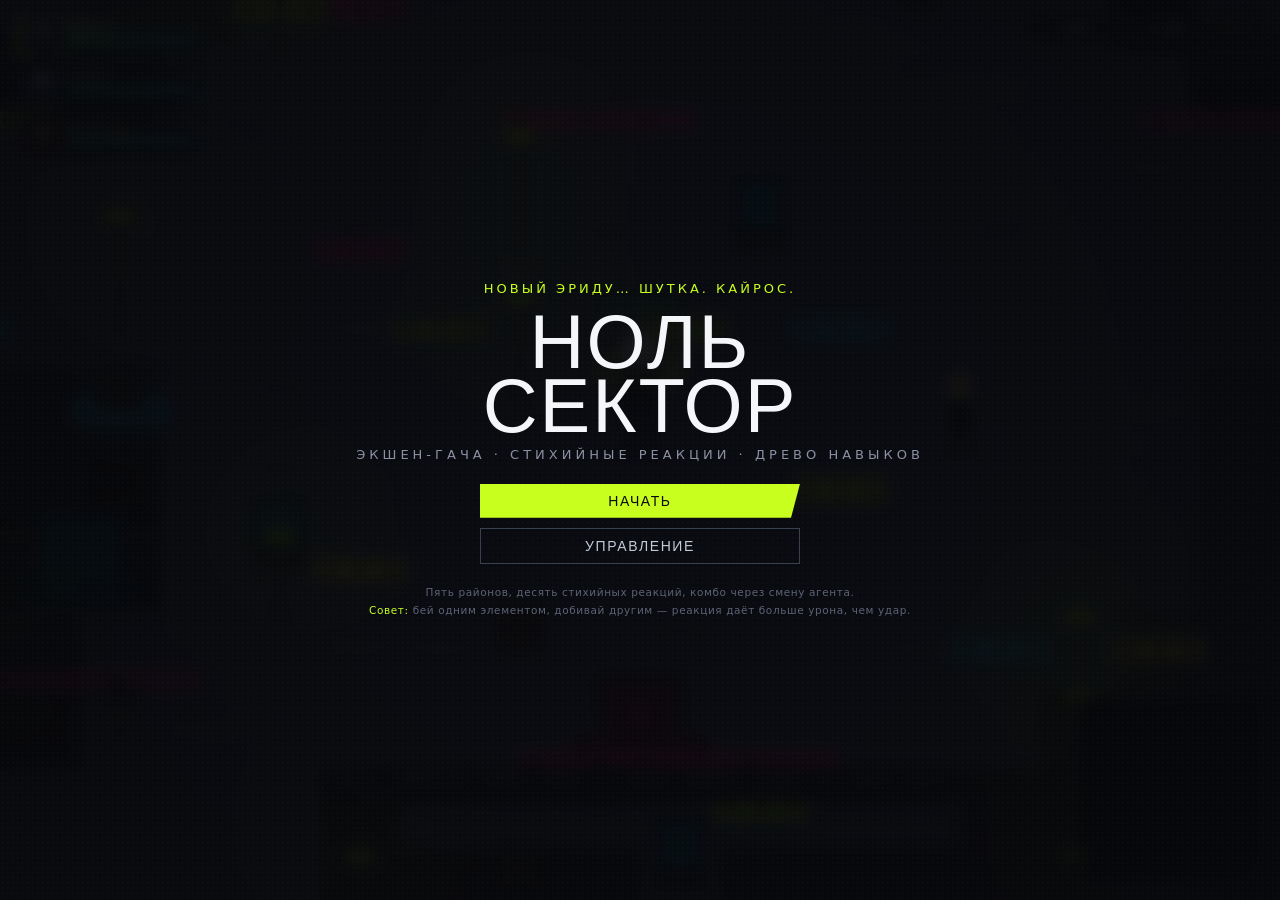
<file: src/index.html>
<!DOCTYPE html>
<html lang="ru">
<head>
<meta charset="utf-8">
<meta name="viewport" content="width=device-width,initial-scale=1,maximum-scale=1,user-scalable=no">
<title>НОЛЬ-СЕКТОР · экшен-гача</title>
<link rel="stylesheet" href="style.css">
</head>
<body>
<canvas id="cv"></canvas>
<div id="hud"></div>
<div id="screens"></div>

<script src="data.js"></script>
<script src="engine.js"></script>
<script src="art.js"></script>
<script src="world.js"></script>
<script src="combat.js"></script>
<script src="ui.js"></script>
<script src="main.js"></script>
</body>
</html>
</file>
<file: src/style.css>
/* ============================================================
   НОЛЬ-СЕКТОР — визуальный слой в стиле ZZZ
   ============================================================ */
:root{
  --bg:#0a0a0d;
  --bg2:#101116;
  --panel:#15171e;
  --panel2:#1c1f28;
  --panel3:#242835;
  --line:#2e3342;
  --lime:#c8ff1e;
  --lime-d:#93c000;
  --yellow:#ffe600;
  --red:#ff3b30;
  --mag:#ff2e88;
  --cyan:#22e0ff;
  --violet:#a86bff;
  --ink:#f4f6fa;
  --dim:#8b91a3;
  --dim2:#5d6376;
  --fire:#ff4d1a;
  --ice:#4fd8ff;
  --elec:#a86bff;
  --ether:#ffe14d;
  --phys:#cfd8e6;
}
*{box-sizing:border-box;-webkit-tap-highlight-color:transparent}
html,body{margin:0;height:100%;overflow:hidden;background:var(--bg);color:var(--ink);
  font-family:"Segoe UI","Inter",system-ui,-apple-system,sans-serif;
  user-select:none;cursor:default}
canvas#cv{position:fixed;inset:0;width:100%;height:100%;display:block;touch-action:none;
  image-rendering:auto;background:#07070a}
.hidden{display:none!important}

/* ---------- типографика ---------- */
.hd{font-family:"Impact","Haettenschweiler","Arial Narrow",sans-serif;
  letter-spacing:.5px;text-transform:uppercase;font-weight:400;line-height:.92}
.mono{font-family:Consolas,"Cascadia Mono",monospace;font-variant-numeric:tabular-nums}
.skew{transform:skewX(-8deg)}
.tag{display:inline-block;padding:2px 7px;font-size:10px;letter-spacing:1.5px;
  text-transform:uppercase;background:var(--panel3);color:var(--dim);border-radius:2px}

/* ---------- HUD ---------- */
#hud{position:fixed;inset:0;pointer-events:none;z-index:20}
#hud>*{pointer-events:none}
.hud-top{position:absolute;top:0;left:0;right:0;display:flex;justify-content:space-between;
  align-items:flex-start;padding:14px 18px;gap:14px}
.team{display:flex;flex-direction:column;gap:6px}
.tm-c{position:relative;display:flex;align-items:center;gap:8px;width:186px;
  background:linear-gradient(90deg,rgba(21,23,30,.94),rgba(21,23,30,.55));
  border-left:3px solid var(--line);padding:5px 8px 5px 5px;
  clip-path:polygon(0 0,100% 0,calc(100% - 12px) 100%,0 100%);transition:.18s}
.tm-c.active{border-left-color:var(--lime);background:linear-gradient(90deg,rgba(200,255,30,.16),rgba(21,23,30,.5))}
.tm-c.dead{opacity:.34;filter:grayscale(1)}
.tm-av{width:34px;height:34px;flex:0 0 34px;border-radius:3px;overflow:hidden;
  background:#0c0d12;border:1px solid var(--line);position:relative}
.tm-av svg{width:100%;height:100%;display:block}
.tm-meta{flex:1;min-width:0}
.tm-name{font-size:11px;letter-spacing:.6px;text-transform:uppercase;color:#dfe4ee;
  white-space:nowrap;overflow:hidden;text-overflow:ellipsis}
.tm-name b{color:var(--lime);font-weight:700}
.bar{height:4px;background:#000;margin-top:4px;border-radius:2px;overflow:hidden;position:relative}
.bar>i{display:block;height:100%;background:linear-gradient(90deg,var(--lime),#7cffb2);
  transition:width .15s linear}
.bar.hp>i{background:linear-gradient(90deg,#3ef08a,#1fd0ff)}
.bar.daze>i{background:linear-gradient(90deg,#ffb300,#ff6a00)}
.tm-key{position:absolute;top:2px;right:8px;font-size:9px;color:var(--dim2);
  font-family:Consolas,monospace}

.res{display:flex;gap:8px;align-items:flex-start}
.pill{display:flex;align-items:center;gap:7px;background:rgba(14,15,20,.92);
  border:1px solid var(--line);border-radius:999px;padding:5px 13px 5px 9px;font-size:12px}
.pill .ico{width:16px;height:16px;display:grid;place-items:center;font-size:11px}
.pill .pl{color:var(--dim);font-size:10px;letter-spacing:1px}
.pill .v{font-family:Consolas,monospace;font-size:12.5px;letter-spacing:.5px}
.pill.eth .ico{color:var(--yellow)}
.pill.cre .ico{color:#bfc9d8}
.pill.sp  .ico{color:var(--lime)}

.hud-bottom{position:absolute;bottom:18px;left:50%;transform:translateX(-50%);
  display:flex;gap:16px;align-items:flex-end}
.act{position:relative;display:grid;place-items:center;width:58px;height:58px;
  background:radial-gradient(circle at 50% 40%,#22262f,#0e1015);
  border:2px solid #333a4a;border-radius:50%;font-size:11px;letter-spacing:1px;
  color:#9aa2b5;transition:.12s}
.act.ready{border-color:var(--lime);color:var(--lime);box-shadow:0 0 14px rgba(200,255,30,.3)}
.act .k{position:absolute;bottom:-15px;font-size:10px;letter-spacing:1.2px;color:#a2abbd;
  font-family:Consolas,monospace}
.act .cd{position:absolute;inset:0;border-radius:50%;
  background:conic-gradient(rgba(0,0,0,.72) var(--p,0deg),transparent 0);pointer-events:none}
.act .cdt{position:absolute;font-family:Consolas,monospace;font-size:13px;color:#fff}
.act.big{width:74px;height:74px;border-color:#4a4152}
.act.ult.on{border-color:var(--yellow);color:var(--yellow);
  box-shadow:0 0 24px rgba(255,230,0,.5),inset 0 0 20px rgba(255,230,0,.18);animation:ultPulse 1.1s infinite}
@keyframes ultPulse{0%,100%{box-shadow:0 0 18px rgba(255,230,0,.35)}50%{box-shadow:0 0 34px rgba(255,230,0,.72)}}

.combo{position:absolute;right:34px;top:45%;text-align:right;transform:translateY(-50%)}
.combo .n{font-family:Impact,sans-serif;font-size:56px;line-height:.85;color:var(--yellow);
  text-shadow:0 0 22px rgba(255,210,0,.6),3px 3px 0 #000}
.combo .l{font-size:10px;letter-spacing:3px;color:var(--dim);text-transform:uppercase}
.combo .m{font-family:Consolas,monospace;font-size:13px;color:var(--lime)}

#minimap{position:absolute;right:18px;bottom:18px;width:184px;height:184px;
  background:rgba(8,9,12,.8);border:1px solid var(--line);
  clip-path:polygon(0 0,100% 0,100% 88%,88% 100%,0 100%)}
#quest{position:absolute;left:18px;bottom:18px;width:280px;background:rgba(10,11,15,.82);
  border-left:2px solid var(--yellow);padding:8px 12px;font-size:11.5px;line-height:1.5}
#quest .qt{font-size:10px;letter-spacing:2px;color:var(--yellow);text-transform:uppercase;margin-bottom:3px}
#quest .qo{color:var(--dim)}
#quest .qd{color:#e6ebf5}
#toasts{position:absolute;top:76px;left:50%;transform:translateX(-50%);
  display:flex;flex-direction:column;gap:6px;align-items:center;width:560px}
.toast{background:rgba(10,11,15,.92);border-left:3px solid var(--lime);padding:7px 16px;
  font-size:13px;letter-spacing:.4px;animation:toastIn .3s ease;box-shadow:0 6px 22px #0009}
.toast.warn{border-left-color:var(--red)}
.toast.gold{border-left-color:var(--yellow)}
@keyframes toastIn{from{opacity:0;transform:translateY(9px)}to{opacity:1;transform:none}}

.pop-hint{position:absolute;bottom:96px;left:50%;transform:translateX(-50%);
  font-size:12px;letter-spacing:1px;color:var(--dim);background:rgba(8,9,12,.7);
  padding:5px 14px;border-radius:99px}

/* ---------- экраны ---------- */
#screens{position:fixed;inset:0;z-index:40;pointer-events:none}
#screens>.scr{pointer-events:auto}
.scr{position:absolute;inset:0;background:rgba(6,7,10,.9);backdrop-filter:blur(7px);
  display:flex;flex-direction:column;animation:fadeIn .18s ease;overflow:hidden}
@keyframes fadeIn{from{opacity:0}to{opacity:1}}
.scr::before{content:"";position:absolute;inset:0;pointer-events:none;opacity:.5;
  background-image:radial-gradient(rgba(255,255,255,.045) 1px,transparent 1px);
  background-size:5px 5px}
.scr-head{display:flex;align-items:center;gap:12px;padding:16px 22px;flex:0 0 auto;z-index:3}
.back{width:44px;height:34px;background:var(--red);border:0;color:#fff;font-size:17px;
  clip-path:polygon(0 0,100% 0,100% 100%,0 100%,10% 50%);cursor:pointer;
  display:grid;place-items:center;transition:.14s}
.back:hover{filter:brightness(1.18)}
.home{width:40px;height:34px;background:#0d0e12;border:1px solid var(--line);color:#cfd6e2;
  border-radius:99px;cursor:pointer;font-size:13px;transition:.14s}
.home:hover{border-color:var(--lime);color:var(--lime)}
.crumb{font-size:12px;letter-spacing:2px;text-transform:uppercase;color:#c9d1de}

/* ---------- дерево навыков ---------- */
#scr-agent{background:linear-gradient(120deg,#0b0c10 0%,#101218 45%,#08090c 100%)}
#scr-agent::after{content:"";position:absolute;inset:0;pointer-events:none;
  background:linear-gradient(180deg,rgba(200,255,30,.05),transparent 40%)}
.tree-wrap{flex:1;display:grid;grid-template-columns:minmax(320px,34%) 1fr;gap:0;
  min-height:0;position:relative;z-index:2}
.showcase{position:relative;display:flex;flex-direction:column;justify-content:flex-end;
  padding:0 0 0 6%;min-width:0;overflow:hidden}
.film{position:absolute;left:16%;top:-6%;bottom:-6%;width:196px;
  background:linear-gradient(180deg,#c8ff1e,#93c000);opacity:.94;
  transform:rotate(-2deg);box-shadow:0 0 60px rgba(200,255,30,.18)}
.film::before,.film::after{content:"";position:absolute;left:0;right:0;height:100%;
  background-image:repeating-linear-gradient(180deg,#0b0c10 0 15px,transparent 15px 34px);
  opacity:.92}
.film::before{width:17px;right:auto}
.film::after{left:auto;width:17px}
.film-glyph{position:absolute;left:50%;top:14%;transform:translateX(-50%);
  font-family:Impact,sans-serif;font-size:44px;color:#0e1014;opacity:.55;letter-spacing:2px;
  writing-mode:vertical-rl}
.fig{position:relative;z-index:3;height:min(78vh,660px);display:flex;justify-content:center}
.fig svg{height:100%;width:auto;filter:drop-shadow(0 22px 34px rgba(0,0,0,.75))}
.fig-shadow{position:absolute;bottom:6%;left:50%;transform:translateX(-50%);
  width:58%;height:26px;background:radial-gradient(ellipse,rgba(0,0,0,.65),transparent 70%);
  z-index:1}
.agent-tag{position:absolute;left:0;bottom:6%;z-index:4;padding-left:8px;
  border-left:4px solid var(--lime)}
.agent-tag .an{font-family:Impact,sans-serif;font-size:44px;line-height:.9;letter-spacing:1px}
.agent-tag .ar{font-size:11px;letter-spacing:3px;color:var(--lime);text-transform:uppercase;margin-top:4px}
.agent-tag .al{margin-top:8px;display:flex;gap:7px;align-items:center;font-size:11px;color:var(--dim)}
.lvbadge{background:var(--lime);color:#0a0a0d;font-family:Impact,sans-serif;padding:1px 8px;
  font-size:15px;letter-spacing:1px}

.panel-r{display:flex;flex-direction:column;padding:6px 3% 0 2%;min-height:0;overflow:hidden}
.panel-title{display:flex;align-items:center;gap:10px;margin-bottom:6px}
.panel-title h2{font-family:Impact,sans-serif;font-size:19px;letter-spacing:2px;margin:0;
  color:#e8edf6;text-transform:uppercase}
.panel-title .ln{flex:1;height:1px;background:linear-gradient(90deg,var(--line),transparent)}
.panel-title .sp{font-family:Consolas,monospace;font-size:12px;color:var(--lime)}

.cols{display:flex;gap:14px;align-items:flex-start;margin-bottom:8px}
.caps{display:flex;gap:10px}
.cap{width:74px;background:linear-gradient(180deg,#1a1d25,#11131a);border:1px solid #262b38;
  border-radius:999px;padding:9px 0;display:flex;flex-direction:column;gap:9px;align-items:center;
  position:relative}
.cap::before{content:"";position:absolute;inset:3px;border-radius:999px;
  border:1px solid rgba(255,255,255,.03);pointer-events:none}
.node{width:48px;height:48px;border-radius:50%;display:grid;place-items:center;
  background:radial-gradient(circle at 50% 35%,#2a2f3c,#14171e);
  border:2px solid #3a4152;color:#98a0b2;font-family:Impact,sans-serif;font-size:17px;
  letter-spacing:1px;cursor:pointer;position:relative;transition:.14s}
.node:hover{border-color:#6a7488;color:#dfe5f0}
.node.avail{border-color:var(--lime);color:var(--lime);
  box-shadow:0 0 0 3px rgba(200,255,30,.13),0 0 18px rgba(200,255,30,.28);
  background:radial-gradient(circle at 50% 35%,#39461a,#14171e)}
.node.owned{background:radial-gradient(circle at 50% 40%,#d8ff4a,#9fd400);
  border-color:#e7ff8a;color:#10130a;box-shadow:0 0 18px rgba(200,255,30,.45)}
.node.locked{opacity:.42;cursor:not-allowed}
.node .lv{position:absolute;bottom:-5px;right:-3px;background:#0b0c10;border:1px solid #454d60;
  border-radius:99px;font-family:Consolas,monospace;font-size:9px;padding:0 4px;color:var(--lime)}
.node.core{width:52px;height:52px;border-radius:8px;
  clip-path:polygon(22% 0,78% 0,100% 22%,100% 78%,78% 100%,22% 100%,0 78%,0 22%)}
.node.core .cog{font-size:19px}
.gears{display:flex;flex-direction:column;gap:10px;
  padding-left:14px;border-left:1px dashed #2b3140}
.gears .gl{font-size:9px;letter-spacing:1.6px;color:var(--dim2);text-transform:uppercase;
  writing-mode:vertical-rl;height:100%}

.tiles{display:grid;grid-template-columns:repeat(4,1fr);gap:10px;margin-top:2px}
.tile{background:linear-gradient(155deg,#1b1e26,#101218);border:1px solid #272c39;
  padding:9px 9px 7px;cursor:pointer;position:relative;transition:.15s;
  clip-path:polygon(0 0,100% 0,100% calc(100% - 9px),calc(100% - 9px) 100%,0 100%)}
.tile:hover{border-color:#4b556c;transform:translateY(-1px)}
.tile .t-ic{width:30px;height:30px;border-radius:50%;display:grid;place-items:center;
  background:#0a0b0f;border:1px solid #2f3646;font-size:15px;margin-bottom:6px}
.tile .t-lv{position:absolute;right:8px;top:8px;font-family:Impact,sans-serif;font-size:20px;
  color:#39404f}
.tile .t-n{font-size:10.5px;letter-spacing:1.2px;text-transform:uppercase;color:#c3cad8}
.tile .t-l{font-size:9px;letter-spacing:1.5px;color:var(--dim2);margin-top:2px}
.tile.can{border-color:rgba(200,255,30,.45)}
.tile.can .t-lv{color:var(--lime)}
.tile.maxed .t-lv{color:#5ee08a}

.statrow{display:grid;grid-template-columns:1fr 1fr;gap:4px 18px;margin-top:auto;
  padding-top:8px;font-size:11.5px;color:#aeb7c7}
.statrow .s{display:flex;justify-content:space-between;border-bottom:1px dotted #262b38;
  padding:3px 0}
.statrow .s b{font-family:Consolas,monospace;color:#e9eef8;font-weight:500}
.statrow .s b.up{color:var(--lime)}

.tabs{display:flex;gap:6px;justify-content:flex-end;padding:10px 3% 14px}
.tab{background:#0d0e13;border:1px solid #262b38;color:#9aa3b5;font-size:12px;
  letter-spacing:1.4px;text-transform:uppercase;padding:8px 20px;cursor:pointer;
  border-radius:99px;transition:.14s;position:relative}
.tab:hover{color:#e6ecf7;border-color:#3e4658}
.tab.on{background:var(--yellow);color:#0a0a0d;border-color:var(--yellow);font-weight:700}
.tab .nd{position:absolute;top:-2px;right:-2px;width:9px;height:9px;background:var(--red);
  clip-path:polygon(50% 0,100% 100%,0 100%)}

/* инфо-панель узла */
.nodeinfo{position:absolute;right:3%;top:64px;width:290px;background:rgba(12,13,18,.96);
  border:1px solid #2c3242;border-top:3px solid var(--lime);padding:13px 15px;z-index:8;
  box-shadow:0 18px 50px #000b;animation:niIn .16s ease}
@keyframes niIn{from{opacity:0;transform:translateX(8px)}to{opacity:1;transform:none}}
.nodeinfo .ni-h{display:flex;justify-content:space-between;align-items:center;margin-bottom:7px}
.nodeinfo .ni-t{font-family:Impact,sans-serif;font-size:17px;letter-spacing:1px}
.nodeinfo .ni-l{font-family:Consolas,monospace;font-size:11px;color:var(--lime)}
.nodeinfo .ni-d{font-size:12px;line-height:1.55;color:#c2cbd9;margin-bottom:9px}
.btn{background:var(--lime);color:#0a0a0d;border:0;font-family:Impact,sans-serif;
  font-size:14px;letter-spacing:1.6px;text-transform:uppercase;padding:9px 18px;cursor:pointer;
  clip-path:polygon(0 0,100% 0,calc(100% - 9px) 100%,0 100%);transition:.14s;width:100%}
.btn:hover{filter:brightness(1.12)}
.btn:disabled{background:#2b3140;color:#666e80;cursor:not-allowed;clip-path:none}
.btn.ghost{background:transparent;border:1px solid #39404f;color:#c3cbd8;clip-path:none}
.btn.ghost:hover{border-color:var(--lime);color:var(--lime)}
.btn.red{background:var(--red);color:#fff}
.btn.yel{background:var(--yellow);color:#0a0a0d}
.btn .cost{font-family:Consolas,monospace;font-size:12px;letter-spacing:0}

/* ---------- ГАЧА ---------- */
.banner{position:relative;flex:1;display:grid;grid-template-columns:1fr 380px;min-height:0}
.banner-art{position:relative;overflow:hidden;
  background:radial-gradient(circle at 35% 45%,#2a2f18,#0b0c10 62%)}
.banner-art .rays{position:absolute;inset:-30%;
  background:repeating-conic-gradient(from 0deg,rgba(200,255,30,.09) 0deg 5deg,transparent 5deg 11deg);
  animation:spin 60s linear infinite}
@keyframes spin{to{transform:rotate(360deg)}}
.banner-fig{position:absolute;bottom:-2%;left:8%;height:96%;z-index:2}
.banner-fig svg{height:100%}
.banner-name{position:absolute;left:4%;top:8%;z-index:3}
.banner-name .bn1{font-size:12px;letter-spacing:4px;color:var(--lime);text-transform:uppercase}
.banner-name .bn2{font-family:Impact,sans-serif;font-size:64px;line-height:.86;margin-top:6px;
  text-shadow:4px 4px 0 #000}
.banner-name .bn3{font-size:13px;color:#c6cedb;margin-top:10px;max-width:420px;line-height:1.5}
.banner-side{padding:22px 22px 18px;display:flex;flex-direction:column;gap:12px;
  background:linear-gradient(180deg,rgba(16,17,23,.94),rgba(10,11,15,.98));
  border-left:1px solid #232833}
.rate{display:flex;justify-content:space-between;font-size:11.5px;color:#a9b2c2;
  border-bottom:1px dotted #262b38;padding:4px 0}
.rate b{color:#e8eef7;font-family:Consolas,monospace}
.rate.s5 b{color:var(--yellow)}
.pullrow{display:flex;flex-direction:column;gap:8px;margin-top:auto}
.costln{display:flex;justify-content:space-between;font-size:11px;color:var(--dim)}
.pitybox{background:#0c0d12;border:1px solid #262b38;padding:8px 11px;font-size:11px;
  color:#a7b0c0;display:flex;justify-content:space-between}
.pitybox b{color:var(--yellow);font-family:Consolas,monospace}

/* результаты крутки */
.pullgrid{flex:1;display:flex;flex-wrap:wrap;gap:12px;justify-content:center;align-items:center;
  padding:10px 40px 30px;align-content:center}
.card{width:126px;height:186px;position:relative;cursor:pointer;
  background:linear-gradient(170deg,#1b1e26,#0c0d12);border:1px solid #2c3242;
  animation:cardIn .34s cubic-bezier(.2,.9,.3,1.4) backwards;overflow:hidden;
  clip-path:polygon(0 0,100% 0,100% 90%,92% 100%,0 100%)}
@keyframes cardIn{from{opacity:0;transform:translateY(26px) scale(.9) rotate(-4deg)}to{opacity:1;transform:none}}
.card .cf{position:absolute;inset:0;display:grid;place-items:end center}
.card .cf svg{height:100%}
.card .cb{position:absolute;inset:0;background:linear-gradient(0deg,rgba(6,7,10,.96) 12%,transparent 55%)}
.card .cn{position:absolute;bottom:6px;left:8px;right:8px;font-family:Impact,sans-serif;
  font-size:15px;letter-spacing:.5px;z-index:3}
.card .ce{position:absolute;top:6px;left:6px;width:20px;height:20px;border-radius:50%;
  display:grid;place-items:center;font-size:10px;font-weight:700;z-index:3}
.card .sr{position:absolute;top:6px;right:7px;font-family:Impact,sans-serif;font-size:13px;
  z-index:3}
.card.r5{border-color:var(--yellow);box-shadow:0 0 26px rgba(255,230,0,.35),inset 0 0 40px rgba(255,230,0,.09)}
.card.r5 .sr{color:var(--yellow);text-shadow:0 0 10px #ffb700}
.card.r5::after{content:"";position:absolute;inset:0;pointer-events:none;
  background:linear-gradient(115deg,transparent 35%,rgba(255,255,255,.22) 47%,transparent 58%);
  animation:shine 2.6s infinite}
@keyframes shine{0%{transform:translateX(-130%)}55%,100%{transform:translateX(130%)}}
.card.r4{border-color:#a86bff;box-shadow:0 0 16px rgba(168,107,255,.3)}
.card.r4 .sr{color:#c9a6ff}
.card.r3{border-color:#4b586e}
.card.r3 .sr{color:#8b97ad}
.card.dupe .dup{position:absolute;bottom:26px;left:8px;font-size:9px;letter-spacing:1px;
  color:var(--cyan);z-index:3}

/* ---------- коллекция / команда ---------- */
.roster{flex:1;display:grid;grid-template-columns:repeat(auto-fill,minmax(148px,1fr));
  gap:12px;padding:6px 24px 24px;overflow:auto;align-content:start}
.rc{background:linear-gradient(170deg,#191c24,#0d0e13);border:1px solid #262b38;
  padding:8px;cursor:pointer;position:relative;transition:.15s;height:214px;
  clip-path:polygon(0 0,100% 0,100% 92%,93% 100%,0 100%)}
.rc:hover{border-color:var(--lime);transform:translateY(-2px)}
.rc.inparty{border-color:var(--lime);box-shadow:0 0 0 1px var(--lime) inset}
.rc .rf{height:132px;display:grid;place-items:end center;overflow:hidden;margin:-8px -8px 4px}
.rc .rf svg{height:100%}
.rc .rn{font-family:Impact,sans-serif;font-size:15px;letter-spacing:.6px}
.rc .rr{font-size:9.5px;letter-spacing:1.4px;color:var(--dim);text-transform:uppercase;margin-top:1px}
.rc .rl{position:absolute;top:6px;right:6px;font-family:Impact,sans-serif;font-size:12px;
  background:#0a0b0fcc;padding:1px 6px;border:1px solid #333a4a}
.rc .re{position:absolute;top:6px;left:6px;width:20px;height:20px;border-radius:50%;
  display:grid;place-items:center;font-size:10px;background:#0a0b0fdd}
.rc .pk{position:absolute;bottom:6px;right:6px;font-size:9px;color:var(--lime);letter-spacing:1px}
.lockedc{filter:grayscale(1) brightness(.5)}

/* ---------- магазин ---------- */
.shop{flex:1;padding:6px 24px 24px;overflow:auto;display:grid;
  grid-template-columns:repeat(auto-fill,minmax(320px,1fr));gap:10px;align-content:start}
.si{display:flex;gap:12px;align-items:center;background:linear-gradient(100deg,#181b23,#0e0f14);
  border:1px solid #262b38;padding:11px 14px}
.si .si-ic{width:40px;height:40px;display:grid;place-items:center;font-size:19px;
  background:#0a0b0f;border:1px solid #2c3242}
.si .si-m{flex:1;min-width:0}
.si .si-n{font-size:12.5px;letter-spacing:.4px}
.si .si-d{font-size:10.5px;color:var(--dim);margin-top:2px}
.si .btn{width:auto;padding:7px 14px;font-size:12px}

/* ---------- диалог ---------- */
.dlg{position:absolute;left:0;right:0;bottom:0;min-height:170px;
  background:linear-gradient(0deg,rgba(6,7,10,.98),rgba(10,11,16,.9));border-top:2px solid var(--lime);
  padding:18px 40px 22px;display:flex;gap:18px;z-index:6;cursor:pointer}
.dlg .dp{width:74px;height:74px;border:2px solid var(--lime);border-radius:50%;overflow:hidden;
  background:#0a0b0f;flex:0 0 74px}
.dlg .dp svg{width:100%;height:100%}
.dlg .dn{font-family:Impact,sans-serif;font-size:20px;letter-spacing:1px;color:var(--lime)}
.dlg .dt{font-size:14px;line-height:1.6;color:#e3e9f3;margin-top:5px;max-width:820px}
.dlg .dc{position:absolute;right:22px;bottom:14px;font-size:10px;color:var(--dim2);letter-spacing:1px}

/* ---------- прочее ---------- */
.center-col{flex:1;display:flex;flex-direction:column;align-items:center;justify-content:center;
  gap:14px;padding:20px 40px;text-align:center;z-index:2}
.big-title{font-family:Impact,sans-serif;font-size:76px;line-height:.85;letter-spacing:2px;
  text-transform:uppercase}
.sub{font-size:13px;letter-spacing:3px;color:var(--lime);text-transform:uppercase}
.muted{color:var(--dim);font-size:12px}
.menu-btns{display:flex;flex-direction:column;gap:10px;width:320px;margin-top:8px}
.hintline{font-size:10.5px;color:var(--dim2);letter-spacing:.6px;line-height:1.7;
  max-width:760px;margin-top:6px}
.kbd{display:inline-block;background:#1b1f28;border:1px solid #333a4a;border-bottom-width:2px;
  border-radius:3px;padding:0 5px;font-family:Consolas,monospace;font-size:10.5px;color:#cfd7e5;
  margin:0 1px}

/* загрузка */
#boot{position:fixed;inset:0;z-index:9999;background:#08090c;display:grid;place-items:center;
  transition:opacity .4s}
#boot .bl{font-family:Impact,sans-serif;font-size:46px;letter-spacing:4px;color:var(--lime);
  text-align:center}
#boot .bs{width:280px;height:3px;background:#1b1f28;margin-top:16px;overflow:hidden}
#boot .bs>i{display:block;height:100%;width:0;background:var(--lime);transition:width .3s}
#boot .bt{font-size:10px;letter-spacing:3px;color:var(--dim2);margin-top:10px}

/* скролл */
::-webkit-scrollbar{width:8px;height:8px}
::-webkit-scrollbar-track{background:#0c0d12}
::-webkit-scrollbar-thumb{background:#2c3242;border-radius:4px}
::-webkit-scrollbar-thumb:hover{background:#3d4658}

/* адаптив */
@media (max-width:1080px){
  .banner{grid-template-columns:1fr 300px}
  .banner-name .bn2{font-size:44px}
  .tree-wrap{grid-template-columns:1fr}
  .showcase{display:none}
  .big-title{font-size:48px}
}
</file>
